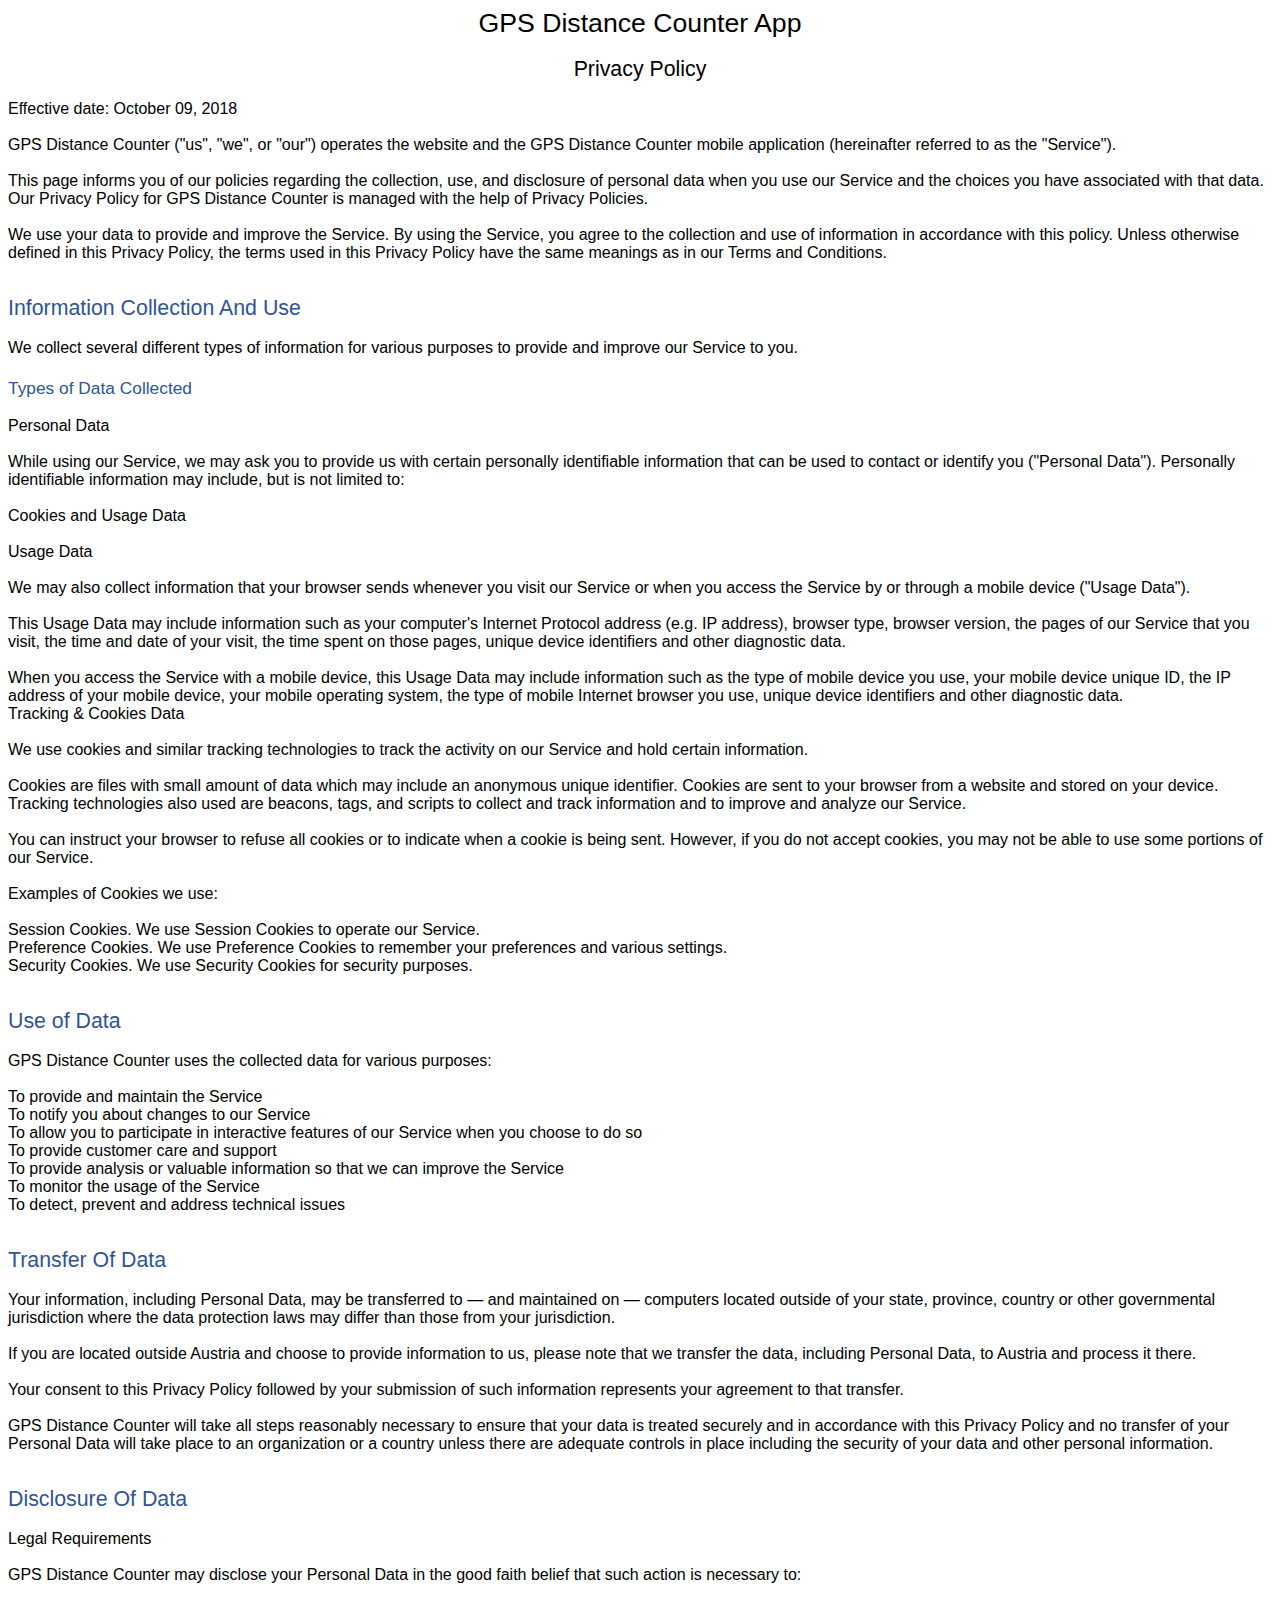
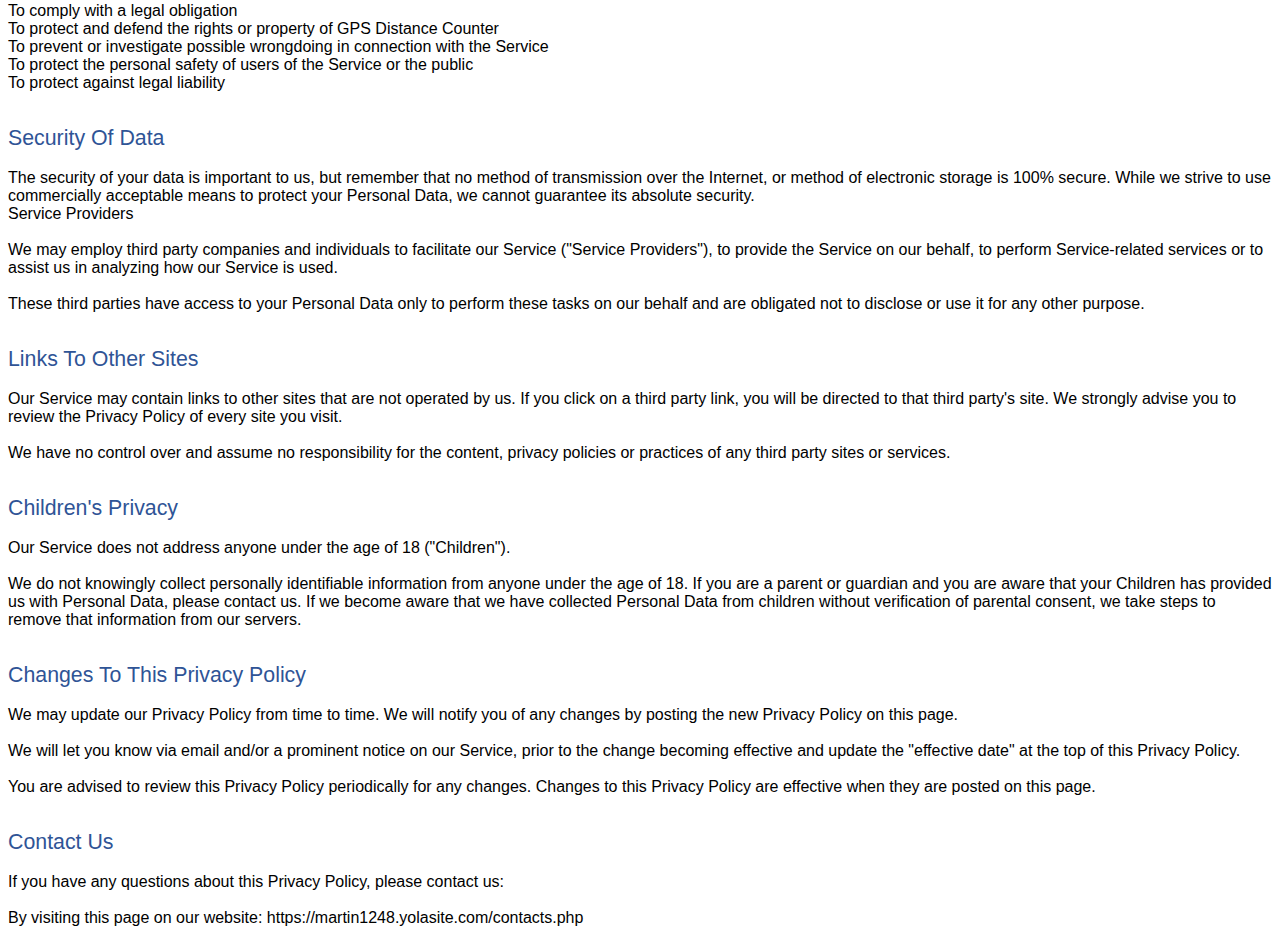
<file: PrivacyPolicies/GPSDistanceCounter.html>
<html xmlns:o="urn:schemas-microsoft-com:office:office"
xmlns:w="urn:schemas-microsoft-com:office:word"
xmlns:m="http://schemas.microsoft.com/office/2004/12/omml"
xmlns="http://www.w3.org/TR/REC-html40">

<head>
<meta http-equiv=Content-Type content="text/html; charset=utf-8">
<meta name=ProgId content=Word.Document>
<meta name=Generator content="Microsoft Word 15">
<meta name=Originator content="Microsoft Word 15">
<link rel=File-List href="GPSDistanceCounter.fld/filelist.xml">
<!--[if gte mso 9]><xml>
 <o:DocumentProperties>
  <o:Author>_</o:Author>
  <o:LastAuthor>_</o:LastAuthor>
  <o:Revision>1</o:Revision>
  <o:TotalTime>2</o:TotalTime>
  <o:Created>2019-01-17T15:19:00Z</o:Created>
  <o:LastSaved>2019-01-17T15:21:00Z</o:LastSaved>
  <o:Pages>1</o:Pages>
  <o:Words>1051</o:Words>
  <o:Characters>5994</o:Characters>
  <o:Lines>49</o:Lines>
  <o:Paragraphs>14</o:Paragraphs>
  <o:CharactersWithSpaces>7031</o:CharactersWithSpaces>
  <o:Version>16.00</o:Version>
 </o:DocumentProperties>
 <o:OfficeDocumentSettings>
  <o:AllowPNG/>
 </o:OfficeDocumentSettings>
</xml><![endif]-->
<link rel=themeData href="GPSDistanceCounter.fld/themedata.thmx">
<link rel=colorSchemeMapping
href="GPSDistanceCounter.fld/colorschememapping.xml">
<!--[if gte mso 9]><xml>
 <w:WordDocument>
  <w:SpellingState>Clean</w:SpellingState>
  <w:GrammarState>Clean</w:GrammarState>
  <w:TrackMoves>false</w:TrackMoves>
  <w:TrackFormatting/>
  <w:PunctuationKerning/>
  <w:ValidateAgainstSchemas/>
  <w:SaveIfXMLInvalid>false</w:SaveIfXMLInvalid>
  <w:IgnoreMixedContent>false</w:IgnoreMixedContent>
  <w:AlwaysShowPlaceholderText>false</w:AlwaysShowPlaceholderText>
  <w:DoNotPromoteQF/>
  <w:LidThemeOther>EN-GB</w:LidThemeOther>
  <w:LidThemeAsian>X-NONE</w:LidThemeAsian>
  <w:LidThemeComplexScript>X-NONE</w:LidThemeComplexScript>
  <w:Compatibility>
   <w:BreakWrappedTables/>
   <w:SnapToGridInCell/>
   <w:WrapTextWithPunct/>
   <w:UseAsianBreakRules/>
   <w:DontGrowAutofit/>
   <w:SplitPgBreakAndParaMark/>
   <w:EnableOpenTypeKerning/>
   <w:DontFlipMirrorIndents/>
   <w:OverrideTableStyleHps/>
  </w:Compatibility>
  <m:mathPr>
   <m:mathFont m:val="Cambria Math"/>
   <m:brkBin m:val="before"/>
   <m:brkBinSub m:val="&#45;-"/>
   <m:smallFrac m:val="off"/>
   <m:dispDef/>
   <m:lMargin m:val="0"/>
   <m:rMargin m:val="0"/>
   <m:defJc m:val="centerGroup"/>
   <m:wrapIndent m:val="1440"/>
   <m:intLim m:val="subSup"/>
   <m:naryLim m:val="undOvr"/>
  </m:mathPr></w:WordDocument>
</xml><![endif]--><!--[if gte mso 9]><xml>
 <w:LatentStyles DefLockedState="false" DefUnhideWhenUsed="false"
  DefSemiHidden="false" DefQFormat="false" DefPriority="99"
  LatentStyleCount="375">
  <w:LsdException Locked="false" Priority="0" QFormat="true" Name="Normal"/>
  <w:LsdException Locked="false" Priority="9" QFormat="true" Name="heading 1"/>
  <w:LsdException Locked="false" Priority="9" SemiHidden="true"
   UnhideWhenUsed="true" QFormat="true" Name="heading 2"/>
  <w:LsdException Locked="false" Priority="9" SemiHidden="true"
   UnhideWhenUsed="true" QFormat="true" Name="heading 3"/>
  <w:LsdException Locked="false" Priority="9" SemiHidden="true"
   UnhideWhenUsed="true" QFormat="true" Name="heading 4"/>
  <w:LsdException Locked="false" Priority="9" SemiHidden="true"
   UnhideWhenUsed="true" QFormat="true" Name="heading 5"/>
  <w:LsdException Locked="false" Priority="9" SemiHidden="true"
   UnhideWhenUsed="true" QFormat="true" Name="heading 6"/>
  <w:LsdException Locked="false" Priority="9" SemiHidden="true"
   UnhideWhenUsed="true" QFormat="true" Name="heading 7"/>
  <w:LsdException Locked="false" Priority="9" SemiHidden="true"
   UnhideWhenUsed="true" QFormat="true" Name="heading 8"/>
  <w:LsdException Locked="false" Priority="9" SemiHidden="true"
   UnhideWhenUsed="true" QFormat="true" Name="heading 9"/>
  <w:LsdException Locked="false" SemiHidden="true" UnhideWhenUsed="true"
   Name="index 1"/>
  <w:LsdException Locked="false" SemiHidden="true" UnhideWhenUsed="true"
   Name="index 2"/>
  <w:LsdException Locked="false" SemiHidden="true" UnhideWhenUsed="true"
   Name="index 3"/>
  <w:LsdException Locked="false" SemiHidden="true" UnhideWhenUsed="true"
   Name="index 4"/>
  <w:LsdException Locked="false" SemiHidden="true" UnhideWhenUsed="true"
   Name="index 5"/>
  <w:LsdException Locked="false" SemiHidden="true" UnhideWhenUsed="true"
   Name="index 6"/>
  <w:LsdException Locked="false" SemiHidden="true" UnhideWhenUsed="true"
   Name="index 7"/>
  <w:LsdException Locked="false" SemiHidden="true" UnhideWhenUsed="true"
   Name="index 8"/>
  <w:LsdException Locked="false" SemiHidden="true" UnhideWhenUsed="true"
   Name="index 9"/>
  <w:LsdException Locked="false" Priority="39" SemiHidden="true"
   UnhideWhenUsed="true" Name="toc 1"/>
  <w:LsdException Locked="false" Priority="39" SemiHidden="true"
   UnhideWhenUsed="true" Name="toc 2"/>
  <w:LsdException Locked="false" Priority="39" SemiHidden="true"
   UnhideWhenUsed="true" Name="toc 3"/>
  <w:LsdException Locked="false" Priority="39" SemiHidden="true"
   UnhideWhenUsed="true" Name="toc 4"/>
  <w:LsdException Locked="false" Priority="39" SemiHidden="true"
   UnhideWhenUsed="true" Name="toc 5"/>
  <w:LsdException Locked="false" Priority="39" SemiHidden="true"
   UnhideWhenUsed="true" Name="toc 6"/>
  <w:LsdException Locked="false" Priority="39" SemiHidden="true"
   UnhideWhenUsed="true" Name="toc 7"/>
  <w:LsdException Locked="false" Priority="39" SemiHidden="true"
   UnhideWhenUsed="true" Name="toc 8"/>
  <w:LsdException Locked="false" Priority="39" SemiHidden="true"
   UnhideWhenUsed="true" Name="toc 9"/>
  <w:LsdException Locked="false" SemiHidden="true" UnhideWhenUsed="true"
   Name="Normal Indent"/>
  <w:LsdException Locked="false" SemiHidden="true" UnhideWhenUsed="true"
   Name="footnote text"/>
  <w:LsdException Locked="false" SemiHidden="true" UnhideWhenUsed="true"
   Name="annotation text"/>
  <w:LsdException Locked="false" SemiHidden="true" UnhideWhenUsed="true"
   Name="header"/>
  <w:LsdException Locked="false" SemiHidden="true" UnhideWhenUsed="true"
   Name="footer"/>
  <w:LsdException Locked="false" SemiHidden="true" UnhideWhenUsed="true"
   Name="index heading"/>
  <w:LsdException Locked="false" Priority="35" SemiHidden="true"
   UnhideWhenUsed="true" QFormat="true" Name="caption"/>
  <w:LsdException Locked="false" SemiHidden="true" UnhideWhenUsed="true"
   Name="table of figures"/>
  <w:LsdException Locked="false" SemiHidden="true" UnhideWhenUsed="true"
   Name="envelope address"/>
  <w:LsdException Locked="false" SemiHidden="true" UnhideWhenUsed="true"
   Name="envelope return"/>
  <w:LsdException Locked="false" SemiHidden="true" UnhideWhenUsed="true"
   Name="footnote reference"/>
  <w:LsdException Locked="false" SemiHidden="true" UnhideWhenUsed="true"
   Name="annotation reference"/>
  <w:LsdException Locked="false" SemiHidden="true" UnhideWhenUsed="true"
   Name="line number"/>
  <w:LsdException Locked="false" SemiHidden="true" UnhideWhenUsed="true"
   Name="page number"/>
  <w:LsdException Locked="false" SemiHidden="true" UnhideWhenUsed="true"
   Name="endnote reference"/>
  <w:LsdException Locked="false" SemiHidden="true" UnhideWhenUsed="true"
   Name="endnote text"/>
  <w:LsdException Locked="false" SemiHidden="true" UnhideWhenUsed="true"
   Name="table of authorities"/>
  <w:LsdException Locked="false" SemiHidden="true" UnhideWhenUsed="true"
   Name="macro"/>
  <w:LsdException Locked="false" SemiHidden="true" UnhideWhenUsed="true"
   Name="toa heading"/>
  <w:LsdException Locked="false" SemiHidden="true" UnhideWhenUsed="true"
   Name="List"/>
  <w:LsdException Locked="false" SemiHidden="true" UnhideWhenUsed="true"
   Name="List Bullet"/>
  <w:LsdException Locked="false" SemiHidden="true" UnhideWhenUsed="true"
   Name="List Number"/>
  <w:LsdException Locked="false" SemiHidden="true" UnhideWhenUsed="true"
   Name="List 2"/>
  <w:LsdException Locked="false" SemiHidden="true" UnhideWhenUsed="true"
   Name="List 3"/>
  <w:LsdException Locked="false" SemiHidden="true" UnhideWhenUsed="true"
   Name="List 4"/>
  <w:LsdException Locked="false" SemiHidden="true" UnhideWhenUsed="true"
   Name="List 5"/>
  <w:LsdException Locked="false" SemiHidden="true" UnhideWhenUsed="true"
   Name="List Bullet 2"/>
  <w:LsdException Locked="false" SemiHidden="true" UnhideWhenUsed="true"
   Name="List Bullet 3"/>
  <w:LsdException Locked="false" SemiHidden="true" UnhideWhenUsed="true"
   Name="List Bullet 4"/>
  <w:LsdException Locked="false" SemiHidden="true" UnhideWhenUsed="true"
   Name="List Bullet 5"/>
  <w:LsdException Locked="false" SemiHidden="true" UnhideWhenUsed="true"
   Name="List Number 2"/>
  <w:LsdException Locked="false" SemiHidden="true" UnhideWhenUsed="true"
   Name="List Number 3"/>
  <w:LsdException Locked="false" SemiHidden="true" UnhideWhenUsed="true"
   Name="List Number 4"/>
  <w:LsdException Locked="false" SemiHidden="true" UnhideWhenUsed="true"
   Name="List Number 5"/>
  <w:LsdException Locked="false" Priority="10" QFormat="true" Name="Title"/>
  <w:LsdException Locked="false" SemiHidden="true" UnhideWhenUsed="true"
   Name="Closing"/>
  <w:LsdException Locked="false" SemiHidden="true" UnhideWhenUsed="true"
   Name="Signature"/>
  <w:LsdException Locked="false" Priority="1" SemiHidden="true"
   UnhideWhenUsed="true" Name="Default Paragraph Font"/>
  <w:LsdException Locked="false" SemiHidden="true" UnhideWhenUsed="true"
   Name="Body Text"/>
  <w:LsdException Locked="false" SemiHidden="true" UnhideWhenUsed="true"
   Name="Body Text Indent"/>
  <w:LsdException Locked="false" SemiHidden="true" UnhideWhenUsed="true"
   Name="List Continue"/>
  <w:LsdException Locked="false" SemiHidden="true" UnhideWhenUsed="true"
   Name="List Continue 2"/>
  <w:LsdException Locked="false" SemiHidden="true" UnhideWhenUsed="true"
   Name="List Continue 3"/>
  <w:LsdException Locked="false" SemiHidden="true" UnhideWhenUsed="true"
   Name="List Continue 4"/>
  <w:LsdException Locked="false" SemiHidden="true" UnhideWhenUsed="true"
   Name="List Continue 5"/>
  <w:LsdException Locked="false" SemiHidden="true" UnhideWhenUsed="true"
   Name="Message Header"/>
  <w:LsdException Locked="false" Priority="11" QFormat="true" Name="Subtitle"/>
  <w:LsdException Locked="false" SemiHidden="true" UnhideWhenUsed="true"
   Name="Salutation"/>
  <w:LsdException Locked="false" SemiHidden="true" UnhideWhenUsed="true"
   Name="Date"/>
  <w:LsdException Locked="false" SemiHidden="true" UnhideWhenUsed="true"
   Name="Body Text First Indent"/>
  <w:LsdException Locked="false" SemiHidden="true" UnhideWhenUsed="true"
   Name="Body Text First Indent 2"/>
  <w:LsdException Locked="false" SemiHidden="true" UnhideWhenUsed="true"
   Name="Note Heading"/>
  <w:LsdException Locked="false" SemiHidden="true" UnhideWhenUsed="true"
   Name="Body Text 2"/>
  <w:LsdException Locked="false" SemiHidden="true" UnhideWhenUsed="true"
   Name="Body Text 3"/>
  <w:LsdException Locked="false" SemiHidden="true" UnhideWhenUsed="true"
   Name="Body Text Indent 2"/>
  <w:LsdException Locked="false" SemiHidden="true" UnhideWhenUsed="true"
   Name="Body Text Indent 3"/>
  <w:LsdException Locked="false" SemiHidden="true" UnhideWhenUsed="true"
   Name="Block Text"/>
  <w:LsdException Locked="false" SemiHidden="true" UnhideWhenUsed="true"
   Name="Hyperlink"/>
  <w:LsdException Locked="false" SemiHidden="true" UnhideWhenUsed="true"
   Name="FollowedHyperlink"/>
  <w:LsdException Locked="false" Priority="22" QFormat="true" Name="Strong"/>
  <w:LsdException Locked="false" Priority="20" QFormat="true" Name="Emphasis"/>
  <w:LsdException Locked="false" SemiHidden="true" UnhideWhenUsed="true"
   Name="Document Map"/>
  <w:LsdException Locked="false" SemiHidden="true" UnhideWhenUsed="true"
   Name="Plain Text"/>
  <w:LsdException Locked="false" SemiHidden="true" UnhideWhenUsed="true"
   Name="E-mail Signature"/>
  <w:LsdException Locked="false" SemiHidden="true" UnhideWhenUsed="true"
   Name="HTML Top of Form"/>
  <w:LsdException Locked="false" SemiHidden="true" UnhideWhenUsed="true"
   Name="HTML Bottom of Form"/>
  <w:LsdException Locked="false" SemiHidden="true" UnhideWhenUsed="true"
   Name="Normal (Web)"/>
  <w:LsdException Locked="false" SemiHidden="true" UnhideWhenUsed="true"
   Name="HTML Acronym"/>
  <w:LsdException Locked="false" SemiHidden="true" UnhideWhenUsed="true"
   Name="HTML Address"/>
  <w:LsdException Locked="false" SemiHidden="true" UnhideWhenUsed="true"
   Name="HTML Cite"/>
  <w:LsdException Locked="false" SemiHidden="true" UnhideWhenUsed="true"
   Name="HTML Code"/>
  <w:LsdException Locked="false" SemiHidden="true" UnhideWhenUsed="true"
   Name="HTML Definition"/>
  <w:LsdException Locked="false" SemiHidden="true" UnhideWhenUsed="true"
   Name="HTML Keyboard"/>
  <w:LsdException Locked="false" SemiHidden="true" UnhideWhenUsed="true"
   Name="HTML Preformatted"/>
  <w:LsdException Locked="false" SemiHidden="true" UnhideWhenUsed="true"
   Name="HTML Sample"/>
  <w:LsdException Locked="false" SemiHidden="true" UnhideWhenUsed="true"
   Name="HTML Typewriter"/>
  <w:LsdException Locked="false" SemiHidden="true" UnhideWhenUsed="true"
   Name="HTML Variable"/>
  <w:LsdException Locked="false" SemiHidden="true" UnhideWhenUsed="true"
   Name="Normal Table"/>
  <w:LsdException Locked="false" SemiHidden="true" UnhideWhenUsed="true"
   Name="annotation subject"/>
  <w:LsdException Locked="false" SemiHidden="true" UnhideWhenUsed="true"
   Name="No List"/>
  <w:LsdException Locked="false" SemiHidden="true" UnhideWhenUsed="true"
   Name="Outline List 1"/>
  <w:LsdException Locked="false" SemiHidden="true" UnhideWhenUsed="true"
   Name="Outline List 2"/>
  <w:LsdException Locked="false" SemiHidden="true" UnhideWhenUsed="true"
   Name="Outline List 3"/>
  <w:LsdException Locked="false" SemiHidden="true" UnhideWhenUsed="true"
   Name="Table Simple 1"/>
  <w:LsdException Locked="false" SemiHidden="true" UnhideWhenUsed="true"
   Name="Table Simple 2"/>
  <w:LsdException Locked="false" SemiHidden="true" UnhideWhenUsed="true"
   Name="Table Simple 3"/>
  <w:LsdException Locked="false" SemiHidden="true" UnhideWhenUsed="true"
   Name="Table Classic 1"/>
  <w:LsdException Locked="false" SemiHidden="true" UnhideWhenUsed="true"
   Name="Table Classic 2"/>
  <w:LsdException Locked="false" SemiHidden="true" UnhideWhenUsed="true"
   Name="Table Classic 3"/>
  <w:LsdException Locked="false" SemiHidden="true" UnhideWhenUsed="true"
   Name="Table Classic 4"/>
  <w:LsdException Locked="false" SemiHidden="true" UnhideWhenUsed="true"
   Name="Table Colorful 1"/>
  <w:LsdException Locked="false" SemiHidden="true" UnhideWhenUsed="true"
   Name="Table Colorful 2"/>
  <w:LsdException Locked="false" SemiHidden="true" UnhideWhenUsed="true"
   Name="Table Colorful 3"/>
  <w:LsdException Locked="false" SemiHidden="true" UnhideWhenUsed="true"
   Name="Table Columns 1"/>
  <w:LsdException Locked="false" SemiHidden="true" UnhideWhenUsed="true"
   Name="Table Columns 2"/>
  <w:LsdException Locked="false" SemiHidden="true" UnhideWhenUsed="true"
   Name="Table Columns 3"/>
  <w:LsdException Locked="false" SemiHidden="true" UnhideWhenUsed="true"
   Name="Table Columns 4"/>
  <w:LsdException Locked="false" SemiHidden="true" UnhideWhenUsed="true"
   Name="Table Columns 5"/>
  <w:LsdException Locked="false" SemiHidden="true" UnhideWhenUsed="true"
   Name="Table Grid 1"/>
  <w:LsdException Locked="false" SemiHidden="true" UnhideWhenUsed="true"
   Name="Table Grid 2"/>
  <w:LsdException Locked="false" SemiHidden="true" UnhideWhenUsed="true"
   Name="Table Grid 3"/>
  <w:LsdException Locked="false" SemiHidden="true" UnhideWhenUsed="true"
   Name="Table Grid 4"/>
  <w:LsdException Locked="false" SemiHidden="true" UnhideWhenUsed="true"
   Name="Table Grid 5"/>
  <w:LsdException Locked="false" SemiHidden="true" UnhideWhenUsed="true"
   Name="Table Grid 6"/>
  <w:LsdException Locked="false" SemiHidden="true" UnhideWhenUsed="true"
   Name="Table Grid 7"/>
  <w:LsdException Locked="false" SemiHidden="true" UnhideWhenUsed="true"
   Name="Table Grid 8"/>
  <w:LsdException Locked="false" SemiHidden="true" UnhideWhenUsed="true"
   Name="Table List 1"/>
  <w:LsdException Locked="false" SemiHidden="true" UnhideWhenUsed="true"
   Name="Table List 2"/>
  <w:LsdException Locked="false" SemiHidden="true" UnhideWhenUsed="true"
   Name="Table List 3"/>
  <w:LsdException Locked="false" SemiHidden="true" UnhideWhenUsed="true"
   Name="Table List 4"/>
  <w:LsdException Locked="false" SemiHidden="true" UnhideWhenUsed="true"
   Name="Table List 5"/>
  <w:LsdException Locked="false" SemiHidden="true" UnhideWhenUsed="true"
   Name="Table List 6"/>
  <w:LsdException Locked="false" SemiHidden="true" UnhideWhenUsed="true"
   Name="Table List 7"/>
  <w:LsdException Locked="false" SemiHidden="true" UnhideWhenUsed="true"
   Name="Table List 8"/>
  <w:LsdException Locked="false" SemiHidden="true" UnhideWhenUsed="true"
   Name="Table 3D effects 1"/>
  <w:LsdException Locked="false" SemiHidden="true" UnhideWhenUsed="true"
   Name="Table 3D effects 2"/>
  <w:LsdException Locked="false" SemiHidden="true" UnhideWhenUsed="true"
   Name="Table 3D effects 3"/>
  <w:LsdException Locked="false" SemiHidden="true" UnhideWhenUsed="true"
   Name="Table Contemporary"/>
  <w:LsdException Locked="false" SemiHidden="true" UnhideWhenUsed="true"
   Name="Table Elegant"/>
  <w:LsdException Locked="false" SemiHidden="true" UnhideWhenUsed="true"
   Name="Table Professional"/>
  <w:LsdException Locked="false" SemiHidden="true" UnhideWhenUsed="true"
   Name="Table Subtle 1"/>
  <w:LsdException Locked="false" SemiHidden="true" UnhideWhenUsed="true"
   Name="Table Subtle 2"/>
  <w:LsdException Locked="false" SemiHidden="true" UnhideWhenUsed="true"
   Name="Table Web 1"/>
  <w:LsdException Locked="false" SemiHidden="true" UnhideWhenUsed="true"
   Name="Table Web 2"/>
  <w:LsdException Locked="false" SemiHidden="true" UnhideWhenUsed="true"
   Name="Table Web 3"/>
  <w:LsdException Locked="false" SemiHidden="true" UnhideWhenUsed="true"
   Name="Balloon Text"/>
  <w:LsdException Locked="false" Priority="39" Name="Table Grid"/>
  <w:LsdException Locked="false" SemiHidden="true" UnhideWhenUsed="true"
   Name="Table Theme"/>
  <w:LsdException Locked="false" SemiHidden="true" Name="Placeholder Text"/>
  <w:LsdException Locked="false" Priority="1" QFormat="true" Name="No Spacing"/>
  <w:LsdException Locked="false" Priority="60" Name="Light Shading"/>
  <w:LsdException Locked="false" Priority="61" Name="Light List"/>
  <w:LsdException Locked="false" Priority="62" Name="Light Grid"/>
  <w:LsdException Locked="false" Priority="63" Name="Medium Shading 1"/>
  <w:LsdException Locked="false" Priority="64" Name="Medium Shading 2"/>
  <w:LsdException Locked="false" Priority="65" Name="Medium List 1"/>
  <w:LsdException Locked="false" Priority="66" Name="Medium List 2"/>
  <w:LsdException Locked="false" Priority="67" Name="Medium Grid 1"/>
  <w:LsdException Locked="false" Priority="68" Name="Medium Grid 2"/>
  <w:LsdException Locked="false" Priority="69" Name="Medium Grid 3"/>
  <w:LsdException Locked="false" Priority="70" Name="Dark List"/>
  <w:LsdException Locked="false" Priority="71" Name="Colorful Shading"/>
  <w:LsdException Locked="false" Priority="72" Name="Colorful List"/>
  <w:LsdException Locked="false" Priority="73" Name="Colorful Grid"/>
  <w:LsdException Locked="false" Priority="60" Name="Light Shading Accent 1"/>
  <w:LsdException Locked="false" Priority="61" Name="Light List Accent 1"/>
  <w:LsdException Locked="false" Priority="62" Name="Light Grid Accent 1"/>
  <w:LsdException Locked="false" Priority="63" Name="Medium Shading 1 Accent 1"/>
  <w:LsdException Locked="false" Priority="64" Name="Medium Shading 2 Accent 1"/>
  <w:LsdException Locked="false" Priority="65" Name="Medium List 1 Accent 1"/>
  <w:LsdException Locked="false" SemiHidden="true" Name="Revision"/>
  <w:LsdException Locked="false" Priority="34" QFormat="true"
   Name="List Paragraph"/>
  <w:LsdException Locked="false" Priority="29" QFormat="true" Name="Quote"/>
  <w:LsdException Locked="false" Priority="30" QFormat="true"
   Name="Intense Quote"/>
  <w:LsdException Locked="false" Priority="66" Name="Medium List 2 Accent 1"/>
  <w:LsdException Locked="false" Priority="67" Name="Medium Grid 1 Accent 1"/>
  <w:LsdException Locked="false" Priority="68" Name="Medium Grid 2 Accent 1"/>
  <w:LsdException Locked="false" Priority="69" Name="Medium Grid 3 Accent 1"/>
  <w:LsdException Locked="false" Priority="70" Name="Dark List Accent 1"/>
  <w:LsdException Locked="false" Priority="71" Name="Colorful Shading Accent 1"/>
  <w:LsdException Locked="false" Priority="72" Name="Colorful List Accent 1"/>
  <w:LsdException Locked="false" Priority="73" Name="Colorful Grid Accent 1"/>
  <w:LsdException Locked="false" Priority="60" Name="Light Shading Accent 2"/>
  <w:LsdException Locked="false" Priority="61" Name="Light List Accent 2"/>
  <w:LsdException Locked="false" Priority="62" Name="Light Grid Accent 2"/>
  <w:LsdException Locked="false" Priority="63" Name="Medium Shading 1 Accent 2"/>
  <w:LsdException Locked="false" Priority="64" Name="Medium Shading 2 Accent 2"/>
  <w:LsdException Locked="false" Priority="65" Name="Medium List 1 Accent 2"/>
  <w:LsdException Locked="false" Priority="66" Name="Medium List 2 Accent 2"/>
  <w:LsdException Locked="false" Priority="67" Name="Medium Grid 1 Accent 2"/>
  <w:LsdException Locked="false" Priority="68" Name="Medium Grid 2 Accent 2"/>
  <w:LsdException Locked="false" Priority="69" Name="Medium Grid 3 Accent 2"/>
  <w:LsdException Locked="false" Priority="70" Name="Dark List Accent 2"/>
  <w:LsdException Locked="false" Priority="71" Name="Colorful Shading Accent 2"/>
  <w:LsdException Locked="false" Priority="72" Name="Colorful List Accent 2"/>
  <w:LsdException Locked="false" Priority="73" Name="Colorful Grid Accent 2"/>
  <w:LsdException Locked="false" Priority="60" Name="Light Shading Accent 3"/>
  <w:LsdException Locked="false" Priority="61" Name="Light List Accent 3"/>
  <w:LsdException Locked="false" Priority="62" Name="Light Grid Accent 3"/>
  <w:LsdException Locked="false" Priority="63" Name="Medium Shading 1 Accent 3"/>
  <w:LsdException Locked="false" Priority="64" Name="Medium Shading 2 Accent 3"/>
  <w:LsdException Locked="false" Priority="65" Name="Medium List 1 Accent 3"/>
  <w:LsdException Locked="false" Priority="66" Name="Medium List 2 Accent 3"/>
  <w:LsdException Locked="false" Priority="67" Name="Medium Grid 1 Accent 3"/>
  <w:LsdException Locked="false" Priority="68" Name="Medium Grid 2 Accent 3"/>
  <w:LsdException Locked="false" Priority="69" Name="Medium Grid 3 Accent 3"/>
  <w:LsdException Locked="false" Priority="70" Name="Dark List Accent 3"/>
  <w:LsdException Locked="false" Priority="71" Name="Colorful Shading Accent 3"/>
  <w:LsdException Locked="false" Priority="72" Name="Colorful List Accent 3"/>
  <w:LsdException Locked="false" Priority="73" Name="Colorful Grid Accent 3"/>
  <w:LsdException Locked="false" Priority="60" Name="Light Shading Accent 4"/>
  <w:LsdException Locked="false" Priority="61" Name="Light List Accent 4"/>
  <w:LsdException Locked="false" Priority="62" Name="Light Grid Accent 4"/>
  <w:LsdException Locked="false" Priority="63" Name="Medium Shading 1 Accent 4"/>
  <w:LsdException Locked="false" Priority="64" Name="Medium Shading 2 Accent 4"/>
  <w:LsdException Locked="false" Priority="65" Name="Medium List 1 Accent 4"/>
  <w:LsdException Locked="false" Priority="66" Name="Medium List 2 Accent 4"/>
  <w:LsdException Locked="false" Priority="67" Name="Medium Grid 1 Accent 4"/>
  <w:LsdException Locked="false" Priority="68" Name="Medium Grid 2 Accent 4"/>
  <w:LsdException Locked="false" Priority="69" Name="Medium Grid 3 Accent 4"/>
  <w:LsdException Locked="false" Priority="70" Name="Dark List Accent 4"/>
  <w:LsdException Locked="false" Priority="71" Name="Colorful Shading Accent 4"/>
  <w:LsdException Locked="false" Priority="72" Name="Colorful List Accent 4"/>
  <w:LsdException Locked="false" Priority="73" Name="Colorful Grid Accent 4"/>
  <w:LsdException Locked="false" Priority="60" Name="Light Shading Accent 5"/>
  <w:LsdException Locked="false" Priority="61" Name="Light List Accent 5"/>
  <w:LsdException Locked="false" Priority="62" Name="Light Grid Accent 5"/>
  <w:LsdException Locked="false" Priority="63" Name="Medium Shading 1 Accent 5"/>
  <w:LsdException Locked="false" Priority="64" Name="Medium Shading 2 Accent 5"/>
  <w:LsdException Locked="false" Priority="65" Name="Medium List 1 Accent 5"/>
  <w:LsdException Locked="false" Priority="66" Name="Medium List 2 Accent 5"/>
  <w:LsdException Locked="false" Priority="67" Name="Medium Grid 1 Accent 5"/>
  <w:LsdException Locked="false" Priority="68" Name="Medium Grid 2 Accent 5"/>
  <w:LsdException Locked="false" Priority="69" Name="Medium Grid 3 Accent 5"/>
  <w:LsdException Locked="false" Priority="70" Name="Dark List Accent 5"/>
  <w:LsdException Locked="false" Priority="71" Name="Colorful Shading Accent 5"/>
  <w:LsdException Locked="false" Priority="72" Name="Colorful List Accent 5"/>
  <w:LsdException Locked="false" Priority="73" Name="Colorful Grid Accent 5"/>
  <w:LsdException Locked="false" Priority="60" Name="Light Shading Accent 6"/>
  <w:LsdException Locked="false" Priority="61" Name="Light List Accent 6"/>
  <w:LsdException Locked="false" Priority="62" Name="Light Grid Accent 6"/>
  <w:LsdException Locked="false" Priority="63" Name="Medium Shading 1 Accent 6"/>
  <w:LsdException Locked="false" Priority="64" Name="Medium Shading 2 Accent 6"/>
  <w:LsdException Locked="false" Priority="65" Name="Medium List 1 Accent 6"/>
  <w:LsdException Locked="false" Priority="66" Name="Medium List 2 Accent 6"/>
  <w:LsdException Locked="false" Priority="67" Name="Medium Grid 1 Accent 6"/>
  <w:LsdException Locked="false" Priority="68" Name="Medium Grid 2 Accent 6"/>
  <w:LsdException Locked="false" Priority="69" Name="Medium Grid 3 Accent 6"/>
  <w:LsdException Locked="false" Priority="70" Name="Dark List Accent 6"/>
  <w:LsdException Locked="false" Priority="71" Name="Colorful Shading Accent 6"/>
  <w:LsdException Locked="false" Priority="72" Name="Colorful List Accent 6"/>
  <w:LsdException Locked="false" Priority="73" Name="Colorful Grid Accent 6"/>
  <w:LsdException Locked="false" Priority="19" QFormat="true"
   Name="Subtle Emphasis"/>
  <w:LsdException Locked="false" Priority="21" QFormat="true"
   Name="Intense Emphasis"/>
  <w:LsdException Locked="false" Priority="31" QFormat="true"
   Name="Subtle Reference"/>
  <w:LsdException Locked="false" Priority="32" QFormat="true"
   Name="Intense Reference"/>
  <w:LsdException Locked="false" Priority="33" QFormat="true" Name="Book Title"/>
  <w:LsdException Locked="false" Priority="37" SemiHidden="true"
   UnhideWhenUsed="true" Name="Bibliography"/>
  <w:LsdException Locked="false" Priority="39" SemiHidden="true"
   UnhideWhenUsed="true" QFormat="true" Name="TOC Heading"/>
  <w:LsdException Locked="false" Priority="41" Name="Plain Table 1"/>
  <w:LsdException Locked="false" Priority="42" Name="Plain Table 2"/>
  <w:LsdException Locked="false" Priority="43" Name="Plain Table 3"/>
  <w:LsdException Locked="false" Priority="44" Name="Plain Table 4"/>
  <w:LsdException Locked="false" Priority="45" Name="Plain Table 5"/>
  <w:LsdException Locked="false" Priority="40" Name="Grid Table Light"/>
  <w:LsdException Locked="false" Priority="46" Name="Grid Table 1 Light"/>
  <w:LsdException Locked="false" Priority="47" Name="Grid Table 2"/>
  <w:LsdException Locked="false" Priority="48" Name="Grid Table 3"/>
  <w:LsdException Locked="false" Priority="49" Name="Grid Table 4"/>
  <w:LsdException Locked="false" Priority="50" Name="Grid Table 5 Dark"/>
  <w:LsdException Locked="false" Priority="51" Name="Grid Table 6 Colorful"/>
  <w:LsdException Locked="false" Priority="52" Name="Grid Table 7 Colorful"/>
  <w:LsdException Locked="false" Priority="46"
   Name="Grid Table 1 Light Accent 1"/>
  <w:LsdException Locked="false" Priority="47" Name="Grid Table 2 Accent 1"/>
  <w:LsdException Locked="false" Priority="48" Name="Grid Table 3 Accent 1"/>
  <w:LsdException Locked="false" Priority="49" Name="Grid Table 4 Accent 1"/>
  <w:LsdException Locked="false" Priority="50" Name="Grid Table 5 Dark Accent 1"/>
  <w:LsdException Locked="false" Priority="51"
   Name="Grid Table 6 Colorful Accent 1"/>
  <w:LsdException Locked="false" Priority="52"
   Name="Grid Table 7 Colorful Accent 1"/>
  <w:LsdException Locked="false" Priority="46"
   Name="Grid Table 1 Light Accent 2"/>
  <w:LsdException Locked="false" Priority="47" Name="Grid Table 2 Accent 2"/>
  <w:LsdException Locked="false" Priority="48" Name="Grid Table 3 Accent 2"/>
  <w:LsdException Locked="false" Priority="49" Name="Grid Table 4 Accent 2"/>
  <w:LsdException Locked="false" Priority="50" Name="Grid Table 5 Dark Accent 2"/>
  <w:LsdException Locked="false" Priority="51"
   Name="Grid Table 6 Colorful Accent 2"/>
  <w:LsdException Locked="false" Priority="52"
   Name="Grid Table 7 Colorful Accent 2"/>
  <w:LsdException Locked="false" Priority="46"
   Name="Grid Table 1 Light Accent 3"/>
  <w:LsdException Locked="false" Priority="47" Name="Grid Table 2 Accent 3"/>
  <w:LsdException Locked="false" Priority="48" Name="Grid Table 3 Accent 3"/>
  <w:LsdException Locked="false" Priority="49" Name="Grid Table 4 Accent 3"/>
  <w:LsdException Locked="false" Priority="50" Name="Grid Table 5 Dark Accent 3"/>
  <w:LsdException Locked="false" Priority="51"
   Name="Grid Table 6 Colorful Accent 3"/>
  <w:LsdException Locked="false" Priority="52"
   Name="Grid Table 7 Colorful Accent 3"/>
  <w:LsdException Locked="false" Priority="46"
   Name="Grid Table 1 Light Accent 4"/>
  <w:LsdException Locked="false" Priority="47" Name="Grid Table 2 Accent 4"/>
  <w:LsdException Locked="false" Priority="48" Name="Grid Table 3 Accent 4"/>
  <w:LsdException Locked="false" Priority="49" Name="Grid Table 4 Accent 4"/>
  <w:LsdException Locked="false" Priority="50" Name="Grid Table 5 Dark Accent 4"/>
  <w:LsdException Locked="false" Priority="51"
   Name="Grid Table 6 Colorful Accent 4"/>
  <w:LsdException Locked="false" Priority="52"
   Name="Grid Table 7 Colorful Accent 4"/>
  <w:LsdException Locked="false" Priority="46"
   Name="Grid Table 1 Light Accent 5"/>
  <w:LsdException Locked="false" Priority="47" Name="Grid Table 2 Accent 5"/>
  <w:LsdException Locked="false" Priority="48" Name="Grid Table 3 Accent 5"/>
  <w:LsdException Locked="false" Priority="49" Name="Grid Table 4 Accent 5"/>
  <w:LsdException Locked="false" Priority="50" Name="Grid Table 5 Dark Accent 5"/>
  <w:LsdException Locked="false" Priority="51"
   Name="Grid Table 6 Colorful Accent 5"/>
  <w:LsdException Locked="false" Priority="52"
   Name="Grid Table 7 Colorful Accent 5"/>
  <w:LsdException Locked="false" Priority="46"
   Name="Grid Table 1 Light Accent 6"/>
  <w:LsdException Locked="false" Priority="47" Name="Grid Table 2 Accent 6"/>
  <w:LsdException Locked="false" Priority="48" Name="Grid Table 3 Accent 6"/>
  <w:LsdException Locked="false" Priority="49" Name="Grid Table 4 Accent 6"/>
  <w:LsdException Locked="false" Priority="50" Name="Grid Table 5 Dark Accent 6"/>
  <w:LsdException Locked="false" Priority="51"
   Name="Grid Table 6 Colorful Accent 6"/>
  <w:LsdException Locked="false" Priority="52"
   Name="Grid Table 7 Colorful Accent 6"/>
  <w:LsdException Locked="false" Priority="46" Name="List Table 1 Light"/>
  <w:LsdException Locked="false" Priority="47" Name="List Table 2"/>
  <w:LsdException Locked="false" Priority="48" Name="List Table 3"/>
  <w:LsdException Locked="false" Priority="49" Name="List Table 4"/>
  <w:LsdException Locked="false" Priority="50" Name="List Table 5 Dark"/>
  <w:LsdException Locked="false" Priority="51" Name="List Table 6 Colorful"/>
  <w:LsdException Locked="false" Priority="52" Name="List Table 7 Colorful"/>
  <w:LsdException Locked="false" Priority="46"
   Name="List Table 1 Light Accent 1"/>
  <w:LsdException Locked="false" Priority="47" Name="List Table 2 Accent 1"/>
  <w:LsdException Locked="false" Priority="48" Name="List Table 3 Accent 1"/>
  <w:LsdException Locked="false" Priority="49" Name="List Table 4 Accent 1"/>
  <w:LsdException Locked="false" Priority="50" Name="List Table 5 Dark Accent 1"/>
  <w:LsdException Locked="false" Priority="51"
   Name="List Table 6 Colorful Accent 1"/>
  <w:LsdException Locked="false" Priority="52"
   Name="List Table 7 Colorful Accent 1"/>
  <w:LsdException Locked="false" Priority="46"
   Name="List Table 1 Light Accent 2"/>
  <w:LsdException Locked="false" Priority="47" Name="List Table 2 Accent 2"/>
  <w:LsdException Locked="false" Priority="48" Name="List Table 3 Accent 2"/>
  <w:LsdException Locked="false" Priority="49" Name="List Table 4 Accent 2"/>
  <w:LsdException Locked="false" Priority="50" Name="List Table 5 Dark Accent 2"/>
  <w:LsdException Locked="false" Priority="51"
   Name="List Table 6 Colorful Accent 2"/>
  <w:LsdException Locked="false" Priority="52"
   Name="List Table 7 Colorful Accent 2"/>
  <w:LsdException Locked="false" Priority="46"
   Name="List Table 1 Light Accent 3"/>
  <w:LsdException Locked="false" Priority="47" Name="List Table 2 Accent 3"/>
  <w:LsdException Locked="false" Priority="48" Name="List Table 3 Accent 3"/>
  <w:LsdException Locked="false" Priority="49" Name="List Table 4 Accent 3"/>
  <w:LsdException Locked="false" Priority="50" Name="List Table 5 Dark Accent 3"/>
  <w:LsdException Locked="false" Priority="51"
   Name="List Table 6 Colorful Accent 3"/>
  <w:LsdException Locked="false" Priority="52"
   Name="List Table 7 Colorful Accent 3"/>
  <w:LsdException Locked="false" Priority="46"
   Name="List Table 1 Light Accent 4"/>
  <w:LsdException Locked="false" Priority="47" Name="List Table 2 Accent 4"/>
  <w:LsdException Locked="false" Priority="48" Name="List Table 3 Accent 4"/>
  <w:LsdException Locked="false" Priority="49" Name="List Table 4 Accent 4"/>
  <w:LsdException Locked="false" Priority="50" Name="List Table 5 Dark Accent 4"/>
  <w:LsdException Locked="false" Priority="51"
   Name="List Table 6 Colorful Accent 4"/>
  <w:LsdException Locked="false" Priority="52"
   Name="List Table 7 Colorful Accent 4"/>
  <w:LsdException Locked="false" Priority="46"
   Name="List Table 1 Light Accent 5"/>
  <w:LsdException Locked="false" Priority="47" Name="List Table 2 Accent 5"/>
  <w:LsdException Locked="false" Priority="48" Name="List Table 3 Accent 5"/>
  <w:LsdException Locked="false" Priority="49" Name="List Table 4 Accent 5"/>
  <w:LsdException Locked="false" Priority="50" Name="List Table 5 Dark Accent 5"/>
  <w:LsdException Locked="false" Priority="51"
   Name="List Table 6 Colorful Accent 5"/>
  <w:LsdException Locked="false" Priority="52"
   Name="List Table 7 Colorful Accent 5"/>
  <w:LsdException Locked="false" Priority="46"
   Name="List Table 1 Light Accent 6"/>
  <w:LsdException Locked="false" Priority="47" Name="List Table 2 Accent 6"/>
  <w:LsdException Locked="false" Priority="48" Name="List Table 3 Accent 6"/>
  <w:LsdException Locked="false" Priority="49" Name="List Table 4 Accent 6"/>
  <w:LsdException Locked="false" Priority="50" Name="List Table 5 Dark Accent 6"/>
  <w:LsdException Locked="false" Priority="51"
   Name="List Table 6 Colorful Accent 6"/>
  <w:LsdException Locked="false" Priority="52"
   Name="List Table 7 Colorful Accent 6"/>
  <w:LsdException Locked="false" SemiHidden="true" UnhideWhenUsed="true"
   Name="Mention"/>
  <w:LsdException Locked="false" SemiHidden="true" UnhideWhenUsed="true"
   Name="Smart Hyperlink"/>
 </w:LatentStyles>
</xml><![endif]-->
<style>
<!--
 /* Font Definitions */
 @font-face
	{font-family:"Cambria Math";
	panose-1:2 4 5 3 5 4 6 3 2 4;
	mso-font-charset:0;
	mso-generic-font-family:roman;
	mso-font-pitch:variable;
	mso-font-signature:3 0 0 0 1 0;}
@font-face
	{font-family:Calibri;
	panose-1:2 15 5 2 2 2 4 3 2 4;
	mso-font-charset:0;
	mso-generic-font-family:swiss;
	mso-font-pitch:variable;
	mso-font-signature:-536859905 -1073697537 9 0 511 0;}
@font-face
	{font-family:"Calibri Light";
	panose-1:2 15 3 2 2 2 4 3 2 4;
	mso-font-charset:0;
	mso-generic-font-family:swiss;
	mso-font-pitch:variable;
	mso-font-signature:-536859905 -1073732485 9 0 511 0;}
 /* Style Definitions */
 p.MsoNormal, li.MsoNormal, div.MsoNormal
	{mso-style-unhide:no;
	mso-style-qformat:yes;
	mso-style-parent:"";
	margin:0cm;
	margin-bottom:.0001pt;
	mso-pagination:widow-orphan;
	font-size:12.0pt;
	font-family:"Calibri",sans-serif;
	mso-ascii-font-family:Calibri;
	mso-ascii-theme-font:minor-latin;
	mso-fareast-font-family:Calibri;
	mso-fareast-theme-font:minor-latin;
	mso-hansi-font-family:Calibri;
	mso-hansi-theme-font:minor-latin;
	mso-bidi-font-family:"Times New Roman";
	mso-bidi-theme-font:minor-bidi;
	mso-ansi-language:EN-GB;}
h1
	{mso-style-priority:9;
	mso-style-unhide:no;
	mso-style-qformat:yes;
	mso-style-link:"Heading 1 Char";
	mso-style-next:Normal;
	margin-top:12.0pt;
	margin-right:0cm;
	margin-bottom:0cm;
	margin-left:0cm;
	margin-bottom:.0001pt;
	mso-pagination:widow-orphan lines-together;
	page-break-after:avoid;
	mso-outline-level:1;
	font-size:16.0pt;
	font-family:"Calibri Light",sans-serif;
	mso-ascii-font-family:"Calibri Light";
	mso-ascii-theme-font:major-latin;
	mso-fareast-font-family:"Times New Roman";
	mso-fareast-theme-font:major-fareast;
	mso-hansi-font-family:"Calibri Light";
	mso-hansi-theme-font:major-latin;
	mso-bidi-font-family:"Times New Roman";
	mso-bidi-theme-font:major-bidi;
	color:#2F5496;
	mso-themecolor:accent1;
	mso-themeshade:191;
	mso-font-kerning:0pt;
	mso-ansi-language:EN-GB;
	font-weight:normal;}
h2
	{mso-style-priority:9;
	mso-style-qformat:yes;
	mso-style-link:"Heading 2 Char";
	mso-style-next:Normal;
	margin-top:2.0pt;
	margin-right:0cm;
	margin-bottom:0cm;
	margin-left:0cm;
	margin-bottom:.0001pt;
	mso-pagination:widow-orphan lines-together;
	page-break-after:avoid;
	mso-outline-level:2;
	font-size:13.0pt;
	font-family:"Calibri Light",sans-serif;
	mso-ascii-font-family:"Calibri Light";
	mso-ascii-theme-font:major-latin;
	mso-fareast-font-family:"Times New Roman";
	mso-fareast-theme-font:major-fareast;
	mso-hansi-font-family:"Calibri Light";
	mso-hansi-theme-font:major-latin;
	mso-bidi-font-family:"Times New Roman";
	mso-bidi-theme-font:major-bidi;
	color:#2F5496;
	mso-themecolor:accent1;
	mso-themeshade:191;
	mso-ansi-language:EN-GB;
	font-weight:normal;}
span.Heading1Char
	{mso-style-name:"Heading 1 Char";
	mso-style-priority:9;
	mso-style-unhide:no;
	mso-style-locked:yes;
	mso-style-link:"Heading 1";
	mso-ansi-font-size:16.0pt;
	mso-bidi-font-size:16.0pt;
	font-family:"Calibri Light",sans-serif;
	mso-ascii-font-family:"Calibri Light";
	mso-ascii-theme-font:major-latin;
	mso-fareast-font-family:"Times New Roman";
	mso-fareast-theme-font:major-fareast;
	mso-hansi-font-family:"Calibri Light";
	mso-hansi-theme-font:major-latin;
	mso-bidi-font-family:"Times New Roman";
	mso-bidi-theme-font:major-bidi;
	color:#2F5496;
	mso-themecolor:accent1;
	mso-themeshade:191;}
span.Heading2Char
	{mso-style-name:"Heading 2 Char";
	mso-style-priority:9;
	mso-style-unhide:no;
	mso-style-locked:yes;
	mso-style-link:"Heading 2";
	mso-ansi-font-size:13.0pt;
	mso-bidi-font-size:13.0pt;
	font-family:"Calibri Light",sans-serif;
	mso-ascii-font-family:"Calibri Light";
	mso-ascii-theme-font:major-latin;
	mso-fareast-font-family:"Times New Roman";
	mso-fareast-theme-font:major-fareast;
	mso-hansi-font-family:"Calibri Light";
	mso-hansi-theme-font:major-latin;
	mso-bidi-font-family:"Times New Roman";
	mso-bidi-theme-font:major-bidi;
	color:#2F5496;
	mso-themecolor:accent1;
	mso-themeshade:191;}
span.SpellE
	{mso-style-name:"";
	mso-spl-e:yes;}
span.GramE
	{mso-style-name:"";
	mso-gram-e:yes;}
.MsoChpDefault
	{mso-style-type:export-only;
	mso-default-props:yes;
	mso-ascii-font-family:Calibri;
	mso-ascii-theme-font:minor-latin;
	mso-fareast-font-family:Calibri;
	mso-fareast-theme-font:minor-latin;
	mso-hansi-font-family:Calibri;
	mso-hansi-theme-font:minor-latin;
	mso-bidi-font-family:"Times New Roman";
	mso-bidi-theme-font:minor-bidi;
	mso-ansi-language:EN-GB;}
@page WordSection1
	{size:595.0pt 842.0pt;
	margin:72.0pt 72.0pt 72.0pt 72.0pt;
	mso-header-margin:35.4pt;
	mso-footer-margin:35.4pt;
	mso-paper-source:0;}
div.WordSection1
	{page:WordSection1;}
-->
</style>
<!--[if gte mso 10]>
<style>
 /* Style Definitions */
 table.MsoNormalTable
	{mso-style-name:"Table Normal";
	mso-tstyle-rowband-size:0;
	mso-tstyle-colband-size:0;
	mso-style-noshow:yes;
	mso-style-priority:99;
	mso-style-parent:"";
	mso-padding-alt:0cm 5.4pt 0cm 5.4pt;
	mso-para-margin:0cm;
	mso-para-margin-bottom:.0001pt;
	mso-pagination:widow-orphan;
	font-size:12.0pt;
	font-family:"Calibri",sans-serif;
	mso-ascii-font-family:Calibri;
	mso-ascii-theme-font:minor-latin;
	mso-hansi-font-family:Calibri;
	mso-hansi-theme-font:minor-latin;
	mso-bidi-font-family:"Times New Roman";
	mso-bidi-theme-font:minor-bidi;
	mso-ansi-language:EN-GB;}
</style>
<![endif]-->
</head>

<body lang=EN-US style='tab-interval:36.0pt'>

<div class=WordSection1>

<p class=MsoNormal align=center style='text-align:center'><span lang=EN-GB
style='font-size:20.0pt'>GPS Distance Counter App<o:p></o:p></span></p>

<p class=MsoNormal align=center style='text-align:center'><span lang=EN-GB><o:p>&nbsp;</o:p></span></p>

<p class=MsoNormal align=center style='text-align:center'><span lang=EN-GB
style='font-size:16.0pt'>Privacy Policy<o:p></o:p></span></p>

<p class=MsoNormal><span lang=EN-GB><o:p>&nbsp;</o:p></span></p>

<p class=MsoNormal><span lang=EN-GB>Effective date: October 09, 2018<o:p></o:p></span></p>

<p class=MsoNormal><span lang=EN-GB><o:p>&nbsp;</o:p></span></p>

<p class=MsoNormal><span lang=EN-GB>GPS Distance Counter (&quot;us&quot;,
&quot;we&quot;, or &quot;our&quot;) operates the website and the GPS Distance
Counter mobile application (hereinafter referred to as the
&quot;Service&quot;).<o:p></o:p></span></p>

<p class=MsoNormal><span lang=EN-GB><o:p>&nbsp;</o:p></span></p>

<p class=MsoNormal><span lang=EN-GB>This page informs you of our policies
regarding the collection, use, and disclosure of personal data when you use our
Service and the choices you have associated with that data. Our Privacy Policy
for GPS Distance Counter is managed with the help of Privacy Policies.<o:p></o:p></span></p>

<p class=MsoNormal><span lang=EN-GB><o:p>&nbsp;</o:p></span></p>

<p class=MsoNormal><span lang=EN-GB>We use your data to provide and improve the
Service. By using the Service, you agree to the collection and use of
information in accordance with this policy. Unless otherwise defined in this
Privacy Policy, the terms used in this Privacy Policy have the same meanings as
in our Terms and Conditions.<o:p></o:p></span></p>

<p class=MsoNormal><span lang=EN-GB><o:p>&nbsp;</o:p></span></p>

<h1><span lang=EN-GB>Information Collection <span class=GramE>And</span> Use<o:p></o:p></span></h1>

<p class=MsoNormal><span lang=EN-GB><o:p>&nbsp;</o:p></span></p>

<p class=MsoNormal><span lang=EN-GB>We collect several different types of
information for various purposes to provide and improve our Service to you.<o:p></o:p></span></p>

<p class=MsoNormal><span lang=EN-GB><o:p>&nbsp;</o:p></span></p>

<h2><span lang=EN-GB>Types of Data Collected<o:p></o:p></span></h2>

<p class=MsoNormal><span lang=EN-GB><o:p>&nbsp;</o:p></span></p>

<p class=MsoNormal><span lang=EN-GB>Personal Data<o:p></o:p></span></p>

<p class=MsoNormal><span lang=EN-GB><o:p>&nbsp;</o:p></span></p>

<p class=MsoNormal><span lang=EN-GB>While using our Service, we may ask you to
provide us with certain personally identifiable information that can be used to
contact or identify you (&quot;Personal Data&quot;). <span class=GramE>Personally</span>
identifiable information may include, but is not limited to:<o:p></o:p></span></p>

<p class=MsoNormal><span lang=EN-GB><o:p>&nbsp;</o:p></span></p>

<p class=MsoNormal><span lang=EN-GB>Cookies and Usage Data<o:p></o:p></span></p>

<p class=MsoNormal><span lang=EN-GB><o:p>&nbsp;</o:p></span></p>

<p class=MsoNormal><span lang=EN-GB>Usage Data<o:p></o:p></span></p>

<p class=MsoNormal><span lang=EN-GB><o:p>&nbsp;</o:p></span></p>

<p class=MsoNormal><span lang=EN-GB>We may also collect information that your
browser sends whenever you visit our Service or when you access the Service by
or through a mobile device (&quot;Usage Data&quot;).<o:p></o:p></span></p>

<p class=MsoNormal><span lang=EN-GB><o:p>&nbsp;</o:p></span></p>

<p class=MsoNormal><span lang=EN-GB>This Usage Data may include information
such as your computer's Internet Protocol address (e.g. IP address), browser
type, browser version, the pages of our Service that you visit, the time and
date of your visit, the time spent on those pages, unique device identifiers
and other diagnostic data.<o:p></o:p></span></p>

<p class=MsoNormal><span lang=EN-GB><o:p>&nbsp;</o:p></span></p>

<p class=MsoNormal><span lang=EN-GB>When you access the Service with a mobile
device, this Usage Data may include information such as the type of mobile
device you use, your mobile device unique ID, the IP address of your mobile
device, your mobile operating system, the type of mobile Internet browser you
use, unique device identifiers and other diagnostic data.<o:p></o:p></span></p>

<p class=MsoNormal><span lang=EN-GB>Tracking &amp; Cookies Data<o:p></o:p></span></p>

<p class=MsoNormal><span lang=EN-GB><o:p>&nbsp;</o:p></span></p>

<p class=MsoNormal><span lang=EN-GB>We use cookies and similar tracking
technologies to track the activity on our Service and hold certain information.<o:p></o:p></span></p>

<p class=MsoNormal><span lang=EN-GB><o:p>&nbsp;</o:p></span></p>

<p class=MsoNormal><span lang=EN-GB>Cookies are files with small amount of data
which may include an anonymous unique identifier. Cookies are sent to your
browser from a website and stored on your device. Tracking technologies also
used are beacons, tags, and scripts to collect and track information and to
improve and <span class=SpellE>analyze</span> our Service.<o:p></o:p></span></p>

<p class=MsoNormal><span lang=EN-GB><o:p>&nbsp;</o:p></span></p>

<p class=MsoNormal><span lang=EN-GB>You can instruct your browser to refuse all
cookies or to indicate when a cookie is being sent. However, if you do not
accept cookies, you may not be able to use some portions of our Service.<o:p></o:p></span></p>

<p class=MsoNormal><span lang=EN-GB><o:p>&nbsp;</o:p></span></p>

<p class=MsoNormal><span lang=EN-GB>Examples of Cookies we use:<o:p></o:p></span></p>

<p class=MsoNormal><span lang=EN-GB><o:p>&nbsp;</o:p></span></p>

<p class=MsoNormal><span lang=EN-GB>Session Cookies. We use Session Cookies to
operate our Service.<o:p></o:p></span></p>

<p class=MsoNormal><span lang=EN-GB>Preference Cookies. We use Preference
Cookies to remember your preferences and various settings.<o:p></o:p></span></p>

<p class=MsoNormal><span lang=EN-GB>Security Cookies. We use Security Cookies
for security purposes.</span></p>

<p class=MsoNormal><span lang=EN-GB><o:p>&nbsp;</o:p></span></p>

<h1><span lang=EN-GB>Use of Data<o:p></o:p></span></h1>

<p class=MsoNormal><span lang=EN-GB><o:p>&nbsp;</o:p></span></p>

<p class=MsoNormal><span lang=EN-GB>GPS Distance Counter uses the collected
data for various purposes:<o:p></o:p></span></p>

<p class=MsoNormal><span lang=EN-GB><o:p>&nbsp;</o:p></span></p>

<p class=MsoNormal><span lang=EN-GB>To provide and maintain the Service<o:p></o:p></span></p>

<p class=MsoNormal><span lang=EN-GB>To notify you about changes to our Service<o:p></o:p></span></p>

<p class=MsoNormal><span lang=EN-GB>To allow you to participate in interactive
features of our Service when you choose to do so<o:p></o:p></span></p>

<p class=MsoNormal><span lang=EN-GB>To provide customer care and support<o:p></o:p></span></p>

<p class=MsoNormal><span lang=EN-GB>To provide analysis or valuable information
so that we can improve the Service<o:p></o:p></span></p>

<p class=MsoNormal><span lang=EN-GB>To monitor the usage of the Service<o:p></o:p></span></p>

<p class=MsoNormal><span lang=EN-GB>To detect, prevent and address technical
issues</span></p>

<p class=MsoNormal><span lang=EN-GB><o:p>&nbsp;</o:p></span></p>

<h1><span lang=EN-GB>Transfer <span class=GramE>Of</span> Data<o:p></o:p></span></h1>

<p class=MsoNormal><span lang=EN-GB><o:p>&nbsp;</o:p></span></p>

<p class=MsoNormal><span lang=EN-GB>Your information, including Personal Data,
may be transferred to — and maintained on — computers located outside of your
state, province, country or other governmental jurisdiction where the data
protection laws may differ than those from your jurisdiction.<o:p></o:p></span></p>

<p class=MsoNormal><span lang=EN-GB><o:p>&nbsp;</o:p></span></p>

<p class=MsoNormal><span lang=EN-GB>If you are located outside Austria and
choose to provide information to us, please note that we transfer the data,
including Personal Data, to Austria and process it there.<o:p></o:p></span></p>

<p class=MsoNormal><span lang=EN-GB><o:p>&nbsp;</o:p></span></p>

<p class=MsoNormal><span lang=EN-GB>Your consent to this Privacy Policy
followed by your submission of such information represents your agreement to
that transfer.<o:p></o:p></span></p>

<p class=MsoNormal><span lang=EN-GB><o:p>&nbsp;</o:p></span></p>

<p class=MsoNormal><span lang=EN-GB>GPS Distance Counter will take all steps
reasonably necessary to ensure that your data is treated securely and in
accordance with this Privacy Policy and no transfer of your Personal Data will
take place to an organization or a country unless there are adequate controls
in place including the security of your data and other personal information.<o:p></o:p></span></p>

<p class=MsoNormal><span lang=EN-GB><o:p>&nbsp;</o:p></span></p>

<h1><span lang=EN-GB>Disclosure <span class=GramE>Of</span> Data<o:p></o:p></span></h1>

<p class=MsoNormal><span lang=EN-GB><o:p>&nbsp;</o:p></span></p>

<p class=MsoNormal><span lang=EN-GB>Legal Requirements<o:p></o:p></span></p>

<p class=MsoNormal><span lang=EN-GB><o:p>&nbsp;</o:p></span></p>

<p class=MsoNormal><span lang=EN-GB>GPS Distance Counter may disclose your
Personal Data in the good faith belief that such action is necessary to:<o:p></o:p></span></p>

<p class=MsoNormal><span lang=EN-GB><o:p>&nbsp;</o:p></span></p>

<p class=MsoNormal><span lang=EN-GB>To comply with a legal obligation<o:p></o:p></span></p>

<p class=MsoNormal><span lang=EN-GB>To protect and defend the rights or
property of GPS Distance Counter<o:p></o:p></span></p>

<p class=MsoNormal><span lang=EN-GB>To prevent or investigate possible wrongdoing
in connection with the Service<o:p></o:p></span></p>

<p class=MsoNormal><span lang=EN-GB>To protect the personal safety of users of
the Service or the public<o:p></o:p></span></p>

<p class=MsoNormal><span lang=EN-GB>To protect against legal liability</span></p>

<p class=MsoNormal><span lang=EN-GB><o:p>&nbsp;</o:p></span></p>

<h1><span lang=EN-GB>Security <span class=GramE>Of</span> Data<o:p></o:p></span></h1>

<p class=MsoNormal><span lang=EN-GB><o:p>&nbsp;</o:p></span></p>

<p class=MsoNormal><span lang=EN-GB>The security of your data is important to <span
class=GramE>us, but</span> remember that no method of transmission over the
Internet, or method of electronic storage is 100% secure. While we strive to
use commercially acceptable means to protect your Personal Data, we cannot
guarantee its absolute security.<o:p></o:p></span></p>

<p class=MsoNormal><span lang=EN-GB>Service Providers<o:p></o:p></span></p>

<p class=MsoNormal><span lang=EN-GB><o:p>&nbsp;</o:p></span></p>

<p class=MsoNormal><span lang=EN-GB>We may employ third party companies and
individuals to facilitate our Service (&quot;Service Providers&quot;), to
provide the Service on our behalf, to perform Service-related services or to
assist us in <span class=SpellE>analyzing</span> how our Service is used.<o:p></o:p></span></p>

<p class=MsoNormal><span lang=EN-GB><o:p>&nbsp;</o:p></span></p>

<p class=MsoNormal><span lang=EN-GB>These third parties have access to your
Personal Data only to perform these tasks on our behalf and are obligated not
to disclose or use it for any other purpose.</span></p>

<p class=MsoNormal><span lang=EN-GB><o:p>&nbsp;</o:p></span></p>

<h1><span lang=EN-GB>Links <span class=GramE>To</span> Other Sites<o:p></o:p></span></h1>

<p class=MsoNormal><span lang=EN-GB><o:p>&nbsp;</o:p></span></p>

<p class=MsoNormal><span lang=EN-GB>Our Service may contain links to other
sites that are not operated by us. If you click on a <span class=GramE>third
party</span> link, you will be directed to that third party's site. We strongly
advise you to review the Privacy Policy of every site you visit.<o:p></o:p></span></p>

<p class=MsoNormal><span lang=EN-GB><o:p>&nbsp;</o:p></span></p>

<p class=MsoNormal><span lang=EN-GB>We have no control over and assume no
responsibility for the content, privacy policies or practices of any <span
class=GramE>third party</span> sites or services.<o:p></o:p></span></p>

<p class=MsoNormal><span lang=EN-GB><o:p>&nbsp;</o:p></span></p>

<h1><span lang=EN-GB>Children's Privacy<o:p></o:p></span></h1>

<p class=MsoNormal><span lang=EN-GB><o:p>&nbsp;</o:p></span></p>

<p class=MsoNormal><span lang=EN-GB>Our Service does not address anyone under
the age of 18 (&quot;Children&quot;).<o:p></o:p></span></p>

<p class=MsoNormal><span lang=EN-GB><o:p>&nbsp;</o:p></span></p>

<p class=MsoNormal><span lang=EN-GB>We do not knowingly collect personally
identifiable information from anyone under the age of 18. If you are a parent
or guardian and you are aware that your Children has provided us with Personal
Data, please contact us. If we become aware that we have collected Personal
Data from children without verification of parental consent, we take steps to
remove that information from our servers.</span></p>

<p class=MsoNormal><span lang=EN-GB><o:p>&nbsp;</o:p></span></p>

<h1><span lang=EN-GB>Changes <span class=GramE>To</span> This Privacy Policy<o:p></o:p></span></h1>

<p class=MsoNormal><span lang=EN-GB><o:p>&nbsp;</o:p></span></p>

<p class=MsoNormal><span lang=EN-GB>We may update our Privacy Policy from time
to time. We will notify you of any changes by posting the new Privacy Policy on
this page.<o:p></o:p></span></p>

<p class=MsoNormal><span lang=EN-GB><o:p>&nbsp;</o:p></span></p>

<p class=MsoNormal><span lang=EN-GB>We will let you know via email and/or a
prominent notice on our Service, prior to the change becoming effective and
update the &quot;effective date&quot; at the top of this Privacy Policy.<o:p></o:p></span></p>

<p class=MsoNormal><span lang=EN-GB><o:p>&nbsp;</o:p></span></p>

<p class=MsoNormal><span lang=EN-GB>You are advised to review this Privacy
Policy periodically for any changes. Changes to this Privacy Policy are
effective when they are posted on this page.<o:p></o:p></span></p>

<p class=MsoNormal><span lang=EN-GB><o:p>&nbsp;</o:p></span></p>

<h1><span lang=EN-GB>Contact Us<o:p></o:p></span></h1>

<p class=MsoNormal><span lang=EN-GB><o:p>&nbsp;</o:p></span></p>

<p class=MsoNormal><span lang=EN-GB>If you have any questions about this
Privacy Policy, please contact us:<o:p></o:p></span></p>

<p class=MsoNormal><span lang=EN-GB><o:p>&nbsp;</o:p></span></p>

<p class=MsoNormal><span lang=EN-GB>By visiting this page on our website:
https://martin1248.yolasite.com/contacts.php</span></p>

</div>

</body>

</html>
</file>
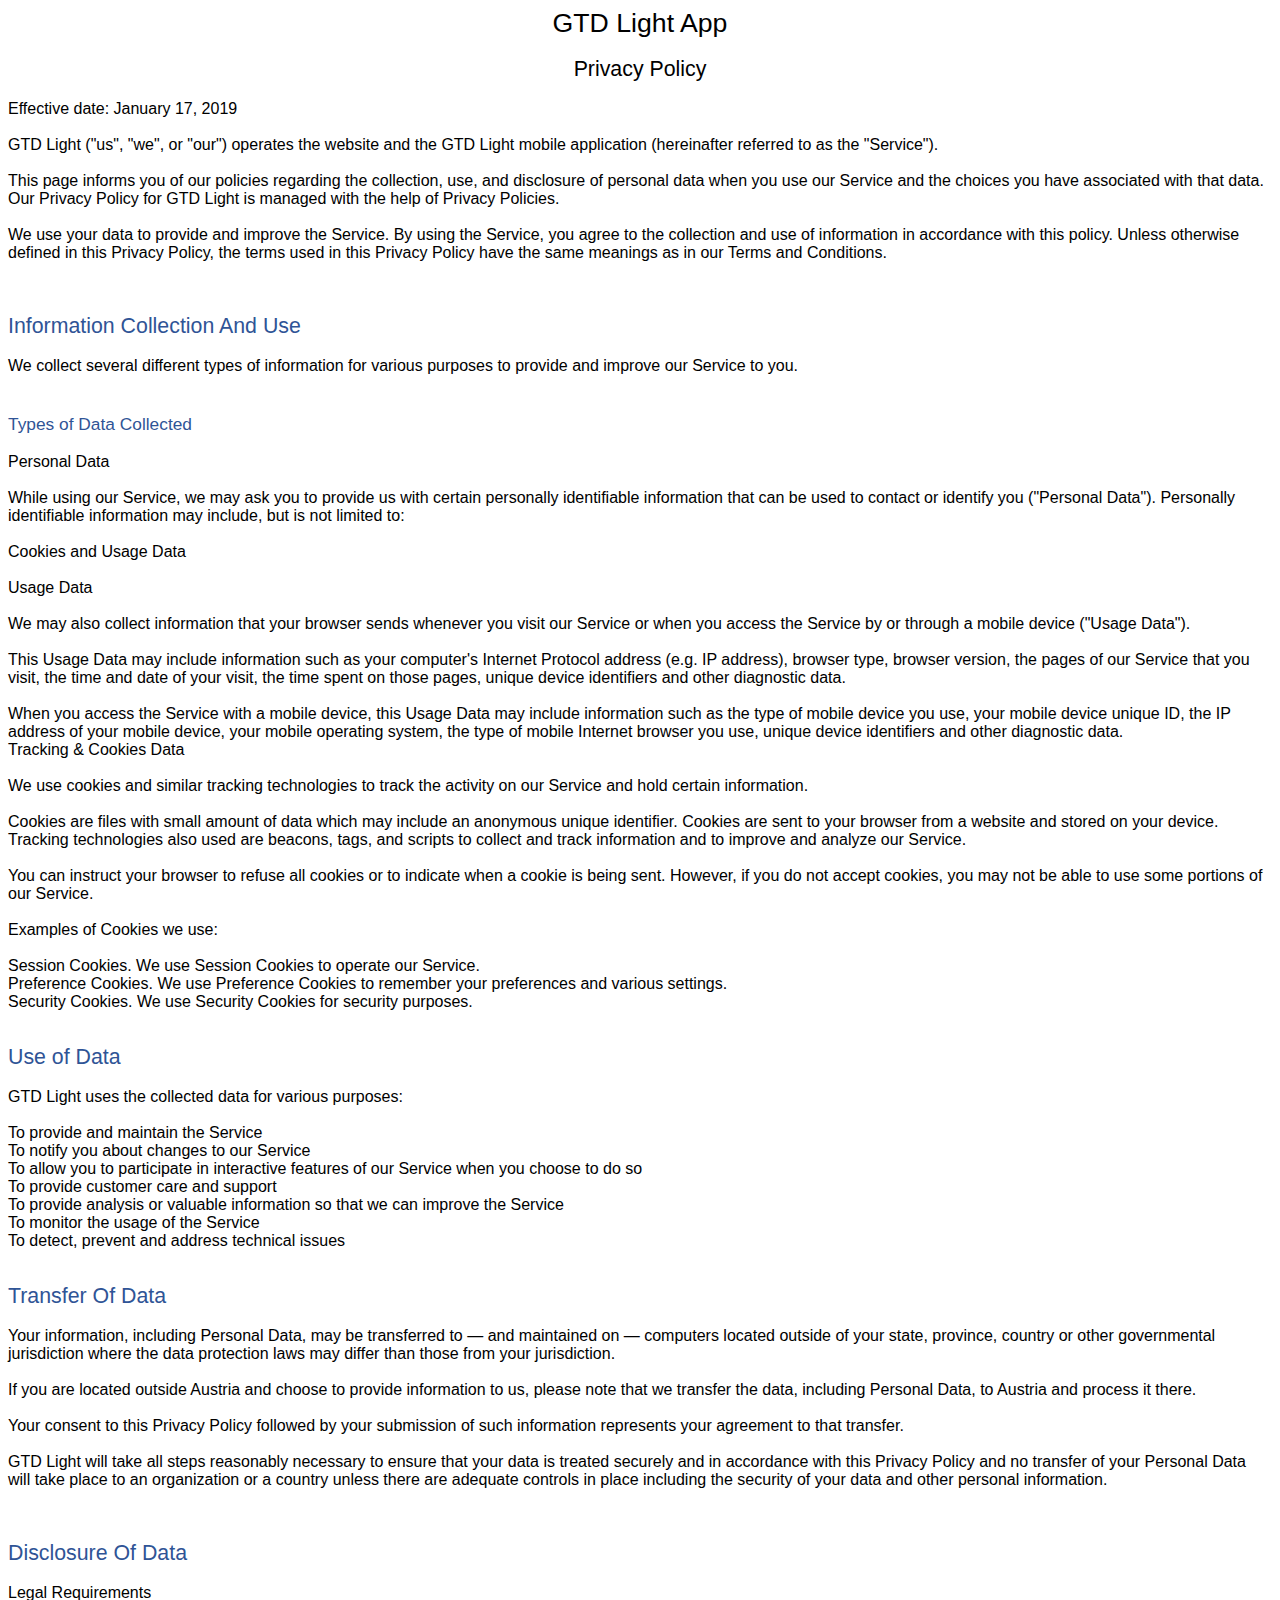
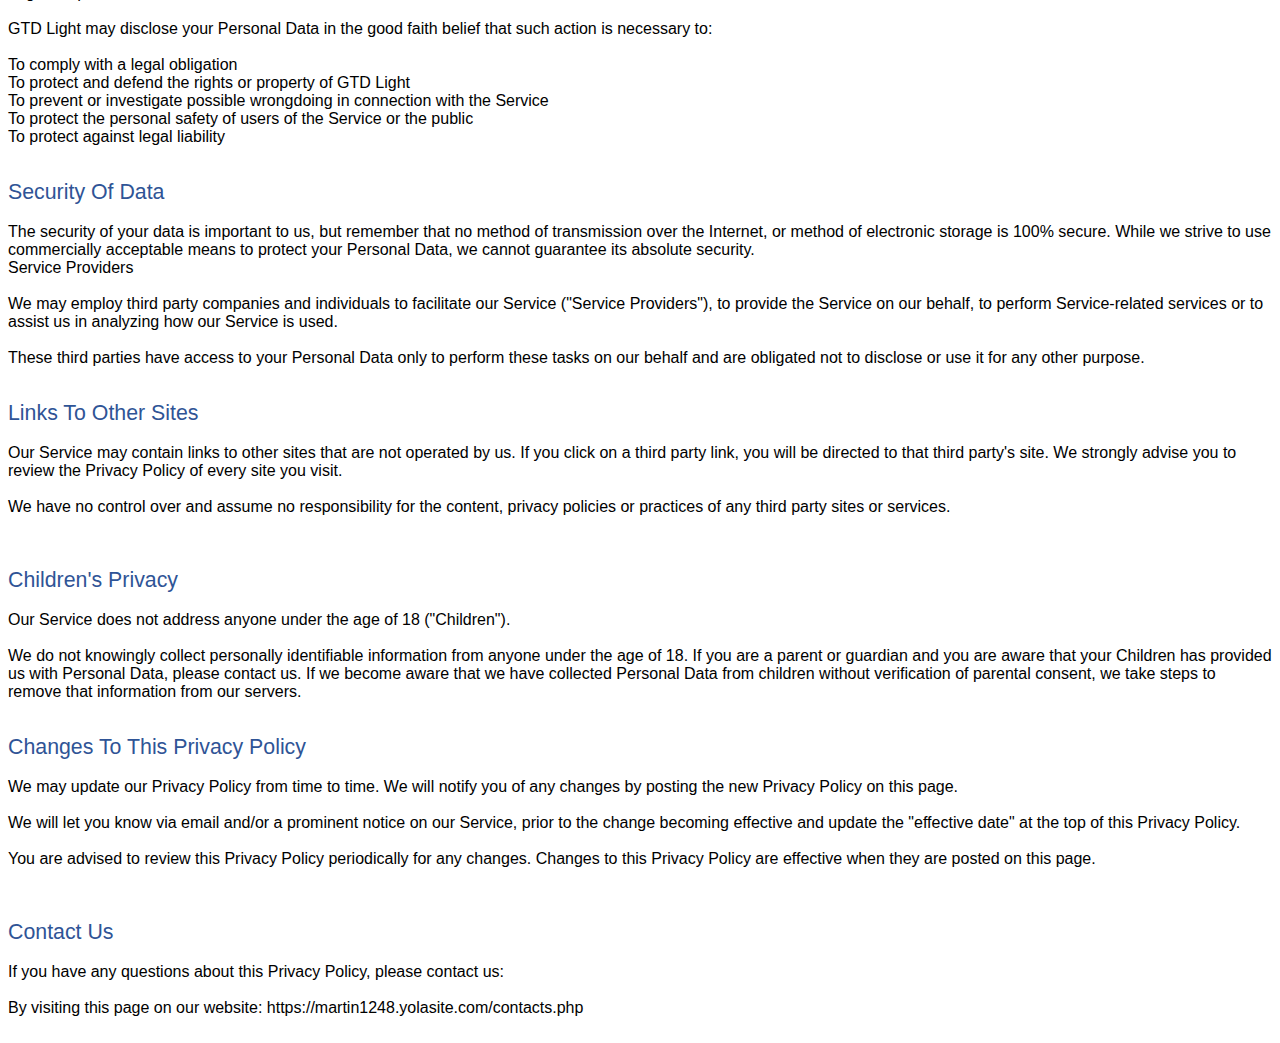
<file: PrivacyPolicies/GtdLight.html>
<html xmlns:o="urn:schemas-microsoft-com:office:office"
xmlns:w="urn:schemas-microsoft-com:office:word"
xmlns:m="http://schemas.microsoft.com/office/2004/12/omml"
xmlns="http://www.w3.org/TR/REC-html40">

<head>
<meta http-equiv=Content-Type content="text/html; charset=utf-8">
<meta name=ProgId content=Word.Document>
<meta name=Generator content="Microsoft Word 15">
<meta name=Originator content="Microsoft Word 15">
<link rel=File-List href="GTD%20Light%20App.fld/filelist.xml">
<!--[if gte mso 9]><xml>
 <o:DocumentProperties>
  <o:Author>_</o:Author>
  <o:LastAuthor>_</o:LastAuthor>
  <o:Revision>4</o:Revision>
  <o:TotalTime>4</o:TotalTime>
  <o:Created>2019-01-17T15:08:00Z</o:Created>
  <o:LastSaved>2019-01-17T15:12:00Z</o:LastSaved>
  <o:Pages>1</o:Pages>
  <o:Words>1047</o:Words>
  <o:Characters>5972</o:Characters>
  <o:Lines>49</o:Lines>
  <o:Paragraphs>14</o:Paragraphs>
  <o:CharactersWithSpaces>7005</o:CharactersWithSpaces>
  <o:Version>16.00</o:Version>
 </o:DocumentProperties>
 <o:OfficeDocumentSettings>
  <o:AllowPNG/>
 </o:OfficeDocumentSettings>
</xml><![endif]-->
<link rel=themeData href="GTD%20Light%20App.fld/themedata.thmx">
<link rel=colorSchemeMapping
href="GTD%20Light%20App.fld/colorschememapping.xml">
<!--[if gte mso 9]><xml>
 <w:WordDocument>
  <w:Zoom>160</w:Zoom>
  <w:SpellingState>Clean</w:SpellingState>
  <w:GrammarState>Clean</w:GrammarState>
  <w:TrackMoves>false</w:TrackMoves>
  <w:TrackFormatting/>
  <w:PunctuationKerning/>
  <w:ValidateAgainstSchemas/>
  <w:SaveIfXMLInvalid>false</w:SaveIfXMLInvalid>
  <w:IgnoreMixedContent>false</w:IgnoreMixedContent>
  <w:AlwaysShowPlaceholderText>false</w:AlwaysShowPlaceholderText>
  <w:DoNotPromoteQF/>
  <w:LidThemeOther>EN-GB</w:LidThemeOther>
  <w:LidThemeAsian>X-NONE</w:LidThemeAsian>
  <w:LidThemeComplexScript>X-NONE</w:LidThemeComplexScript>
  <w:Compatibility>
   <w:BreakWrappedTables/>
   <w:SnapToGridInCell/>
   <w:WrapTextWithPunct/>
   <w:UseAsianBreakRules/>
   <w:DontGrowAutofit/>
   <w:SplitPgBreakAndParaMark/>
   <w:EnableOpenTypeKerning/>
   <w:DontFlipMirrorIndents/>
   <w:OverrideTableStyleHps/>
  </w:Compatibility>
  <m:mathPr>
   <m:mathFont m:val="Cambria Math"/>
   <m:brkBin m:val="before"/>
   <m:brkBinSub m:val="&#45;-"/>
   <m:smallFrac m:val="off"/>
   <m:dispDef/>
   <m:lMargin m:val="0"/>
   <m:rMargin m:val="0"/>
   <m:defJc m:val="centerGroup"/>
   <m:wrapIndent m:val="1440"/>
   <m:intLim m:val="subSup"/>
   <m:naryLim m:val="undOvr"/>
  </m:mathPr></w:WordDocument>
</xml><![endif]--><!--[if gte mso 9]><xml>
 <w:LatentStyles DefLockedState="false" DefUnhideWhenUsed="false"
  DefSemiHidden="false" DefQFormat="false" DefPriority="99"
  LatentStyleCount="375">
  <w:LsdException Locked="false" Priority="0" QFormat="true" Name="Normal"/>
  <w:LsdException Locked="false" Priority="9" QFormat="true" Name="heading 1"/>
  <w:LsdException Locked="false" Priority="9" SemiHidden="true"
   UnhideWhenUsed="true" QFormat="true" Name="heading 2"/>
  <w:LsdException Locked="false" Priority="9" SemiHidden="true"
   UnhideWhenUsed="true" QFormat="true" Name="heading 3"/>
  <w:LsdException Locked="false" Priority="9" SemiHidden="true"
   UnhideWhenUsed="true" QFormat="true" Name="heading 4"/>
  <w:LsdException Locked="false" Priority="9" SemiHidden="true"
   UnhideWhenUsed="true" QFormat="true" Name="heading 5"/>
  <w:LsdException Locked="false" Priority="9" SemiHidden="true"
   UnhideWhenUsed="true" QFormat="true" Name="heading 6"/>
  <w:LsdException Locked="false" Priority="9" SemiHidden="true"
   UnhideWhenUsed="true" QFormat="true" Name="heading 7"/>
  <w:LsdException Locked="false" Priority="9" SemiHidden="true"
   UnhideWhenUsed="true" QFormat="true" Name="heading 8"/>
  <w:LsdException Locked="false" Priority="9" SemiHidden="true"
   UnhideWhenUsed="true" QFormat="true" Name="heading 9"/>
  <w:LsdException Locked="false" SemiHidden="true" UnhideWhenUsed="true"
   Name="index 1"/>
  <w:LsdException Locked="false" SemiHidden="true" UnhideWhenUsed="true"
   Name="index 2"/>
  <w:LsdException Locked="false" SemiHidden="true" UnhideWhenUsed="true"
   Name="index 3"/>
  <w:LsdException Locked="false" SemiHidden="true" UnhideWhenUsed="true"
   Name="index 4"/>
  <w:LsdException Locked="false" SemiHidden="true" UnhideWhenUsed="true"
   Name="index 5"/>
  <w:LsdException Locked="false" SemiHidden="true" UnhideWhenUsed="true"
   Name="index 6"/>
  <w:LsdException Locked="false" SemiHidden="true" UnhideWhenUsed="true"
   Name="index 7"/>
  <w:LsdException Locked="false" SemiHidden="true" UnhideWhenUsed="true"
   Name="index 8"/>
  <w:LsdException Locked="false" SemiHidden="true" UnhideWhenUsed="true"
   Name="index 9"/>
  <w:LsdException Locked="false" Priority="39" SemiHidden="true"
   UnhideWhenUsed="true" Name="toc 1"/>
  <w:LsdException Locked="false" Priority="39" SemiHidden="true"
   UnhideWhenUsed="true" Name="toc 2"/>
  <w:LsdException Locked="false" Priority="39" SemiHidden="true"
   UnhideWhenUsed="true" Name="toc 3"/>
  <w:LsdException Locked="false" Priority="39" SemiHidden="true"
   UnhideWhenUsed="true" Name="toc 4"/>
  <w:LsdException Locked="false" Priority="39" SemiHidden="true"
   UnhideWhenUsed="true" Name="toc 5"/>
  <w:LsdException Locked="false" Priority="39" SemiHidden="true"
   UnhideWhenUsed="true" Name="toc 6"/>
  <w:LsdException Locked="false" Priority="39" SemiHidden="true"
   UnhideWhenUsed="true" Name="toc 7"/>
  <w:LsdException Locked="false" Priority="39" SemiHidden="true"
   UnhideWhenUsed="true" Name="toc 8"/>
  <w:LsdException Locked="false" Priority="39" SemiHidden="true"
   UnhideWhenUsed="true" Name="toc 9"/>
  <w:LsdException Locked="false" SemiHidden="true" UnhideWhenUsed="true"
   Name="Normal Indent"/>
  <w:LsdException Locked="false" SemiHidden="true" UnhideWhenUsed="true"
   Name="footnote text"/>
  <w:LsdException Locked="false" SemiHidden="true" UnhideWhenUsed="true"
   Name="annotation text"/>
  <w:LsdException Locked="false" SemiHidden="true" UnhideWhenUsed="true"
   Name="header"/>
  <w:LsdException Locked="false" SemiHidden="true" UnhideWhenUsed="true"
   Name="footer"/>
  <w:LsdException Locked="false" SemiHidden="true" UnhideWhenUsed="true"
   Name="index heading"/>
  <w:LsdException Locked="false" Priority="35" SemiHidden="true"
   UnhideWhenUsed="true" QFormat="true" Name="caption"/>
  <w:LsdException Locked="false" SemiHidden="true" UnhideWhenUsed="true"
   Name="table of figures"/>
  <w:LsdException Locked="false" SemiHidden="true" UnhideWhenUsed="true"
   Name="envelope address"/>
  <w:LsdException Locked="false" SemiHidden="true" UnhideWhenUsed="true"
   Name="envelope return"/>
  <w:LsdException Locked="false" SemiHidden="true" UnhideWhenUsed="true"
   Name="footnote reference"/>
  <w:LsdException Locked="false" SemiHidden="true" UnhideWhenUsed="true"
   Name="annotation reference"/>
  <w:LsdException Locked="false" SemiHidden="true" UnhideWhenUsed="true"
   Name="line number"/>
  <w:LsdException Locked="false" SemiHidden="true" UnhideWhenUsed="true"
   Name="page number"/>
  <w:LsdException Locked="false" SemiHidden="true" UnhideWhenUsed="true"
   Name="endnote reference"/>
  <w:LsdException Locked="false" SemiHidden="true" UnhideWhenUsed="true"
   Name="endnote text"/>
  <w:LsdException Locked="false" SemiHidden="true" UnhideWhenUsed="true"
   Name="table of authorities"/>
  <w:LsdException Locked="false" SemiHidden="true" UnhideWhenUsed="true"
   Name="macro"/>
  <w:LsdException Locked="false" SemiHidden="true" UnhideWhenUsed="true"
   Name="toa heading"/>
  <w:LsdException Locked="false" SemiHidden="true" UnhideWhenUsed="true"
   Name="List"/>
  <w:LsdException Locked="false" SemiHidden="true" UnhideWhenUsed="true"
   Name="List Bullet"/>
  <w:LsdException Locked="false" SemiHidden="true" UnhideWhenUsed="true"
   Name="List Number"/>
  <w:LsdException Locked="false" SemiHidden="true" UnhideWhenUsed="true"
   Name="List 2"/>
  <w:LsdException Locked="false" SemiHidden="true" UnhideWhenUsed="true"
   Name="List 3"/>
  <w:LsdException Locked="false" SemiHidden="true" UnhideWhenUsed="true"
   Name="List 4"/>
  <w:LsdException Locked="false" SemiHidden="true" UnhideWhenUsed="true"
   Name="List 5"/>
  <w:LsdException Locked="false" SemiHidden="true" UnhideWhenUsed="true"
   Name="List Bullet 2"/>
  <w:LsdException Locked="false" SemiHidden="true" UnhideWhenUsed="true"
   Name="List Bullet 3"/>
  <w:LsdException Locked="false" SemiHidden="true" UnhideWhenUsed="true"
   Name="List Bullet 4"/>
  <w:LsdException Locked="false" SemiHidden="true" UnhideWhenUsed="true"
   Name="List Bullet 5"/>
  <w:LsdException Locked="false" SemiHidden="true" UnhideWhenUsed="true"
   Name="List Number 2"/>
  <w:LsdException Locked="false" SemiHidden="true" UnhideWhenUsed="true"
   Name="List Number 3"/>
  <w:LsdException Locked="false" SemiHidden="true" UnhideWhenUsed="true"
   Name="List Number 4"/>
  <w:LsdException Locked="false" SemiHidden="true" UnhideWhenUsed="true"
   Name="List Number 5"/>
  <w:LsdException Locked="false" Priority="10" QFormat="true" Name="Title"/>
  <w:LsdException Locked="false" SemiHidden="true" UnhideWhenUsed="true"
   Name="Closing"/>
  <w:LsdException Locked="false" SemiHidden="true" UnhideWhenUsed="true"
   Name="Signature"/>
  <w:LsdException Locked="false" Priority="1" SemiHidden="true"
   UnhideWhenUsed="true" Name="Default Paragraph Font"/>
  <w:LsdException Locked="false" SemiHidden="true" UnhideWhenUsed="true"
   Name="Body Text"/>
  <w:LsdException Locked="false" SemiHidden="true" UnhideWhenUsed="true"
   Name="Body Text Indent"/>
  <w:LsdException Locked="false" SemiHidden="true" UnhideWhenUsed="true"
   Name="List Continue"/>
  <w:LsdException Locked="false" SemiHidden="true" UnhideWhenUsed="true"
   Name="List Continue 2"/>
  <w:LsdException Locked="false" SemiHidden="true" UnhideWhenUsed="true"
   Name="List Continue 3"/>
  <w:LsdException Locked="false" SemiHidden="true" UnhideWhenUsed="true"
   Name="List Continue 4"/>
  <w:LsdException Locked="false" SemiHidden="true" UnhideWhenUsed="true"
   Name="List Continue 5"/>
  <w:LsdException Locked="false" SemiHidden="true" UnhideWhenUsed="true"
   Name="Message Header"/>
  <w:LsdException Locked="false" Priority="11" QFormat="true" Name="Subtitle"/>
  <w:LsdException Locked="false" SemiHidden="true" UnhideWhenUsed="true"
   Name="Salutation"/>
  <w:LsdException Locked="false" SemiHidden="true" UnhideWhenUsed="true"
   Name="Date"/>
  <w:LsdException Locked="false" SemiHidden="true" UnhideWhenUsed="true"
   Name="Body Text First Indent"/>
  <w:LsdException Locked="false" SemiHidden="true" UnhideWhenUsed="true"
   Name="Body Text First Indent 2"/>
  <w:LsdException Locked="false" SemiHidden="true" UnhideWhenUsed="true"
   Name="Note Heading"/>
  <w:LsdException Locked="false" SemiHidden="true" UnhideWhenUsed="true"
   Name="Body Text 2"/>
  <w:LsdException Locked="false" SemiHidden="true" UnhideWhenUsed="true"
   Name="Body Text 3"/>
  <w:LsdException Locked="false" SemiHidden="true" UnhideWhenUsed="true"
   Name="Body Text Indent 2"/>
  <w:LsdException Locked="false" SemiHidden="true" UnhideWhenUsed="true"
   Name="Body Text Indent 3"/>
  <w:LsdException Locked="false" SemiHidden="true" UnhideWhenUsed="true"
   Name="Block Text"/>
  <w:LsdException Locked="false" SemiHidden="true" UnhideWhenUsed="true"
   Name="Hyperlink"/>
  <w:LsdException Locked="false" SemiHidden="true" UnhideWhenUsed="true"
   Name="FollowedHyperlink"/>
  <w:LsdException Locked="false" Priority="22" QFormat="true" Name="Strong"/>
  <w:LsdException Locked="false" Priority="20" QFormat="true" Name="Emphasis"/>
  <w:LsdException Locked="false" SemiHidden="true" UnhideWhenUsed="true"
   Name="Document Map"/>
  <w:LsdException Locked="false" SemiHidden="true" UnhideWhenUsed="true"
   Name="Plain Text"/>
  <w:LsdException Locked="false" SemiHidden="true" UnhideWhenUsed="true"
   Name="E-mail Signature"/>
  <w:LsdException Locked="false" SemiHidden="true" UnhideWhenUsed="true"
   Name="HTML Top of Form"/>
  <w:LsdException Locked="false" SemiHidden="true" UnhideWhenUsed="true"
   Name="HTML Bottom of Form"/>
  <w:LsdException Locked="false" SemiHidden="true" UnhideWhenUsed="true"
   Name="Normal (Web)"/>
  <w:LsdException Locked="false" SemiHidden="true" UnhideWhenUsed="true"
   Name="HTML Acronym"/>
  <w:LsdException Locked="false" SemiHidden="true" UnhideWhenUsed="true"
   Name="HTML Address"/>
  <w:LsdException Locked="false" SemiHidden="true" UnhideWhenUsed="true"
   Name="HTML Cite"/>
  <w:LsdException Locked="false" SemiHidden="true" UnhideWhenUsed="true"
   Name="HTML Code"/>
  <w:LsdException Locked="false" SemiHidden="true" UnhideWhenUsed="true"
   Name="HTML Definition"/>
  <w:LsdException Locked="false" SemiHidden="true" UnhideWhenUsed="true"
   Name="HTML Keyboard"/>
  <w:LsdException Locked="false" SemiHidden="true" UnhideWhenUsed="true"
   Name="HTML Preformatted"/>
  <w:LsdException Locked="false" SemiHidden="true" UnhideWhenUsed="true"
   Name="HTML Sample"/>
  <w:LsdException Locked="false" SemiHidden="true" UnhideWhenUsed="true"
   Name="HTML Typewriter"/>
  <w:LsdException Locked="false" SemiHidden="true" UnhideWhenUsed="true"
   Name="HTML Variable"/>
  <w:LsdException Locked="false" SemiHidden="true" UnhideWhenUsed="true"
   Name="Normal Table"/>
  <w:LsdException Locked="false" SemiHidden="true" UnhideWhenUsed="true"
   Name="annotation subject"/>
  <w:LsdException Locked="false" SemiHidden="true" UnhideWhenUsed="true"
   Name="No List"/>
  <w:LsdException Locked="false" SemiHidden="true" UnhideWhenUsed="true"
   Name="Outline List 1"/>
  <w:LsdException Locked="false" SemiHidden="true" UnhideWhenUsed="true"
   Name="Outline List 2"/>
  <w:LsdException Locked="false" SemiHidden="true" UnhideWhenUsed="true"
   Name="Outline List 3"/>
  <w:LsdException Locked="false" SemiHidden="true" UnhideWhenUsed="true"
   Name="Table Simple 1"/>
  <w:LsdException Locked="false" SemiHidden="true" UnhideWhenUsed="true"
   Name="Table Simple 2"/>
  <w:LsdException Locked="false" SemiHidden="true" UnhideWhenUsed="true"
   Name="Table Simple 3"/>
  <w:LsdException Locked="false" SemiHidden="true" UnhideWhenUsed="true"
   Name="Table Classic 1"/>
  <w:LsdException Locked="false" SemiHidden="true" UnhideWhenUsed="true"
   Name="Table Classic 2"/>
  <w:LsdException Locked="false" SemiHidden="true" UnhideWhenUsed="true"
   Name="Table Classic 3"/>
  <w:LsdException Locked="false" SemiHidden="true" UnhideWhenUsed="true"
   Name="Table Classic 4"/>
  <w:LsdException Locked="false" SemiHidden="true" UnhideWhenUsed="true"
   Name="Table Colorful 1"/>
  <w:LsdException Locked="false" SemiHidden="true" UnhideWhenUsed="true"
   Name="Table Colorful 2"/>
  <w:LsdException Locked="false" SemiHidden="true" UnhideWhenUsed="true"
   Name="Table Colorful 3"/>
  <w:LsdException Locked="false" SemiHidden="true" UnhideWhenUsed="true"
   Name="Table Columns 1"/>
  <w:LsdException Locked="false" SemiHidden="true" UnhideWhenUsed="true"
   Name="Table Columns 2"/>
  <w:LsdException Locked="false" SemiHidden="true" UnhideWhenUsed="true"
   Name="Table Columns 3"/>
  <w:LsdException Locked="false" SemiHidden="true" UnhideWhenUsed="true"
   Name="Table Columns 4"/>
  <w:LsdException Locked="false" SemiHidden="true" UnhideWhenUsed="true"
   Name="Table Columns 5"/>
  <w:LsdException Locked="false" SemiHidden="true" UnhideWhenUsed="true"
   Name="Table Grid 1"/>
  <w:LsdException Locked="false" SemiHidden="true" UnhideWhenUsed="true"
   Name="Table Grid 2"/>
  <w:LsdException Locked="false" SemiHidden="true" UnhideWhenUsed="true"
   Name="Table Grid 3"/>
  <w:LsdException Locked="false" SemiHidden="true" UnhideWhenUsed="true"
   Name="Table Grid 4"/>
  <w:LsdException Locked="false" SemiHidden="true" UnhideWhenUsed="true"
   Name="Table Grid 5"/>
  <w:LsdException Locked="false" SemiHidden="true" UnhideWhenUsed="true"
   Name="Table Grid 6"/>
  <w:LsdException Locked="false" SemiHidden="true" UnhideWhenUsed="true"
   Name="Table Grid 7"/>
  <w:LsdException Locked="false" SemiHidden="true" UnhideWhenUsed="true"
   Name="Table Grid 8"/>
  <w:LsdException Locked="false" SemiHidden="true" UnhideWhenUsed="true"
   Name="Table List 1"/>
  <w:LsdException Locked="false" SemiHidden="true" UnhideWhenUsed="true"
   Name="Table List 2"/>
  <w:LsdException Locked="false" SemiHidden="true" UnhideWhenUsed="true"
   Name="Table List 3"/>
  <w:LsdException Locked="false" SemiHidden="true" UnhideWhenUsed="true"
   Name="Table List 4"/>
  <w:LsdException Locked="false" SemiHidden="true" UnhideWhenUsed="true"
   Name="Table List 5"/>
  <w:LsdException Locked="false" SemiHidden="true" UnhideWhenUsed="true"
   Name="Table List 6"/>
  <w:LsdException Locked="false" SemiHidden="true" UnhideWhenUsed="true"
   Name="Table List 7"/>
  <w:LsdException Locked="false" SemiHidden="true" UnhideWhenUsed="true"
   Name="Table List 8"/>
  <w:LsdException Locked="false" SemiHidden="true" UnhideWhenUsed="true"
   Name="Table 3D effects 1"/>
  <w:LsdException Locked="false" SemiHidden="true" UnhideWhenUsed="true"
   Name="Table 3D effects 2"/>
  <w:LsdException Locked="false" SemiHidden="true" UnhideWhenUsed="true"
   Name="Table 3D effects 3"/>
  <w:LsdException Locked="false" SemiHidden="true" UnhideWhenUsed="true"
   Name="Table Contemporary"/>
  <w:LsdException Locked="false" SemiHidden="true" UnhideWhenUsed="true"
   Name="Table Elegant"/>
  <w:LsdException Locked="false" SemiHidden="true" UnhideWhenUsed="true"
   Name="Table Professional"/>
  <w:LsdException Locked="false" SemiHidden="true" UnhideWhenUsed="true"
   Name="Table Subtle 1"/>
  <w:LsdException Locked="false" SemiHidden="true" UnhideWhenUsed="true"
   Name="Table Subtle 2"/>
  <w:LsdException Locked="false" SemiHidden="true" UnhideWhenUsed="true"
   Name="Table Web 1"/>
  <w:LsdException Locked="false" SemiHidden="true" UnhideWhenUsed="true"
   Name="Table Web 2"/>
  <w:LsdException Locked="false" SemiHidden="true" UnhideWhenUsed="true"
   Name="Table Web 3"/>
  <w:LsdException Locked="false" SemiHidden="true" UnhideWhenUsed="true"
   Name="Balloon Text"/>
  <w:LsdException Locked="false" Priority="39" Name="Table Grid"/>
  <w:LsdException Locked="false" SemiHidden="true" UnhideWhenUsed="true"
   Name="Table Theme"/>
  <w:LsdException Locked="false" SemiHidden="true" Name="Placeholder Text"/>
  <w:LsdException Locked="false" Priority="1" QFormat="true" Name="No Spacing"/>
  <w:LsdException Locked="false" Priority="60" Name="Light Shading"/>
  <w:LsdException Locked="false" Priority="61" Name="Light List"/>
  <w:LsdException Locked="false" Priority="62" Name="Light Grid"/>
  <w:LsdException Locked="false" Priority="63" Name="Medium Shading 1"/>
  <w:LsdException Locked="false" Priority="64" Name="Medium Shading 2"/>
  <w:LsdException Locked="false" Priority="65" Name="Medium List 1"/>
  <w:LsdException Locked="false" Priority="66" Name="Medium List 2"/>
  <w:LsdException Locked="false" Priority="67" Name="Medium Grid 1"/>
  <w:LsdException Locked="false" Priority="68" Name="Medium Grid 2"/>
  <w:LsdException Locked="false" Priority="69" Name="Medium Grid 3"/>
  <w:LsdException Locked="false" Priority="70" Name="Dark List"/>
  <w:LsdException Locked="false" Priority="71" Name="Colorful Shading"/>
  <w:LsdException Locked="false" Priority="72" Name="Colorful List"/>
  <w:LsdException Locked="false" Priority="73" Name="Colorful Grid"/>
  <w:LsdException Locked="false" Priority="60" Name="Light Shading Accent 1"/>
  <w:LsdException Locked="false" Priority="61" Name="Light List Accent 1"/>
  <w:LsdException Locked="false" Priority="62" Name="Light Grid Accent 1"/>
  <w:LsdException Locked="false" Priority="63" Name="Medium Shading 1 Accent 1"/>
  <w:LsdException Locked="false" Priority="64" Name="Medium Shading 2 Accent 1"/>
  <w:LsdException Locked="false" Priority="65" Name="Medium List 1 Accent 1"/>
  <w:LsdException Locked="false" SemiHidden="true" Name="Revision"/>
  <w:LsdException Locked="false" Priority="34" QFormat="true"
   Name="List Paragraph"/>
  <w:LsdException Locked="false" Priority="29" QFormat="true" Name="Quote"/>
  <w:LsdException Locked="false" Priority="30" QFormat="true"
   Name="Intense Quote"/>
  <w:LsdException Locked="false" Priority="66" Name="Medium List 2 Accent 1"/>
  <w:LsdException Locked="false" Priority="67" Name="Medium Grid 1 Accent 1"/>
  <w:LsdException Locked="false" Priority="68" Name="Medium Grid 2 Accent 1"/>
  <w:LsdException Locked="false" Priority="69" Name="Medium Grid 3 Accent 1"/>
  <w:LsdException Locked="false" Priority="70" Name="Dark List Accent 1"/>
  <w:LsdException Locked="false" Priority="71" Name="Colorful Shading Accent 1"/>
  <w:LsdException Locked="false" Priority="72" Name="Colorful List Accent 1"/>
  <w:LsdException Locked="false" Priority="73" Name="Colorful Grid Accent 1"/>
  <w:LsdException Locked="false" Priority="60" Name="Light Shading Accent 2"/>
  <w:LsdException Locked="false" Priority="61" Name="Light List Accent 2"/>
  <w:LsdException Locked="false" Priority="62" Name="Light Grid Accent 2"/>
  <w:LsdException Locked="false" Priority="63" Name="Medium Shading 1 Accent 2"/>
  <w:LsdException Locked="false" Priority="64" Name="Medium Shading 2 Accent 2"/>
  <w:LsdException Locked="false" Priority="65" Name="Medium List 1 Accent 2"/>
  <w:LsdException Locked="false" Priority="66" Name="Medium List 2 Accent 2"/>
  <w:LsdException Locked="false" Priority="67" Name="Medium Grid 1 Accent 2"/>
  <w:LsdException Locked="false" Priority="68" Name="Medium Grid 2 Accent 2"/>
  <w:LsdException Locked="false" Priority="69" Name="Medium Grid 3 Accent 2"/>
  <w:LsdException Locked="false" Priority="70" Name="Dark List Accent 2"/>
  <w:LsdException Locked="false" Priority="71" Name="Colorful Shading Accent 2"/>
  <w:LsdException Locked="false" Priority="72" Name="Colorful List Accent 2"/>
  <w:LsdException Locked="false" Priority="73" Name="Colorful Grid Accent 2"/>
  <w:LsdException Locked="false" Priority="60" Name="Light Shading Accent 3"/>
  <w:LsdException Locked="false" Priority="61" Name="Light List Accent 3"/>
  <w:LsdException Locked="false" Priority="62" Name="Light Grid Accent 3"/>
  <w:LsdException Locked="false" Priority="63" Name="Medium Shading 1 Accent 3"/>
  <w:LsdException Locked="false" Priority="64" Name="Medium Shading 2 Accent 3"/>
  <w:LsdException Locked="false" Priority="65" Name="Medium List 1 Accent 3"/>
  <w:LsdException Locked="false" Priority="66" Name="Medium List 2 Accent 3"/>
  <w:LsdException Locked="false" Priority="67" Name="Medium Grid 1 Accent 3"/>
  <w:LsdException Locked="false" Priority="68" Name="Medium Grid 2 Accent 3"/>
  <w:LsdException Locked="false" Priority="69" Name="Medium Grid 3 Accent 3"/>
  <w:LsdException Locked="false" Priority="70" Name="Dark List Accent 3"/>
  <w:LsdException Locked="false" Priority="71" Name="Colorful Shading Accent 3"/>
  <w:LsdException Locked="false" Priority="72" Name="Colorful List Accent 3"/>
  <w:LsdException Locked="false" Priority="73" Name="Colorful Grid Accent 3"/>
  <w:LsdException Locked="false" Priority="60" Name="Light Shading Accent 4"/>
  <w:LsdException Locked="false" Priority="61" Name="Light List Accent 4"/>
  <w:LsdException Locked="false" Priority="62" Name="Light Grid Accent 4"/>
  <w:LsdException Locked="false" Priority="63" Name="Medium Shading 1 Accent 4"/>
  <w:LsdException Locked="false" Priority="64" Name="Medium Shading 2 Accent 4"/>
  <w:LsdException Locked="false" Priority="65" Name="Medium List 1 Accent 4"/>
  <w:LsdException Locked="false" Priority="66" Name="Medium List 2 Accent 4"/>
  <w:LsdException Locked="false" Priority="67" Name="Medium Grid 1 Accent 4"/>
  <w:LsdException Locked="false" Priority="68" Name="Medium Grid 2 Accent 4"/>
  <w:LsdException Locked="false" Priority="69" Name="Medium Grid 3 Accent 4"/>
  <w:LsdException Locked="false" Priority="70" Name="Dark List Accent 4"/>
  <w:LsdException Locked="false" Priority="71" Name="Colorful Shading Accent 4"/>
  <w:LsdException Locked="false" Priority="72" Name="Colorful List Accent 4"/>
  <w:LsdException Locked="false" Priority="73" Name="Colorful Grid Accent 4"/>
  <w:LsdException Locked="false" Priority="60" Name="Light Shading Accent 5"/>
  <w:LsdException Locked="false" Priority="61" Name="Light List Accent 5"/>
  <w:LsdException Locked="false" Priority="62" Name="Light Grid Accent 5"/>
  <w:LsdException Locked="false" Priority="63" Name="Medium Shading 1 Accent 5"/>
  <w:LsdException Locked="false" Priority="64" Name="Medium Shading 2 Accent 5"/>
  <w:LsdException Locked="false" Priority="65" Name="Medium List 1 Accent 5"/>
  <w:LsdException Locked="false" Priority="66" Name="Medium List 2 Accent 5"/>
  <w:LsdException Locked="false" Priority="67" Name="Medium Grid 1 Accent 5"/>
  <w:LsdException Locked="false" Priority="68" Name="Medium Grid 2 Accent 5"/>
  <w:LsdException Locked="false" Priority="69" Name="Medium Grid 3 Accent 5"/>
  <w:LsdException Locked="false" Priority="70" Name="Dark List Accent 5"/>
  <w:LsdException Locked="false" Priority="71" Name="Colorful Shading Accent 5"/>
  <w:LsdException Locked="false" Priority="72" Name="Colorful List Accent 5"/>
  <w:LsdException Locked="false" Priority="73" Name="Colorful Grid Accent 5"/>
  <w:LsdException Locked="false" Priority="60" Name="Light Shading Accent 6"/>
  <w:LsdException Locked="false" Priority="61" Name="Light List Accent 6"/>
  <w:LsdException Locked="false" Priority="62" Name="Light Grid Accent 6"/>
  <w:LsdException Locked="false" Priority="63" Name="Medium Shading 1 Accent 6"/>
  <w:LsdException Locked="false" Priority="64" Name="Medium Shading 2 Accent 6"/>
  <w:LsdException Locked="false" Priority="65" Name="Medium List 1 Accent 6"/>
  <w:LsdException Locked="false" Priority="66" Name="Medium List 2 Accent 6"/>
  <w:LsdException Locked="false" Priority="67" Name="Medium Grid 1 Accent 6"/>
  <w:LsdException Locked="false" Priority="68" Name="Medium Grid 2 Accent 6"/>
  <w:LsdException Locked="false" Priority="69" Name="Medium Grid 3 Accent 6"/>
  <w:LsdException Locked="false" Priority="70" Name="Dark List Accent 6"/>
  <w:LsdException Locked="false" Priority="71" Name="Colorful Shading Accent 6"/>
  <w:LsdException Locked="false" Priority="72" Name="Colorful List Accent 6"/>
  <w:LsdException Locked="false" Priority="73" Name="Colorful Grid Accent 6"/>
  <w:LsdException Locked="false" Priority="19" QFormat="true"
   Name="Subtle Emphasis"/>
  <w:LsdException Locked="false" Priority="21" QFormat="true"
   Name="Intense Emphasis"/>
  <w:LsdException Locked="false" Priority="31" QFormat="true"
   Name="Subtle Reference"/>
  <w:LsdException Locked="false" Priority="32" QFormat="true"
   Name="Intense Reference"/>
  <w:LsdException Locked="false" Priority="33" QFormat="true" Name="Book Title"/>
  <w:LsdException Locked="false" Priority="37" SemiHidden="true"
   UnhideWhenUsed="true" Name="Bibliography"/>
  <w:LsdException Locked="false" Priority="39" SemiHidden="true"
   UnhideWhenUsed="true" QFormat="true" Name="TOC Heading"/>
  <w:LsdException Locked="false" Priority="41" Name="Plain Table 1"/>
  <w:LsdException Locked="false" Priority="42" Name="Plain Table 2"/>
  <w:LsdException Locked="false" Priority="43" Name="Plain Table 3"/>
  <w:LsdException Locked="false" Priority="44" Name="Plain Table 4"/>
  <w:LsdException Locked="false" Priority="45" Name="Plain Table 5"/>
  <w:LsdException Locked="false" Priority="40" Name="Grid Table Light"/>
  <w:LsdException Locked="false" Priority="46" Name="Grid Table 1 Light"/>
  <w:LsdException Locked="false" Priority="47" Name="Grid Table 2"/>
  <w:LsdException Locked="false" Priority="48" Name="Grid Table 3"/>
  <w:LsdException Locked="false" Priority="49" Name="Grid Table 4"/>
  <w:LsdException Locked="false" Priority="50" Name="Grid Table 5 Dark"/>
  <w:LsdException Locked="false" Priority="51" Name="Grid Table 6 Colorful"/>
  <w:LsdException Locked="false" Priority="52" Name="Grid Table 7 Colorful"/>
  <w:LsdException Locked="false" Priority="46"
   Name="Grid Table 1 Light Accent 1"/>
  <w:LsdException Locked="false" Priority="47" Name="Grid Table 2 Accent 1"/>
  <w:LsdException Locked="false" Priority="48" Name="Grid Table 3 Accent 1"/>
  <w:LsdException Locked="false" Priority="49" Name="Grid Table 4 Accent 1"/>
  <w:LsdException Locked="false" Priority="50" Name="Grid Table 5 Dark Accent 1"/>
  <w:LsdException Locked="false" Priority="51"
   Name="Grid Table 6 Colorful Accent 1"/>
  <w:LsdException Locked="false" Priority="52"
   Name="Grid Table 7 Colorful Accent 1"/>
  <w:LsdException Locked="false" Priority="46"
   Name="Grid Table 1 Light Accent 2"/>
  <w:LsdException Locked="false" Priority="47" Name="Grid Table 2 Accent 2"/>
  <w:LsdException Locked="false" Priority="48" Name="Grid Table 3 Accent 2"/>
  <w:LsdException Locked="false" Priority="49" Name="Grid Table 4 Accent 2"/>
  <w:LsdException Locked="false" Priority="50" Name="Grid Table 5 Dark Accent 2"/>
  <w:LsdException Locked="false" Priority="51"
   Name="Grid Table 6 Colorful Accent 2"/>
  <w:LsdException Locked="false" Priority="52"
   Name="Grid Table 7 Colorful Accent 2"/>
  <w:LsdException Locked="false" Priority="46"
   Name="Grid Table 1 Light Accent 3"/>
  <w:LsdException Locked="false" Priority="47" Name="Grid Table 2 Accent 3"/>
  <w:LsdException Locked="false" Priority="48" Name="Grid Table 3 Accent 3"/>
  <w:LsdException Locked="false" Priority="49" Name="Grid Table 4 Accent 3"/>
  <w:LsdException Locked="false" Priority="50" Name="Grid Table 5 Dark Accent 3"/>
  <w:LsdException Locked="false" Priority="51"
   Name="Grid Table 6 Colorful Accent 3"/>
  <w:LsdException Locked="false" Priority="52"
   Name="Grid Table 7 Colorful Accent 3"/>
  <w:LsdException Locked="false" Priority="46"
   Name="Grid Table 1 Light Accent 4"/>
  <w:LsdException Locked="false" Priority="47" Name="Grid Table 2 Accent 4"/>
  <w:LsdException Locked="false" Priority="48" Name="Grid Table 3 Accent 4"/>
  <w:LsdException Locked="false" Priority="49" Name="Grid Table 4 Accent 4"/>
  <w:LsdException Locked="false" Priority="50" Name="Grid Table 5 Dark Accent 4"/>
  <w:LsdException Locked="false" Priority="51"
   Name="Grid Table 6 Colorful Accent 4"/>
  <w:LsdException Locked="false" Priority="52"
   Name="Grid Table 7 Colorful Accent 4"/>
  <w:LsdException Locked="false" Priority="46"
   Name="Grid Table 1 Light Accent 5"/>
  <w:LsdException Locked="false" Priority="47" Name="Grid Table 2 Accent 5"/>
  <w:LsdException Locked="false" Priority="48" Name="Grid Table 3 Accent 5"/>
  <w:LsdException Locked="false" Priority="49" Name="Grid Table 4 Accent 5"/>
  <w:LsdException Locked="false" Priority="50" Name="Grid Table 5 Dark Accent 5"/>
  <w:LsdException Locked="false" Priority="51"
   Name="Grid Table 6 Colorful Accent 5"/>
  <w:LsdException Locked="false" Priority="52"
   Name="Grid Table 7 Colorful Accent 5"/>
  <w:LsdException Locked="false" Priority="46"
   Name="Grid Table 1 Light Accent 6"/>
  <w:LsdException Locked="false" Priority="47" Name="Grid Table 2 Accent 6"/>
  <w:LsdException Locked="false" Priority="48" Name="Grid Table 3 Accent 6"/>
  <w:LsdException Locked="false" Priority="49" Name="Grid Table 4 Accent 6"/>
  <w:LsdException Locked="false" Priority="50" Name="Grid Table 5 Dark Accent 6"/>
  <w:LsdException Locked="false" Priority="51"
   Name="Grid Table 6 Colorful Accent 6"/>
  <w:LsdException Locked="false" Priority="52"
   Name="Grid Table 7 Colorful Accent 6"/>
  <w:LsdException Locked="false" Priority="46" Name="List Table 1 Light"/>
  <w:LsdException Locked="false" Priority="47" Name="List Table 2"/>
  <w:LsdException Locked="false" Priority="48" Name="List Table 3"/>
  <w:LsdException Locked="false" Priority="49" Name="List Table 4"/>
  <w:LsdException Locked="false" Priority="50" Name="List Table 5 Dark"/>
  <w:LsdException Locked="false" Priority="51" Name="List Table 6 Colorful"/>
  <w:LsdException Locked="false" Priority="52" Name="List Table 7 Colorful"/>
  <w:LsdException Locked="false" Priority="46"
   Name="List Table 1 Light Accent 1"/>
  <w:LsdException Locked="false" Priority="47" Name="List Table 2 Accent 1"/>
  <w:LsdException Locked="false" Priority="48" Name="List Table 3 Accent 1"/>
  <w:LsdException Locked="false" Priority="49" Name="List Table 4 Accent 1"/>
  <w:LsdException Locked="false" Priority="50" Name="List Table 5 Dark Accent 1"/>
  <w:LsdException Locked="false" Priority="51"
   Name="List Table 6 Colorful Accent 1"/>
  <w:LsdException Locked="false" Priority="52"
   Name="List Table 7 Colorful Accent 1"/>
  <w:LsdException Locked="false" Priority="46"
   Name="List Table 1 Light Accent 2"/>
  <w:LsdException Locked="false" Priority="47" Name="List Table 2 Accent 2"/>
  <w:LsdException Locked="false" Priority="48" Name="List Table 3 Accent 2"/>
  <w:LsdException Locked="false" Priority="49" Name="List Table 4 Accent 2"/>
  <w:LsdException Locked="false" Priority="50" Name="List Table 5 Dark Accent 2"/>
  <w:LsdException Locked="false" Priority="51"
   Name="List Table 6 Colorful Accent 2"/>
  <w:LsdException Locked="false" Priority="52"
   Name="List Table 7 Colorful Accent 2"/>
  <w:LsdException Locked="false" Priority="46"
   Name="List Table 1 Light Accent 3"/>
  <w:LsdException Locked="false" Priority="47" Name="List Table 2 Accent 3"/>
  <w:LsdException Locked="false" Priority="48" Name="List Table 3 Accent 3"/>
  <w:LsdException Locked="false" Priority="49" Name="List Table 4 Accent 3"/>
  <w:LsdException Locked="false" Priority="50" Name="List Table 5 Dark Accent 3"/>
  <w:LsdException Locked="false" Priority="51"
   Name="List Table 6 Colorful Accent 3"/>
  <w:LsdException Locked="false" Priority="52"
   Name="List Table 7 Colorful Accent 3"/>
  <w:LsdException Locked="false" Priority="46"
   Name="List Table 1 Light Accent 4"/>
  <w:LsdException Locked="false" Priority="47" Name="List Table 2 Accent 4"/>
  <w:LsdException Locked="false" Priority="48" Name="List Table 3 Accent 4"/>
  <w:LsdException Locked="false" Priority="49" Name="List Table 4 Accent 4"/>
  <w:LsdException Locked="false" Priority="50" Name="List Table 5 Dark Accent 4"/>
  <w:LsdException Locked="false" Priority="51"
   Name="List Table 6 Colorful Accent 4"/>
  <w:LsdException Locked="false" Priority="52"
   Name="List Table 7 Colorful Accent 4"/>
  <w:LsdException Locked="false" Priority="46"
   Name="List Table 1 Light Accent 5"/>
  <w:LsdException Locked="false" Priority="47" Name="List Table 2 Accent 5"/>
  <w:LsdException Locked="false" Priority="48" Name="List Table 3 Accent 5"/>
  <w:LsdException Locked="false" Priority="49" Name="List Table 4 Accent 5"/>
  <w:LsdException Locked="false" Priority="50" Name="List Table 5 Dark Accent 5"/>
  <w:LsdException Locked="false" Priority="51"
   Name="List Table 6 Colorful Accent 5"/>
  <w:LsdException Locked="false" Priority="52"
   Name="List Table 7 Colorful Accent 5"/>
  <w:LsdException Locked="false" Priority="46"
   Name="List Table 1 Light Accent 6"/>
  <w:LsdException Locked="false" Priority="47" Name="List Table 2 Accent 6"/>
  <w:LsdException Locked="false" Priority="48" Name="List Table 3 Accent 6"/>
  <w:LsdException Locked="false" Priority="49" Name="List Table 4 Accent 6"/>
  <w:LsdException Locked="false" Priority="50" Name="List Table 5 Dark Accent 6"/>
  <w:LsdException Locked="false" Priority="51"
   Name="List Table 6 Colorful Accent 6"/>
  <w:LsdException Locked="false" Priority="52"
   Name="List Table 7 Colorful Accent 6"/>
  <w:LsdException Locked="false" SemiHidden="true" UnhideWhenUsed="true"
   Name="Mention"/>
  <w:LsdException Locked="false" SemiHidden="true" UnhideWhenUsed="true"
   Name="Smart Hyperlink"/>
 </w:LatentStyles>
</xml><![endif]-->
<style>
<!--
 /* Font Definitions */
 @font-face
	{font-family:"Cambria Math";
	panose-1:2 4 5 3 5 4 6 3 2 4;
	mso-font-charset:0;
	mso-generic-font-family:roman;
	mso-font-pitch:variable;
	mso-font-signature:-536870145 1107305727 0 0 415 0;}
@font-face
	{font-family:Calibri;
	panose-1:2 15 5 2 2 2 4 3 2 4;
	mso-font-charset:0;
	mso-generic-font-family:swiss;
	mso-font-pitch:variable;
	mso-font-signature:-536859905 -1073697537 9 0 511 0;}
@font-face
	{font-family:"Calibri Light";
	panose-1:2 15 3 2 2 2 4 3 2 4;
	mso-font-charset:0;
	mso-generic-font-family:swiss;
	mso-font-pitch:variable;
	mso-font-signature:-536859905 -1073732485 9 0 511 0;}
 /* Style Definitions */
 p.MsoNormal, li.MsoNormal, div.MsoNormal
	{mso-style-unhide:no;
	mso-style-qformat:yes;
	mso-style-parent:"";
	margin:0cm;
	margin-bottom:.0001pt;
	mso-pagination:widow-orphan;
	font-size:12.0pt;
	font-family:"Calibri",sans-serif;
	mso-ascii-font-family:Calibri;
	mso-ascii-theme-font:minor-latin;
	mso-fareast-font-family:Calibri;
	mso-fareast-theme-font:minor-latin;
	mso-hansi-font-family:Calibri;
	mso-hansi-theme-font:minor-latin;
	mso-bidi-font-family:"Times New Roman";
	mso-bidi-theme-font:minor-bidi;
	mso-ansi-language:EN-GB;}
h1
	{mso-style-priority:9;
	mso-style-unhide:no;
	mso-style-qformat:yes;
	mso-style-link:"Heading 1 Char";
	mso-style-next:Normal;
	margin-top:12.0pt;
	margin-right:0cm;
	margin-bottom:0cm;
	margin-left:0cm;
	margin-bottom:.0001pt;
	mso-pagination:widow-orphan lines-together;
	page-break-after:avoid;
	mso-outline-level:1;
	font-size:16.0pt;
	font-family:"Calibri Light",sans-serif;
	mso-ascii-font-family:"Calibri Light";
	mso-ascii-theme-font:major-latin;
	mso-fareast-font-family:"Times New Roman";
	mso-fareast-theme-font:major-fareast;
	mso-hansi-font-family:"Calibri Light";
	mso-hansi-theme-font:major-latin;
	mso-bidi-font-family:"Times New Roman";
	mso-bidi-theme-font:major-bidi;
	color:#2F5496;
	mso-themecolor:accent1;
	mso-themeshade:191;
	mso-font-kerning:0pt;
	mso-ansi-language:EN-GB;
	font-weight:normal;}
h2
	{mso-style-priority:9;
	mso-style-qformat:yes;
	mso-style-link:"Heading 2 Char";
	mso-style-next:Normal;
	margin-top:2.0pt;
	margin-right:0cm;
	margin-bottom:0cm;
	margin-left:0cm;
	margin-bottom:.0001pt;
	mso-pagination:widow-orphan lines-together;
	page-break-after:avoid;
	mso-outline-level:2;
	font-size:13.0pt;
	font-family:"Calibri Light",sans-serif;
	mso-ascii-font-family:"Calibri Light";
	mso-ascii-theme-font:major-latin;
	mso-fareast-font-family:"Times New Roman";
	mso-fareast-theme-font:major-fareast;
	mso-hansi-font-family:"Calibri Light";
	mso-hansi-theme-font:major-latin;
	mso-bidi-font-family:"Times New Roman";
	mso-bidi-theme-font:major-bidi;
	color:#2F5496;
	mso-themecolor:accent1;
	mso-themeshade:191;
	mso-ansi-language:EN-GB;
	font-weight:normal;}
span.Heading1Char
	{mso-style-name:"Heading 1 Char";
	mso-style-priority:9;
	mso-style-unhide:no;
	mso-style-locked:yes;
	mso-style-link:"Heading 1";
	mso-ansi-font-size:16.0pt;
	mso-bidi-font-size:16.0pt;
	font-family:"Calibri Light",sans-serif;
	mso-ascii-font-family:"Calibri Light";
	mso-ascii-theme-font:major-latin;
	mso-fareast-font-family:"Times New Roman";
	mso-fareast-theme-font:major-fareast;
	mso-hansi-font-family:"Calibri Light";
	mso-hansi-theme-font:major-latin;
	mso-bidi-font-family:"Times New Roman";
	mso-bidi-theme-font:major-bidi;
	color:#2F5496;
	mso-themecolor:accent1;
	mso-themeshade:191;}
span.Heading2Char
	{mso-style-name:"Heading 2 Char";
	mso-style-priority:9;
	mso-style-unhide:no;
	mso-style-locked:yes;
	mso-style-link:"Heading 2";
	mso-ansi-font-size:13.0pt;
	mso-bidi-font-size:13.0pt;
	font-family:"Calibri Light",sans-serif;
	mso-ascii-font-family:"Calibri Light";
	mso-ascii-theme-font:major-latin;
	mso-fareast-font-family:"Times New Roman";
	mso-fareast-theme-font:major-fareast;
	mso-hansi-font-family:"Calibri Light";
	mso-hansi-theme-font:major-latin;
	mso-bidi-font-family:"Times New Roman";
	mso-bidi-theme-font:major-bidi;
	color:#2F5496;
	mso-themecolor:accent1;
	mso-themeshade:191;}
span.SpellE
	{mso-style-name:"";
	mso-spl-e:yes;}
span.GramE
	{mso-style-name:"";
	mso-gram-e:yes;}
.MsoChpDefault
	{mso-style-type:export-only;
	mso-default-props:yes;
	font-family:"Calibri",sans-serif;
	mso-ascii-font-family:Calibri;
	mso-ascii-theme-font:minor-latin;
	mso-fareast-font-family:Calibri;
	mso-fareast-theme-font:minor-latin;
	mso-hansi-font-family:Calibri;
	mso-hansi-theme-font:minor-latin;
	mso-bidi-font-family:"Times New Roman";
	mso-bidi-theme-font:minor-bidi;
	mso-ansi-language:EN-GB;}
@page WordSection1
	{size:595.0pt 842.0pt;
	margin:72.0pt 72.0pt 72.0pt 72.0pt;
	mso-header-margin:35.4pt;
	mso-footer-margin:35.4pt;
	mso-paper-source:0;}
div.WordSection1
	{page:WordSection1;}
-->
</style>
<!--[if gte mso 10]>
<style>
 /* Style Definitions */
 table.MsoNormalTable
	{mso-style-name:"Table Normal";
	mso-tstyle-rowband-size:0;
	mso-tstyle-colband-size:0;
	mso-style-noshow:yes;
	mso-style-priority:99;
	mso-style-parent:"";
	mso-padding-alt:0cm 5.4pt 0cm 5.4pt;
	mso-para-margin:0cm;
	mso-para-margin-bottom:.0001pt;
	mso-pagination:widow-orphan;
	font-size:12.0pt;
	font-family:"Calibri",sans-serif;
	mso-ascii-font-family:Calibri;
	mso-ascii-theme-font:minor-latin;
	mso-hansi-font-family:Calibri;
	mso-hansi-theme-font:minor-latin;
	mso-bidi-font-family:"Times New Roman";
	mso-bidi-theme-font:minor-bidi;
	mso-ansi-language:EN-GB;}
</style>
<![endif]-->
</head>

<body lang=EN-US style='tab-interval:36.0pt'>

<div class=WordSection1>

<p class=MsoNormal align=center style='text-align:center'><span lang=EN-GB
style='font-size:20.0pt;mso-bidi-font-family:Calibri;mso-bidi-theme-font:minor-latin'>GTD Light App<o:p></o:p></span></p>

<p class=MsoNormal><span lang=EN-GB style='mso-bidi-font-family:Calibri;
mso-bidi-theme-font:minor-latin'><o:p>&nbsp;</o:p></span></p>

<p class=MsoNormal align=center style='text-align:center'><span lang=EN-GB
style='font-size:16.0pt;mso-bidi-font-family:Calibri;mso-bidi-theme-font:minor-latin'>Privacy
Policy<o:p></o:p></span></p>

<p class=MsoNormal><span lang=EN-GB style='mso-bidi-font-family:Calibri;
mso-bidi-theme-font:minor-latin'><o:p>&nbsp;</o:p></span></p>

<p class=MsoNormal><span lang=EN-GB style='mso-bidi-font-family:Calibri;
mso-bidi-theme-font:minor-latin'>Effective date: January 17, 2019<o:p></o:p></span></p>

<p class=MsoNormal><span lang=EN-GB style='mso-bidi-font-family:Calibri;
mso-bidi-theme-font:minor-latin'><o:p>&nbsp;</o:p></span></p>

<p class=MsoNormal><span lang=EN-GB style='mso-bidi-font-family:Calibri;
mso-bidi-theme-font:minor-latin'>GTD Light (&quot;us&quot;,
&quot;we&quot;, or &quot;our&quot;) operates the website and the GTD Light mobile application (hereinafter referred to as the &quot;Service&quot;).<o:p></o:p></span></p>

<p class=MsoNormal><span lang=EN-GB style='mso-bidi-font-family:Calibri;
mso-bidi-theme-font:minor-latin'><o:p>&nbsp;</o:p></span></p>

<p class=MsoNormal><span lang=EN-GB style='mso-bidi-font-family:Calibri;
mso-bidi-theme-font:minor-latin'>This page informs you of our policies
regarding the collection, use, and disclosure of personal data when you use our
Service and the choices you have associated with that data. Our Privacy Policy
for GTD Light is managed with the help of Privacy Policies.<o:p></o:p></span></p>

<p class=MsoNormal><span lang=EN-GB style='mso-bidi-font-family:Calibri;
mso-bidi-theme-font:minor-latin'><o:p>&nbsp;</o:p></span></p>

<p class=MsoNormal><span lang=EN-GB style='mso-bidi-font-family:Calibri;
mso-bidi-theme-font:minor-latin'>We use your data to provide and improve the
Service. By using the Service, you agree to the collection and use of
information in accordance with this policy. Unless otherwise defined in this
Privacy Policy, the terms used in this Privacy Policy have the same meanings as
in our Terms and Conditions.<o:p></o:p></span></p>

<p class=MsoNormal><span lang=EN-GB style='mso-bidi-font-family:Calibri;
mso-bidi-theme-font:minor-latin'><o:p>&nbsp;</o:p></span></p>

<p class=MsoNormal><span lang=EN-GB style='mso-bidi-font-family:Calibri;
mso-bidi-theme-font:minor-latin'><o:p>&nbsp;</o:p></span></p>

<h1><span lang=EN-GB>Information Collection <span class=GramE>And</span> Use<o:p></o:p></span></h1>

<p class=MsoNormal><span lang=EN-GB style='mso-bidi-font-family:Calibri;
mso-bidi-theme-font:minor-latin'><o:p>&nbsp;</o:p></span></p>

<p class=MsoNormal><span lang=EN-GB style='mso-bidi-font-family:Calibri;
mso-bidi-theme-font:minor-latin'>We collect several different types of
information for various purposes to provide and improve our Service to you.<o:p></o:p></span></p>

<p class=MsoNormal><span lang=EN-GB style='mso-bidi-font-family:Calibri;
mso-bidi-theme-font:minor-latin'><o:p>&nbsp;</o:p></span></p>

<p class=MsoNormal><span lang=EN-GB style='mso-bidi-font-family:Calibri;
mso-bidi-theme-font:minor-latin'><o:p>&nbsp;</o:p></span></p>

<h2><span lang=EN-GB>Types of Data Collected<o:p></o:p></span></h2>

<p class=MsoNormal><span lang=EN-GB style='mso-bidi-font-family:Calibri;
mso-bidi-theme-font:minor-latin'><o:p>&nbsp;</o:p></span></p>

<p class=MsoNormal><span lang=EN-GB style='mso-bidi-font-family:Calibri;
mso-bidi-theme-font:minor-latin'>Personal Data<o:p></o:p></span></p>

<p class=MsoNormal><span lang=EN-GB style='mso-bidi-font-family:Calibri;
mso-bidi-theme-font:minor-latin'><o:p>&nbsp;</o:p></span></p>

<p class=MsoNormal><span lang=EN-GB style='mso-bidi-font-family:Calibri;
mso-bidi-theme-font:minor-latin'>While using our Service, we may ask you to
provide us with certain personally identifiable information that can be used to
contact or identify you (&quot;Personal Data&quot;). <span class=GramE>Personally</span>
identifiable information may include, but is not limited to:<o:p></o:p></span></p>

<p class=MsoNormal><span lang=EN-GB style='mso-bidi-font-family:Calibri;
mso-bidi-theme-font:minor-latin'><o:p>&nbsp;</o:p></span></p>

<p class=MsoNormal><span lang=EN-GB style='mso-bidi-font-family:Calibri;
mso-bidi-theme-font:minor-latin'>Cookies and Usage Data<o:p></o:p></span></p>

<p class=MsoNormal><span lang=EN-GB style='mso-bidi-font-family:Calibri;
mso-bidi-theme-font:minor-latin'><o:p>&nbsp;</o:p></span></p>

<p class=MsoNormal><span lang=EN-GB style='mso-bidi-font-family:Calibri;
mso-bidi-theme-font:minor-latin'>Usage Data<o:p></o:p></span></p>

<p class=MsoNormal><span lang=EN-GB style='mso-bidi-font-family:Calibri;
mso-bidi-theme-font:minor-latin'><o:p>&nbsp;</o:p></span></p>

<p class=MsoNormal><span lang=EN-GB style='mso-bidi-font-family:Calibri;
mso-bidi-theme-font:minor-latin'>We may also collect information that your
browser sends whenever you visit our Service or when you access the Service by
or through a mobile device (&quot;Usage Data&quot;).<o:p></o:p></span></p>

<p class=MsoNormal><span lang=EN-GB style='mso-bidi-font-family:Calibri;
mso-bidi-theme-font:minor-latin'><o:p>&nbsp;</o:p></span></p>

<p class=MsoNormal><span lang=EN-GB style='mso-bidi-font-family:Calibri;
mso-bidi-theme-font:minor-latin'>This Usage Data may include information such
as your computer's Internet Protocol address (e.g. IP address), browser type,
browser version, the pages of our Service that you visit, the time and date of
your visit, the time spent on those pages, unique device identifiers and other
diagnostic data.<o:p></o:p></span></p>

<p class=MsoNormal><span lang=EN-GB style='mso-bidi-font-family:Calibri;
mso-bidi-theme-font:minor-latin'><o:p>&nbsp;</o:p></span></p>

<p class=MsoNormal><span lang=EN-GB style='mso-bidi-font-family:Calibri;
mso-bidi-theme-font:minor-latin'>When you access the Service with a mobile
device, this Usage Data may include information such as the type of mobile
device you use, your mobile device unique ID, the IP address of your mobile
device, your mobile operating system, the type of mobile Internet browser you
use, unique device identifiers and other diagnostic data.<o:p></o:p></span></p>

<p class=MsoNormal><span lang=EN-GB style='mso-bidi-font-family:Calibri;
mso-bidi-theme-font:minor-latin'>Tracking &amp; Cookies Data<o:p></o:p></span></p>

<p class=MsoNormal><span lang=EN-GB style='mso-bidi-font-family:Calibri;
mso-bidi-theme-font:minor-latin'><o:p>&nbsp;</o:p></span></p>

<p class=MsoNormal><span lang=EN-GB style='mso-bidi-font-family:Calibri;
mso-bidi-theme-font:minor-latin'>We use cookies and similar tracking
technologies to track the activity on our Service and hold certain information.<o:p></o:p></span></p>

<p class=MsoNormal><span lang=EN-GB style='mso-bidi-font-family:Calibri;
mso-bidi-theme-font:minor-latin'><o:p>&nbsp;</o:p></span></p>

<p class=MsoNormal><span lang=EN-GB style='mso-bidi-font-family:Calibri;
mso-bidi-theme-font:minor-latin'>Cookies are files with small amount of data
which may include an anonymous unique identifier. Cookies are sent to your
browser from a website and stored on your device. Tracking technologies also
used are beacons, tags, and scripts to collect and track information and to
improve and <span class=SpellE>analyze</span> our Service.<o:p></o:p></span></p>

<p class=MsoNormal><span lang=EN-GB style='mso-bidi-font-family:Calibri;
mso-bidi-theme-font:minor-latin'><o:p>&nbsp;</o:p></span></p>

<p class=MsoNormal><span lang=EN-GB style='mso-bidi-font-family:Calibri;
mso-bidi-theme-font:minor-latin'>You can instruct your browser to refuse all
cookies or to indicate when a cookie is being sent. However, if you do not
accept cookies, you may not be able to use some portions of our Service.<o:p></o:p></span></p>

<p class=MsoNormal><span lang=EN-GB style='mso-bidi-font-family:Calibri;
mso-bidi-theme-font:minor-latin'><o:p>&nbsp;</o:p></span></p>

<p class=MsoNormal><span lang=EN-GB style='mso-bidi-font-family:Calibri;
mso-bidi-theme-font:minor-latin'>Examples of Cookies we use:<o:p></o:p></span></p>

<p class=MsoNormal><span lang=EN-GB style='mso-bidi-font-family:Calibri;
mso-bidi-theme-font:minor-latin'><o:p>&nbsp;</o:p></span></p>

<p class=MsoNormal><span lang=EN-GB style='mso-bidi-font-family:Calibri;
mso-bidi-theme-font:minor-latin'>Session Cookies. We use Session Cookies to
operate our Service.<o:p></o:p></span></p>

<p class=MsoNormal><span lang=EN-GB style='mso-bidi-font-family:Calibri;
mso-bidi-theme-font:minor-latin'>Preference Cookies. We use Preference Cookies
to remember your preferences and various settings.<o:p></o:p></span></p>

<p class=MsoNormal><span lang=EN-GB style='mso-bidi-font-family:Calibri;
mso-bidi-theme-font:minor-latin'>Security Cookies. We use Security Cookies for
security purposes.<o:p></o:p></span></p>

<p class=MsoNormal><span lang=EN-GB style='mso-bidi-font-family:Calibri;
mso-bidi-theme-font:minor-latin'><o:p>&nbsp;</o:p></span></p>

<h1><span lang=EN-GB>Use of Data<o:p></o:p></span></h1>

<p class=MsoNormal><span lang=EN-GB style='mso-bidi-font-family:Calibri;
mso-bidi-theme-font:minor-latin'><o:p>&nbsp;</o:p></span></p>

<p class=MsoNormal><span lang=EN-GB style='mso-bidi-font-family:Calibri;
mso-bidi-theme-font:minor-latin'>GTD Light uses the collected data for
various purposes:<o:p></o:p></span></p>

<p class=MsoNormal><span lang=EN-GB style='mso-bidi-font-family:Calibri;
mso-bidi-theme-font:minor-latin'><o:p>&nbsp;</o:p></span></p>

<p class=MsoNormal><span lang=EN-GB style='mso-bidi-font-family:Calibri;
mso-bidi-theme-font:minor-latin'>To provide and maintain the Service<o:p></o:p></span></p>

<p class=MsoNormal><span lang=EN-GB style='mso-bidi-font-family:Calibri;
mso-bidi-theme-font:minor-latin'>To notify you about changes to our Service<o:p></o:p></span></p>

<p class=MsoNormal><span lang=EN-GB style='mso-bidi-font-family:Calibri;
mso-bidi-theme-font:minor-latin'>To allow you to participate in interactive
features of our Service when you choose to do so<o:p></o:p></span></p>

<p class=MsoNormal><span lang=EN-GB style='mso-bidi-font-family:Calibri;
mso-bidi-theme-font:minor-latin'>To provide customer care and support<o:p></o:p></span></p>

<p class=MsoNormal><span lang=EN-GB style='mso-bidi-font-family:Calibri;
mso-bidi-theme-font:minor-latin'>To provide analysis or valuable information so
that we can improve the Service<o:p></o:p></span></p>

<p class=MsoNormal><span lang=EN-GB style='mso-bidi-font-family:Calibri;
mso-bidi-theme-font:minor-latin'>To monitor the usage of the Service<o:p></o:p></span></p>

<p class=MsoNormal><span lang=EN-GB style='mso-bidi-font-family:Calibri;
mso-bidi-theme-font:minor-latin'>To detect, prevent and address technical
issues<o:p></o:p></span></p>

<p class=MsoNormal><span lang=EN-GB style='mso-bidi-font-family:Calibri;
mso-bidi-theme-font:minor-latin'><o:p>&nbsp;</o:p></span></p>

<h1><span lang=EN-GB>Transfer <span class=GramE>Of</span> Data<o:p></o:p></span></h1>

<p class=MsoNormal><span lang=EN-GB style='mso-bidi-font-family:Calibri;
mso-bidi-theme-font:minor-latin'><o:p>&nbsp;</o:p></span></p>

<p class=MsoNormal><span lang=EN-GB style='mso-bidi-font-family:Calibri;
mso-bidi-theme-font:minor-latin'>Your information, including Personal Data, may
be transferred to — and maintained on — computers located outside of your
state, province, country or other governmental jurisdiction where the data
protection laws may differ than those from your jurisdiction.<o:p></o:p></span></p>

<p class=MsoNormal><span lang=EN-GB style='mso-bidi-font-family:Calibri;
mso-bidi-theme-font:minor-latin'><o:p>&nbsp;</o:p></span></p>

<p class=MsoNormal><span lang=EN-GB style='mso-bidi-font-family:Calibri;
mso-bidi-theme-font:minor-latin'>If you are located outside Austria and choose
to provide information to us, please note that we transfer the data, including
Personal Data, to Austria and process it there.<o:p></o:p></span></p>

<p class=MsoNormal><span lang=EN-GB style='mso-bidi-font-family:Calibri;
mso-bidi-theme-font:minor-latin'><o:p>&nbsp;</o:p></span></p>

<p class=MsoNormal><span lang=EN-GB style='mso-bidi-font-family:Calibri;
mso-bidi-theme-font:minor-latin'>Your consent to this Privacy Policy followed
by your submission of such information represents your agreement to that
transfer.<o:p></o:p></span></p>

<p class=MsoNormal><span lang=EN-GB style='mso-bidi-font-family:Calibri;
mso-bidi-theme-font:minor-latin'><o:p>&nbsp;</o:p></span></p>

<p class=MsoNormal><span lang=EN-GB style='mso-bidi-font-family:Calibri;
mso-bidi-theme-font:minor-latin'>GTD Light will take all steps
reasonably necessary to ensure that your data is treated securely and in
accordance with this Privacy Policy and no transfer of your Personal Data will
take place to an organization or a country unless there are adequate controls
in place including the security of your data and other personal information.<o:p></o:p></span></p>

<p class=MsoNormal><span lang=EN-GB style='mso-bidi-font-family:Calibri;
mso-bidi-theme-font:minor-latin'><o:p>&nbsp;</o:p></span></p>

<p class=MsoNormal><span lang=EN-GB style='mso-bidi-font-family:Calibri;
mso-bidi-theme-font:minor-latin'><o:p>&nbsp;</o:p></span></p>

<h1><span lang=EN-GB>Disclosure <span class=GramE>Of</span> Data<o:p></o:p></span></h1>

<p class=MsoNormal><span lang=EN-GB style='mso-bidi-font-family:Calibri;
mso-bidi-theme-font:minor-latin'><o:p>&nbsp;</o:p></span></p>

<p class=MsoNormal><span lang=EN-GB style='mso-bidi-font-family:Calibri;
mso-bidi-theme-font:minor-latin'>Legal Requirements<o:p></o:p></span></p>

<p class=MsoNormal><span lang=EN-GB style='mso-bidi-font-family:Calibri;
mso-bidi-theme-font:minor-latin'><o:p>&nbsp;</o:p></span></p>

<p class=MsoNormal><span lang=EN-GB style='mso-bidi-font-family:Calibri;
mso-bidi-theme-font:minor-latin'>GTD Light may disclose your Personal
Data in the good faith belief that such action is necessary to:<o:p></o:p></span></p>

<p class=MsoNormal><span lang=EN-GB style='mso-bidi-font-family:Calibri;
mso-bidi-theme-font:minor-latin'><o:p>&nbsp;</o:p></span></p>

<p class=MsoNormal><span lang=EN-GB style='mso-bidi-font-family:Calibri;
mso-bidi-theme-font:minor-latin'>To comply with a legal obligation<o:p></o:p></span></p>

<p class=MsoNormal><span lang=EN-GB style='mso-bidi-font-family:Calibri;
mso-bidi-theme-font:minor-latin'>To protect and defend the rights or property
of GTD Light<o:p></o:p></span></p>

<p class=MsoNormal><span lang=EN-GB style='mso-bidi-font-family:Calibri;
mso-bidi-theme-font:minor-latin'>To prevent or investigate possible wrongdoing
in connection with the Service<o:p></o:p></span></p>

<p class=MsoNormal><span lang=EN-GB style='mso-bidi-font-family:Calibri;
mso-bidi-theme-font:minor-latin'>To protect the personal safety of users of the
Service or the public<o:p></o:p></span></p>

<p class=MsoNormal><span lang=EN-GB style='mso-bidi-font-family:Calibri;
mso-bidi-theme-font:minor-latin'>To protect against legal liability<o:p></o:p></span></p>

<p class=MsoNormal><span lang=EN-GB style='mso-bidi-font-family:Calibri;
mso-bidi-theme-font:minor-latin'><o:p>&nbsp;</o:p></span></p>

<h1><span lang=EN-GB>Security <span class=GramE>Of</span> Data<o:p></o:p></span></h1>

<p class=MsoNormal><span lang=EN-GB style='mso-bidi-font-family:Calibri;
mso-bidi-theme-font:minor-latin'><o:p>&nbsp;</o:p></span></p>

<p class=MsoNormal><span lang=EN-GB style='mso-bidi-font-family:Calibri;
mso-bidi-theme-font:minor-latin'>The security of your data is important to <span
class=GramE>us, but</span> remember that no method of transmission over the
Internet, or method of electronic storage is 100% secure. While we strive to
use commercially acceptable means to protect your Personal Data, we cannot
guarantee its absolute security.<o:p></o:p></span></p>

<p class=MsoNormal><span lang=EN-GB style='mso-bidi-font-family:Calibri;
mso-bidi-theme-font:minor-latin'>Service Providers<o:p></o:p></span></p>

<p class=MsoNormal><span lang=EN-GB style='mso-bidi-font-family:Calibri;
mso-bidi-theme-font:minor-latin'><o:p>&nbsp;</o:p></span></p>

<p class=MsoNormal><span lang=EN-GB style='mso-bidi-font-family:Calibri;
mso-bidi-theme-font:minor-latin'>We may employ third party companies and
individuals to facilitate our Service (&quot;Service Providers&quot;), to
provide the Service on our behalf, to perform Service-related services or to
assist us in <span class=SpellE>analyzing</span> how our Service is used.<o:p></o:p></span></p>

<p class=MsoNormal><span lang=EN-GB style='mso-bidi-font-family:Calibri;
mso-bidi-theme-font:minor-latin'><o:p>&nbsp;</o:p></span></p>

<p class=MsoNormal><span lang=EN-GB style='mso-bidi-font-family:Calibri;
mso-bidi-theme-font:minor-latin'>These third parties have access to your
Personal Data only to perform these tasks on our behalf and are obligated not
to disclose or use it for any other purpose.<o:p></o:p></span></p>

<p class=MsoNormal><span lang=EN-GB style='mso-bidi-font-family:Calibri;
mso-bidi-theme-font:minor-latin'><o:p>&nbsp;</o:p></span></p>

<h1><span lang=EN-GB>Links <span class=GramE>To</span> Other Sites<o:p></o:p></span></h1>

<p class=MsoNormal><span lang=EN-GB style='mso-bidi-font-family:Calibri;
mso-bidi-theme-font:minor-latin'><o:p>&nbsp;</o:p></span></p>

<p class=MsoNormal><span lang=EN-GB style='mso-bidi-font-family:Calibri;
mso-bidi-theme-font:minor-latin'>Our Service may contain links to other sites
that are not operated by us. If you click on a <span class=GramE>third party</span>
link, you will be directed to that third party's site. We strongly advise you
to review the Privacy Policy of every site you visit.<o:p></o:p></span></p>

<p class=MsoNormal><span lang=EN-GB style='mso-bidi-font-family:Calibri;
mso-bidi-theme-font:minor-latin'><o:p>&nbsp;</o:p></span></p>

<p class=MsoNormal><span lang=EN-GB style='mso-bidi-font-family:Calibri;
mso-bidi-theme-font:minor-latin'>We have no control over and assume no
responsibility for the content, privacy policies or practices of any <span
class=GramE>third party</span> sites or services.<o:p></o:p></span></p>

<p class=MsoNormal><span lang=EN-GB style='mso-bidi-font-family:Calibri;
mso-bidi-theme-font:minor-latin'><o:p>&nbsp;</o:p></span></p>

<p class=MsoNormal><span lang=EN-GB style='mso-bidi-font-family:Calibri;
mso-bidi-theme-font:minor-latin'><o:p>&nbsp;</o:p></span></p>

<h1><span lang=EN-GB>Children's Privacy<o:p></o:p></span></h1>

<p class=MsoNormal><span lang=EN-GB style='mso-bidi-font-family:Calibri;
mso-bidi-theme-font:minor-latin'><o:p>&nbsp;</o:p></span></p>

<p class=MsoNormal><span lang=EN-GB style='mso-bidi-font-family:Calibri;
mso-bidi-theme-font:minor-latin'>Our Service does not address anyone under the
age of 18 (&quot;Children&quot;).<o:p></o:p></span></p>

<p class=MsoNormal><span lang=EN-GB style='mso-bidi-font-family:Calibri;
mso-bidi-theme-font:minor-latin'><o:p>&nbsp;</o:p></span></p>

<p class=MsoNormal><span lang=EN-GB style='mso-bidi-font-family:Calibri;
mso-bidi-theme-font:minor-latin'>We do not knowingly collect personally
identifiable information from anyone under the age of 18. If you are a parent
or guardian and you are aware that your Children has provided us with Personal
Data, please contact us. If we become aware that we have collected Personal
Data from children without verification of parental consent, we take steps to
remove that information from our servers.<o:p></o:p></span></p>

<p class=MsoNormal><span lang=EN-GB style='mso-bidi-font-family:Calibri;
mso-bidi-theme-font:minor-latin'><o:p>&nbsp;</o:p></span></p>

<h1><span lang=EN-GB>Changes <span class=GramE>To</span> This Privacy Policy<o:p></o:p></span></h1>

<p class=MsoNormal><span lang=EN-GB style='mso-bidi-font-family:Calibri;
mso-bidi-theme-font:minor-latin'><o:p>&nbsp;</o:p></span></p>

<p class=MsoNormal><span lang=EN-GB style='mso-bidi-font-family:Calibri;
mso-bidi-theme-font:minor-latin'>We may update our Privacy Policy from time to
time. We will notify you of any changes by posting the new Privacy Policy on
this page.<o:p></o:p></span></p>

<p class=MsoNormal><span lang=EN-GB style='mso-bidi-font-family:Calibri;
mso-bidi-theme-font:minor-latin'><o:p>&nbsp;</o:p></span></p>

<p class=MsoNormal><span lang=EN-GB style='mso-bidi-font-family:Calibri;
mso-bidi-theme-font:minor-latin'>We will let you know via email and/or a
prominent notice on our Service, prior to the change becoming effective and
update the &quot;effective date&quot; at the top of this Privacy Policy.<o:p></o:p></span></p>

<p class=MsoNormal><span lang=EN-GB style='mso-bidi-font-family:Calibri;
mso-bidi-theme-font:minor-latin'><o:p>&nbsp;</o:p></span></p>

<p class=MsoNormal><span lang=EN-GB style='mso-bidi-font-family:Calibri;
mso-bidi-theme-font:minor-latin'>You are advised to review this Privacy Policy
periodically for any changes. Changes to this Privacy Policy are effective when
they are posted on this page.<o:p></o:p></span></p>

<p class=MsoNormal><span lang=EN-GB style='mso-bidi-font-family:Calibri;
mso-bidi-theme-font:minor-latin'><o:p>&nbsp;</o:p></span></p>

<p class=MsoNormal><span lang=EN-GB style='mso-bidi-font-family:Calibri;
mso-bidi-theme-font:minor-latin'><o:p>&nbsp;</o:p></span></p>

<h1><span lang=EN-GB>Contact Us<o:p></o:p></span></h1>

<p class=MsoNormal><span lang=EN-GB style='mso-bidi-font-family:Calibri;
mso-bidi-theme-font:minor-latin'><o:p>&nbsp;</o:p></span></p>

<p class=MsoNormal><span lang=EN-GB style='mso-bidi-font-family:Calibri;
mso-bidi-theme-font:minor-latin'>If you have any questions about this Privacy
Policy, please contact us:<o:p></o:p></span></p>

<p class=MsoNormal><span lang=EN-GB style='mso-bidi-font-family:Calibri;
mso-bidi-theme-font:minor-latin'><o:p>&nbsp;</o:p></span></p>

<p class=MsoNormal><span lang=EN-GB style='mso-bidi-font-family:Calibri;
mso-bidi-theme-font:minor-latin'>By visiting this page on our website:
https://martin1248.yolasite.com/contacts.php<o:p></o:p></span></p>

<p class=MsoNormal><span lang=EN-GB style='mso-bidi-font-family:Calibri;
mso-bidi-theme-font:minor-latin'><o:p>&nbsp;</o:p></span></p>

</div>

</body>

</html>
</file>
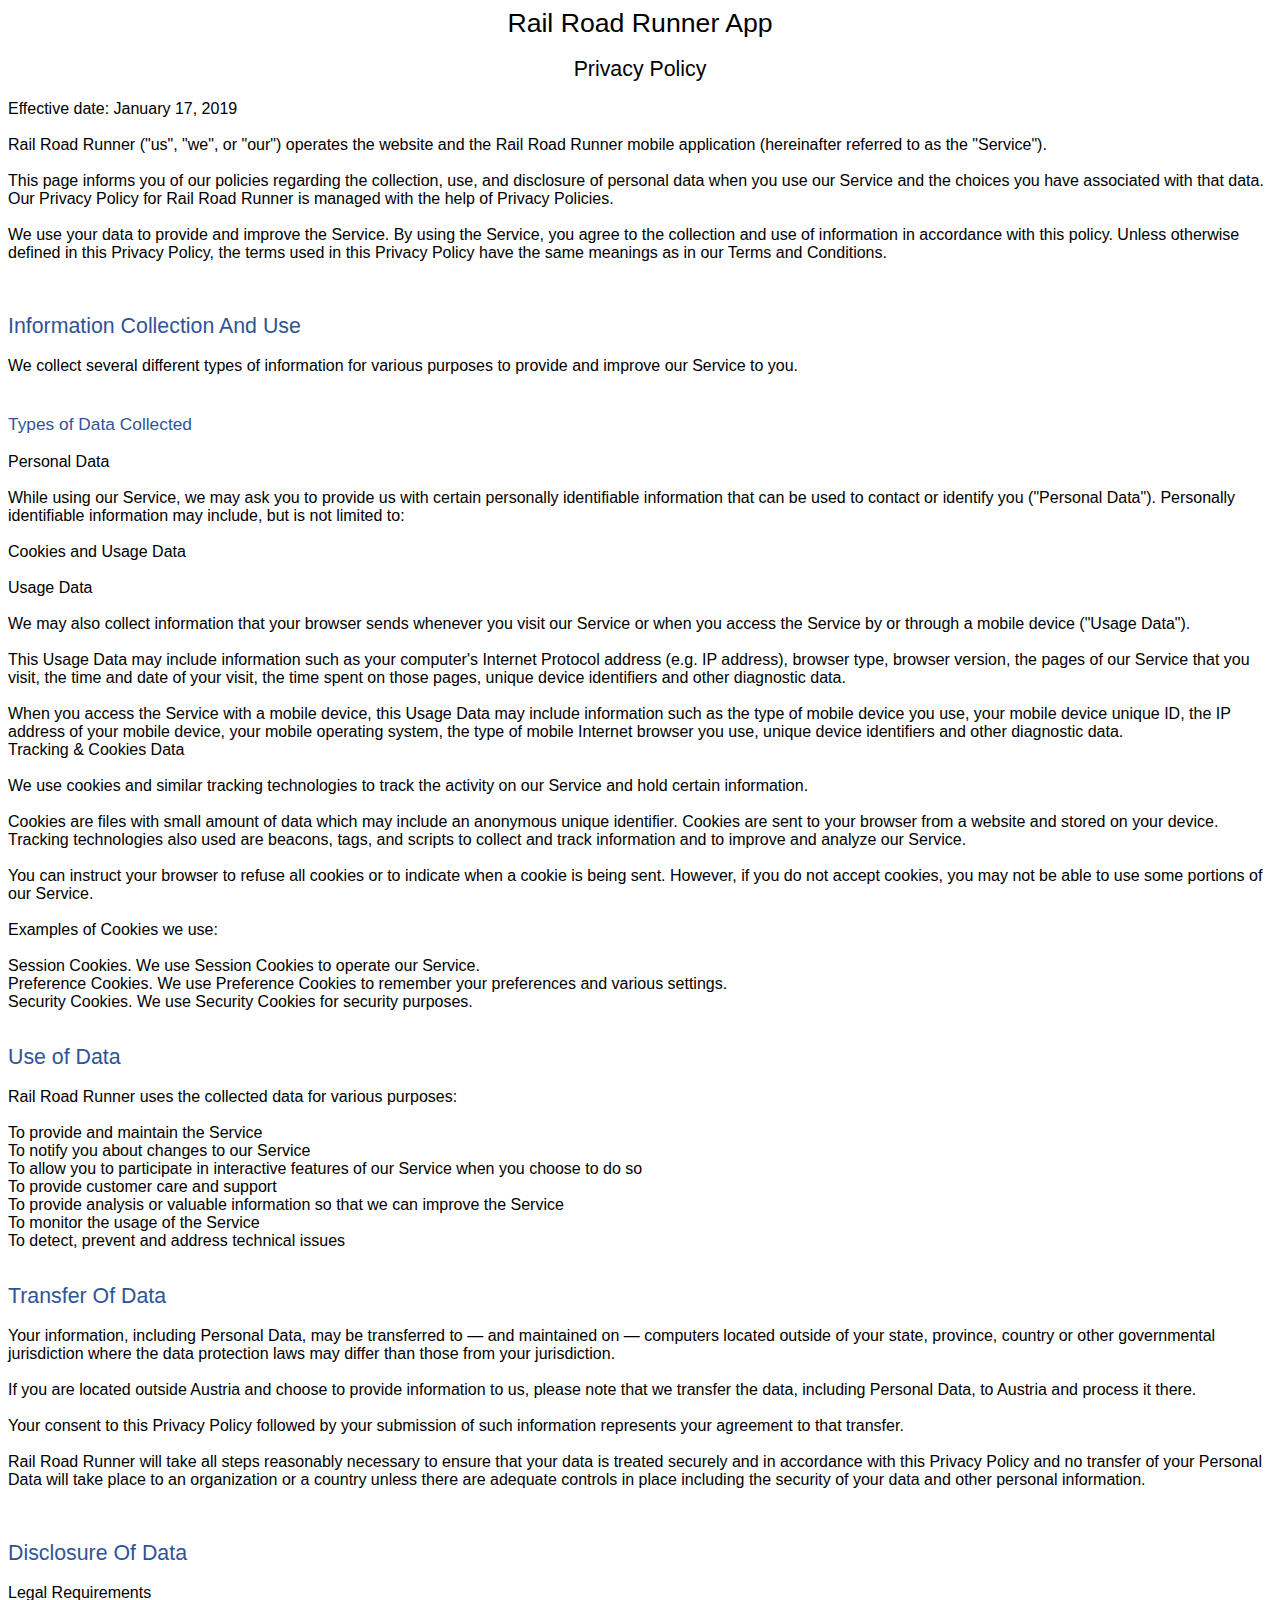
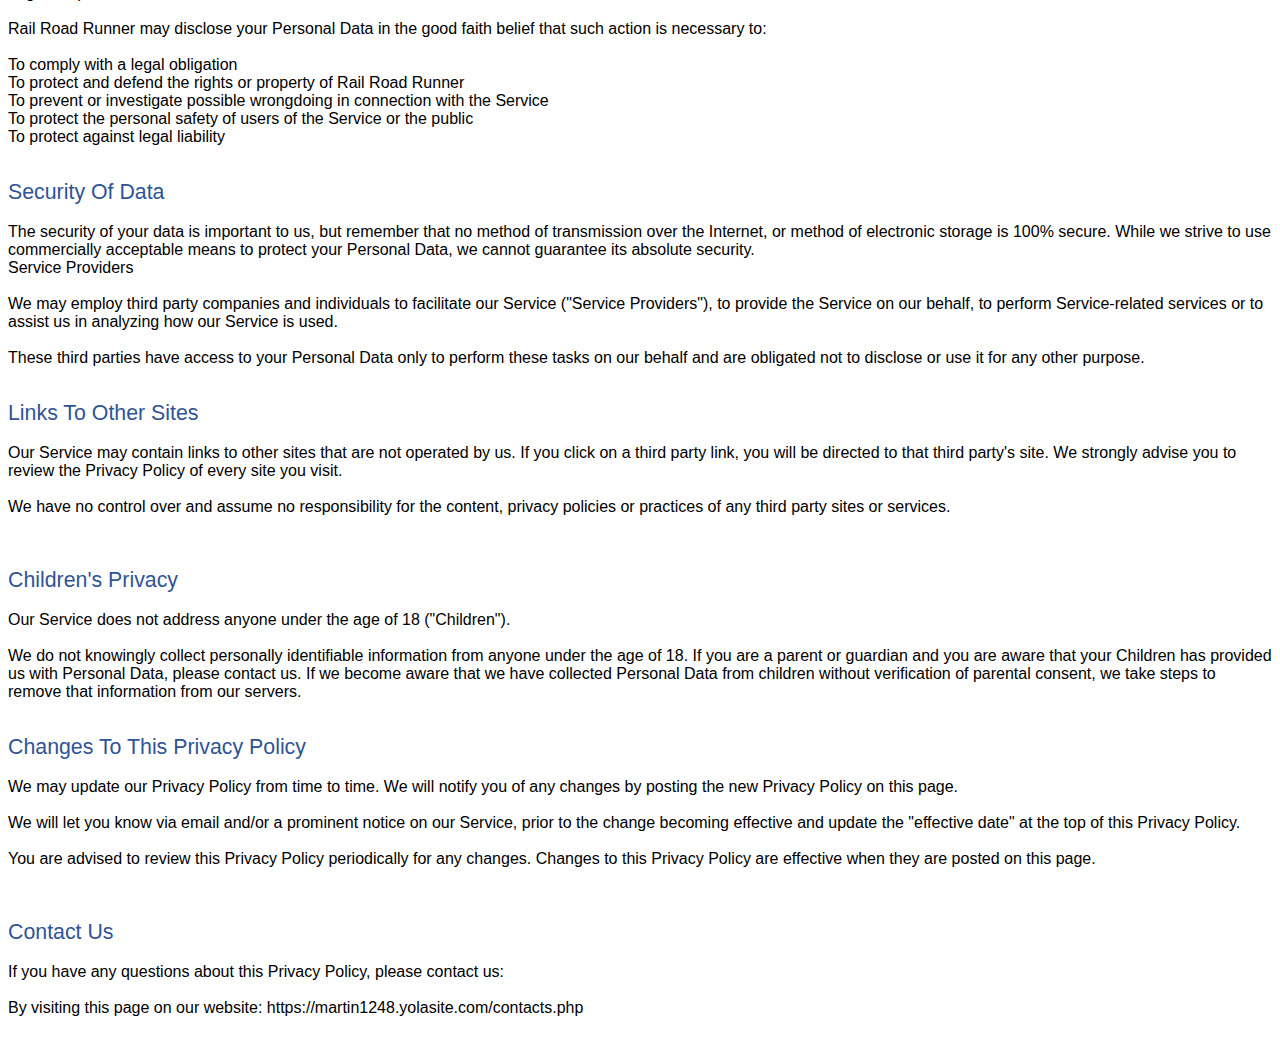
<file: PrivacyPolicies/RailRoadRunner.html>
<html xmlns:o="urn:schemas-microsoft-com:office:office"
xmlns:w="urn:schemas-microsoft-com:office:word"
xmlns:m="http://schemas.microsoft.com/office/2004/12/omml"
xmlns="http://www.w3.org/TR/REC-html40">

<head>
<meta http-equiv=Content-Type content="text/html; charset=utf-8">
<meta name=ProgId content=Word.Document>
<meta name=Generator content="Microsoft Word 15">
<meta name=Originator content="Microsoft Word 15">
<link rel=File-List href="Rail%20Road%20Runner%20App.fld/filelist.xml">
<!--[if gte mso 9]><xml>
 <o:DocumentProperties>
  <o:Author>_</o:Author>
  <o:LastAuthor>_</o:LastAuthor>
  <o:Revision>4</o:Revision>
  <o:TotalTime>4</o:TotalTime>
  <o:Created>2019-01-17T15:08:00Z</o:Created>
  <o:LastSaved>2019-01-17T15:12:00Z</o:LastSaved>
  <o:Pages>1</o:Pages>
  <o:Words>1047</o:Words>
  <o:Characters>5972</o:Characters>
  <o:Lines>49</o:Lines>
  <o:Paragraphs>14</o:Paragraphs>
  <o:CharactersWithSpaces>7005</o:CharactersWithSpaces>
  <o:Version>16.00</o:Version>
 </o:DocumentProperties>
 <o:OfficeDocumentSettings>
  <o:AllowPNG/>
 </o:OfficeDocumentSettings>
</xml><![endif]-->
<link rel=themeData href="Rail%20Road%20Runner%20App.fld/themedata.thmx">
<link rel=colorSchemeMapping
href="Rail%20Road%20Runner%20App.fld/colorschememapping.xml">
<!--[if gte mso 9]><xml>
 <w:WordDocument>
  <w:Zoom>160</w:Zoom>
  <w:SpellingState>Clean</w:SpellingState>
  <w:GrammarState>Clean</w:GrammarState>
  <w:TrackMoves>false</w:TrackMoves>
  <w:TrackFormatting/>
  <w:PunctuationKerning/>
  <w:ValidateAgainstSchemas/>
  <w:SaveIfXMLInvalid>false</w:SaveIfXMLInvalid>
  <w:IgnoreMixedContent>false</w:IgnoreMixedContent>
  <w:AlwaysShowPlaceholderText>false</w:AlwaysShowPlaceholderText>
  <w:DoNotPromoteQF/>
  <w:LidThemeOther>EN-GB</w:LidThemeOther>
  <w:LidThemeAsian>X-NONE</w:LidThemeAsian>
  <w:LidThemeComplexScript>X-NONE</w:LidThemeComplexScript>
  <w:Compatibility>
   <w:BreakWrappedTables/>
   <w:SnapToGridInCell/>
   <w:WrapTextWithPunct/>
   <w:UseAsianBreakRules/>
   <w:DontGrowAutofit/>
   <w:SplitPgBreakAndParaMark/>
   <w:EnableOpenTypeKerning/>
   <w:DontFlipMirrorIndents/>
   <w:OverrideTableStyleHps/>
  </w:Compatibility>
  <m:mathPr>
   <m:mathFont m:val="Cambria Math"/>
   <m:brkBin m:val="before"/>
   <m:brkBinSub m:val="&#45;-"/>
   <m:smallFrac m:val="off"/>
   <m:dispDef/>
   <m:lMargin m:val="0"/>
   <m:rMargin m:val="0"/>
   <m:defJc m:val="centerGroup"/>
   <m:wrapIndent m:val="1440"/>
   <m:intLim m:val="subSup"/>
   <m:naryLim m:val="undOvr"/>
  </m:mathPr></w:WordDocument>
</xml><![endif]--><!--[if gte mso 9]><xml>
 <w:LatentStyles DefLockedState="false" DefUnhideWhenUsed="false"
  DefSemiHidden="false" DefQFormat="false" DefPriority="99"
  LatentStyleCount="375">
  <w:LsdException Locked="false" Priority="0" QFormat="true" Name="Normal"/>
  <w:LsdException Locked="false" Priority="9" QFormat="true" Name="heading 1"/>
  <w:LsdException Locked="false" Priority="9" SemiHidden="true"
   UnhideWhenUsed="true" QFormat="true" Name="heading 2"/>
  <w:LsdException Locked="false" Priority="9" SemiHidden="true"
   UnhideWhenUsed="true" QFormat="true" Name="heading 3"/>
  <w:LsdException Locked="false" Priority="9" SemiHidden="true"
   UnhideWhenUsed="true" QFormat="true" Name="heading 4"/>
  <w:LsdException Locked="false" Priority="9" SemiHidden="true"
   UnhideWhenUsed="true" QFormat="true" Name="heading 5"/>
  <w:LsdException Locked="false" Priority="9" SemiHidden="true"
   UnhideWhenUsed="true" QFormat="true" Name="heading 6"/>
  <w:LsdException Locked="false" Priority="9" SemiHidden="true"
   UnhideWhenUsed="true" QFormat="true" Name="heading 7"/>
  <w:LsdException Locked="false" Priority="9" SemiHidden="true"
   UnhideWhenUsed="true" QFormat="true" Name="heading 8"/>
  <w:LsdException Locked="false" Priority="9" SemiHidden="true"
   UnhideWhenUsed="true" QFormat="true" Name="heading 9"/>
  <w:LsdException Locked="false" SemiHidden="true" UnhideWhenUsed="true"
   Name="index 1"/>
  <w:LsdException Locked="false" SemiHidden="true" UnhideWhenUsed="true"
   Name="index 2"/>
  <w:LsdException Locked="false" SemiHidden="true" UnhideWhenUsed="true"
   Name="index 3"/>
  <w:LsdException Locked="false" SemiHidden="true" UnhideWhenUsed="true"
   Name="index 4"/>
  <w:LsdException Locked="false" SemiHidden="true" UnhideWhenUsed="true"
   Name="index 5"/>
  <w:LsdException Locked="false" SemiHidden="true" UnhideWhenUsed="true"
   Name="index 6"/>
  <w:LsdException Locked="false" SemiHidden="true" UnhideWhenUsed="true"
   Name="index 7"/>
  <w:LsdException Locked="false" SemiHidden="true" UnhideWhenUsed="true"
   Name="index 8"/>
  <w:LsdException Locked="false" SemiHidden="true" UnhideWhenUsed="true"
   Name="index 9"/>
  <w:LsdException Locked="false" Priority="39" SemiHidden="true"
   UnhideWhenUsed="true" Name="toc 1"/>
  <w:LsdException Locked="false" Priority="39" SemiHidden="true"
   UnhideWhenUsed="true" Name="toc 2"/>
  <w:LsdException Locked="false" Priority="39" SemiHidden="true"
   UnhideWhenUsed="true" Name="toc 3"/>
  <w:LsdException Locked="false" Priority="39" SemiHidden="true"
   UnhideWhenUsed="true" Name="toc 4"/>
  <w:LsdException Locked="false" Priority="39" SemiHidden="true"
   UnhideWhenUsed="true" Name="toc 5"/>
  <w:LsdException Locked="false" Priority="39" SemiHidden="true"
   UnhideWhenUsed="true" Name="toc 6"/>
  <w:LsdException Locked="false" Priority="39" SemiHidden="true"
   UnhideWhenUsed="true" Name="toc 7"/>
  <w:LsdException Locked="false" Priority="39" SemiHidden="true"
   UnhideWhenUsed="true" Name="toc 8"/>
  <w:LsdException Locked="false" Priority="39" SemiHidden="true"
   UnhideWhenUsed="true" Name="toc 9"/>
  <w:LsdException Locked="false" SemiHidden="true" UnhideWhenUsed="true"
   Name="Normal Indent"/>
  <w:LsdException Locked="false" SemiHidden="true" UnhideWhenUsed="true"
   Name="footnote text"/>
  <w:LsdException Locked="false" SemiHidden="true" UnhideWhenUsed="true"
   Name="annotation text"/>
  <w:LsdException Locked="false" SemiHidden="true" UnhideWhenUsed="true"
   Name="header"/>
  <w:LsdException Locked="false" SemiHidden="true" UnhideWhenUsed="true"
   Name="footer"/>
  <w:LsdException Locked="false" SemiHidden="true" UnhideWhenUsed="true"
   Name="index heading"/>
  <w:LsdException Locked="false" Priority="35" SemiHidden="true"
   UnhideWhenUsed="true" QFormat="true" Name="caption"/>
  <w:LsdException Locked="false" SemiHidden="true" UnhideWhenUsed="true"
   Name="table of figures"/>
  <w:LsdException Locked="false" SemiHidden="true" UnhideWhenUsed="true"
   Name="envelope address"/>
  <w:LsdException Locked="false" SemiHidden="true" UnhideWhenUsed="true"
   Name="envelope return"/>
  <w:LsdException Locked="false" SemiHidden="true" UnhideWhenUsed="true"
   Name="footnote reference"/>
  <w:LsdException Locked="false" SemiHidden="true" UnhideWhenUsed="true"
   Name="annotation reference"/>
  <w:LsdException Locked="false" SemiHidden="true" UnhideWhenUsed="true"
   Name="line number"/>
  <w:LsdException Locked="false" SemiHidden="true" UnhideWhenUsed="true"
   Name="page number"/>
  <w:LsdException Locked="false" SemiHidden="true" UnhideWhenUsed="true"
   Name="endnote reference"/>
  <w:LsdException Locked="false" SemiHidden="true" UnhideWhenUsed="true"
   Name="endnote text"/>
  <w:LsdException Locked="false" SemiHidden="true" UnhideWhenUsed="true"
   Name="table of authorities"/>
  <w:LsdException Locked="false" SemiHidden="true" UnhideWhenUsed="true"
   Name="macro"/>
  <w:LsdException Locked="false" SemiHidden="true" UnhideWhenUsed="true"
   Name="toa heading"/>
  <w:LsdException Locked="false" SemiHidden="true" UnhideWhenUsed="true"
   Name="List"/>
  <w:LsdException Locked="false" SemiHidden="true" UnhideWhenUsed="true"
   Name="List Bullet"/>
  <w:LsdException Locked="false" SemiHidden="true" UnhideWhenUsed="true"
   Name="List Number"/>
  <w:LsdException Locked="false" SemiHidden="true" UnhideWhenUsed="true"
   Name="List 2"/>
  <w:LsdException Locked="false" SemiHidden="true" UnhideWhenUsed="true"
   Name="List 3"/>
  <w:LsdException Locked="false" SemiHidden="true" UnhideWhenUsed="true"
   Name="List 4"/>
  <w:LsdException Locked="false" SemiHidden="true" UnhideWhenUsed="true"
   Name="List 5"/>
  <w:LsdException Locked="false" SemiHidden="true" UnhideWhenUsed="true"
   Name="List Bullet 2"/>
  <w:LsdException Locked="false" SemiHidden="true" UnhideWhenUsed="true"
   Name="List Bullet 3"/>
  <w:LsdException Locked="false" SemiHidden="true" UnhideWhenUsed="true"
   Name="List Bullet 4"/>
  <w:LsdException Locked="false" SemiHidden="true" UnhideWhenUsed="true"
   Name="List Bullet 5"/>
  <w:LsdException Locked="false" SemiHidden="true" UnhideWhenUsed="true"
   Name="List Number 2"/>
  <w:LsdException Locked="false" SemiHidden="true" UnhideWhenUsed="true"
   Name="List Number 3"/>
  <w:LsdException Locked="false" SemiHidden="true" UnhideWhenUsed="true"
   Name="List Number 4"/>
  <w:LsdException Locked="false" SemiHidden="true" UnhideWhenUsed="true"
   Name="List Number 5"/>
  <w:LsdException Locked="false" Priority="10" QFormat="true" Name="Title"/>
  <w:LsdException Locked="false" SemiHidden="true" UnhideWhenUsed="true"
   Name="Closing"/>
  <w:LsdException Locked="false" SemiHidden="true" UnhideWhenUsed="true"
   Name="Signature"/>
  <w:LsdException Locked="false" Priority="1" SemiHidden="true"
   UnhideWhenUsed="true" Name="Default Paragraph Font"/>
  <w:LsdException Locked="false" SemiHidden="true" UnhideWhenUsed="true"
   Name="Body Text"/>
  <w:LsdException Locked="false" SemiHidden="true" UnhideWhenUsed="true"
   Name="Body Text Indent"/>
  <w:LsdException Locked="false" SemiHidden="true" UnhideWhenUsed="true"
   Name="List Continue"/>
  <w:LsdException Locked="false" SemiHidden="true" UnhideWhenUsed="true"
   Name="List Continue 2"/>
  <w:LsdException Locked="false" SemiHidden="true" UnhideWhenUsed="true"
   Name="List Continue 3"/>
  <w:LsdException Locked="false" SemiHidden="true" UnhideWhenUsed="true"
   Name="List Continue 4"/>
  <w:LsdException Locked="false" SemiHidden="true" UnhideWhenUsed="true"
   Name="List Continue 5"/>
  <w:LsdException Locked="false" SemiHidden="true" UnhideWhenUsed="true"
   Name="Message Header"/>
  <w:LsdException Locked="false" Priority="11" QFormat="true" Name="Subtitle"/>
  <w:LsdException Locked="false" SemiHidden="true" UnhideWhenUsed="true"
   Name="Salutation"/>
  <w:LsdException Locked="false" SemiHidden="true" UnhideWhenUsed="true"
   Name="Date"/>
  <w:LsdException Locked="false" SemiHidden="true" UnhideWhenUsed="true"
   Name="Body Text First Indent"/>
  <w:LsdException Locked="false" SemiHidden="true" UnhideWhenUsed="true"
   Name="Body Text First Indent 2"/>
  <w:LsdException Locked="false" SemiHidden="true" UnhideWhenUsed="true"
   Name="Note Heading"/>
  <w:LsdException Locked="false" SemiHidden="true" UnhideWhenUsed="true"
   Name="Body Text 2"/>
  <w:LsdException Locked="false" SemiHidden="true" UnhideWhenUsed="true"
   Name="Body Text 3"/>
  <w:LsdException Locked="false" SemiHidden="true" UnhideWhenUsed="true"
   Name="Body Text Indent 2"/>
  <w:LsdException Locked="false" SemiHidden="true" UnhideWhenUsed="true"
   Name="Body Text Indent 3"/>
  <w:LsdException Locked="false" SemiHidden="true" UnhideWhenUsed="true"
   Name="Block Text"/>
  <w:LsdException Locked="false" SemiHidden="true" UnhideWhenUsed="true"
   Name="Hyperlink"/>
  <w:LsdException Locked="false" SemiHidden="true" UnhideWhenUsed="true"
   Name="FollowedHyperlink"/>
  <w:LsdException Locked="false" Priority="22" QFormat="true" Name="Strong"/>
  <w:LsdException Locked="false" Priority="20" QFormat="true" Name="Emphasis"/>
  <w:LsdException Locked="false" SemiHidden="true" UnhideWhenUsed="true"
   Name="Document Map"/>
  <w:LsdException Locked="false" SemiHidden="true" UnhideWhenUsed="true"
   Name="Plain Text"/>
  <w:LsdException Locked="false" SemiHidden="true" UnhideWhenUsed="true"
   Name="E-mail Signature"/>
  <w:LsdException Locked="false" SemiHidden="true" UnhideWhenUsed="true"
   Name="HTML Top of Form"/>
  <w:LsdException Locked="false" SemiHidden="true" UnhideWhenUsed="true"
   Name="HTML Bottom of Form"/>
  <w:LsdException Locked="false" SemiHidden="true" UnhideWhenUsed="true"
   Name="Normal (Web)"/>
  <w:LsdException Locked="false" SemiHidden="true" UnhideWhenUsed="true"
   Name="HTML Acronym"/>
  <w:LsdException Locked="false" SemiHidden="true" UnhideWhenUsed="true"
   Name="HTML Address"/>
  <w:LsdException Locked="false" SemiHidden="true" UnhideWhenUsed="true"
   Name="HTML Cite"/>
  <w:LsdException Locked="false" SemiHidden="true" UnhideWhenUsed="true"
   Name="HTML Code"/>
  <w:LsdException Locked="false" SemiHidden="true" UnhideWhenUsed="true"
   Name="HTML Definition"/>
  <w:LsdException Locked="false" SemiHidden="true" UnhideWhenUsed="true"
   Name="HTML Keyboard"/>
  <w:LsdException Locked="false" SemiHidden="true" UnhideWhenUsed="true"
   Name="HTML Preformatted"/>
  <w:LsdException Locked="false" SemiHidden="true" UnhideWhenUsed="true"
   Name="HTML Sample"/>
  <w:LsdException Locked="false" SemiHidden="true" UnhideWhenUsed="true"
   Name="HTML Typewriter"/>
  <w:LsdException Locked="false" SemiHidden="true" UnhideWhenUsed="true"
   Name="HTML Variable"/>
  <w:LsdException Locked="false" SemiHidden="true" UnhideWhenUsed="true"
   Name="Normal Table"/>
  <w:LsdException Locked="false" SemiHidden="true" UnhideWhenUsed="true"
   Name="annotation subject"/>
  <w:LsdException Locked="false" SemiHidden="true" UnhideWhenUsed="true"
   Name="No List"/>
  <w:LsdException Locked="false" SemiHidden="true" UnhideWhenUsed="true"
   Name="Outline List 1"/>
  <w:LsdException Locked="false" SemiHidden="true" UnhideWhenUsed="true"
   Name="Outline List 2"/>
  <w:LsdException Locked="false" SemiHidden="true" UnhideWhenUsed="true"
   Name="Outline List 3"/>
  <w:LsdException Locked="false" SemiHidden="true" UnhideWhenUsed="true"
   Name="Table Simple 1"/>
  <w:LsdException Locked="false" SemiHidden="true" UnhideWhenUsed="true"
   Name="Table Simple 2"/>
  <w:LsdException Locked="false" SemiHidden="true" UnhideWhenUsed="true"
   Name="Table Simple 3"/>
  <w:LsdException Locked="false" SemiHidden="true" UnhideWhenUsed="true"
   Name="Table Classic 1"/>
  <w:LsdException Locked="false" SemiHidden="true" UnhideWhenUsed="true"
   Name="Table Classic 2"/>
  <w:LsdException Locked="false" SemiHidden="true" UnhideWhenUsed="true"
   Name="Table Classic 3"/>
  <w:LsdException Locked="false" SemiHidden="true" UnhideWhenUsed="true"
   Name="Table Classic 4"/>
  <w:LsdException Locked="false" SemiHidden="true" UnhideWhenUsed="true"
   Name="Table Colorful 1"/>
  <w:LsdException Locked="false" SemiHidden="true" UnhideWhenUsed="true"
   Name="Table Colorful 2"/>
  <w:LsdException Locked="false" SemiHidden="true" UnhideWhenUsed="true"
   Name="Table Colorful 3"/>
  <w:LsdException Locked="false" SemiHidden="true" UnhideWhenUsed="true"
   Name="Table Columns 1"/>
  <w:LsdException Locked="false" SemiHidden="true" UnhideWhenUsed="true"
   Name="Table Columns 2"/>
  <w:LsdException Locked="false" SemiHidden="true" UnhideWhenUsed="true"
   Name="Table Columns 3"/>
  <w:LsdException Locked="false" SemiHidden="true" UnhideWhenUsed="true"
   Name="Table Columns 4"/>
  <w:LsdException Locked="false" SemiHidden="true" UnhideWhenUsed="true"
   Name="Table Columns 5"/>
  <w:LsdException Locked="false" SemiHidden="true" UnhideWhenUsed="true"
   Name="Table Grid 1"/>
  <w:LsdException Locked="false" SemiHidden="true" UnhideWhenUsed="true"
   Name="Table Grid 2"/>
  <w:LsdException Locked="false" SemiHidden="true" UnhideWhenUsed="true"
   Name="Table Grid 3"/>
  <w:LsdException Locked="false" SemiHidden="true" UnhideWhenUsed="true"
   Name="Table Grid 4"/>
  <w:LsdException Locked="false" SemiHidden="true" UnhideWhenUsed="true"
   Name="Table Grid 5"/>
  <w:LsdException Locked="false" SemiHidden="true" UnhideWhenUsed="true"
   Name="Table Grid 6"/>
  <w:LsdException Locked="false" SemiHidden="true" UnhideWhenUsed="true"
   Name="Table Grid 7"/>
  <w:LsdException Locked="false" SemiHidden="true" UnhideWhenUsed="true"
   Name="Table Grid 8"/>
  <w:LsdException Locked="false" SemiHidden="true" UnhideWhenUsed="true"
   Name="Table List 1"/>
  <w:LsdException Locked="false" SemiHidden="true" UnhideWhenUsed="true"
   Name="Table List 2"/>
  <w:LsdException Locked="false" SemiHidden="true" UnhideWhenUsed="true"
   Name="Table List 3"/>
  <w:LsdException Locked="false" SemiHidden="true" UnhideWhenUsed="true"
   Name="Table List 4"/>
  <w:LsdException Locked="false" SemiHidden="true" UnhideWhenUsed="true"
   Name="Table List 5"/>
  <w:LsdException Locked="false" SemiHidden="true" UnhideWhenUsed="true"
   Name="Table List 6"/>
  <w:LsdException Locked="false" SemiHidden="true" UnhideWhenUsed="true"
   Name="Table List 7"/>
  <w:LsdException Locked="false" SemiHidden="true" UnhideWhenUsed="true"
   Name="Table List 8"/>
  <w:LsdException Locked="false" SemiHidden="true" UnhideWhenUsed="true"
   Name="Table 3D effects 1"/>
  <w:LsdException Locked="false" SemiHidden="true" UnhideWhenUsed="true"
   Name="Table 3D effects 2"/>
  <w:LsdException Locked="false" SemiHidden="true" UnhideWhenUsed="true"
   Name="Table 3D effects 3"/>
  <w:LsdException Locked="false" SemiHidden="true" UnhideWhenUsed="true"
   Name="Table Contemporary"/>
  <w:LsdException Locked="false" SemiHidden="true" UnhideWhenUsed="true"
   Name="Table Elegant"/>
  <w:LsdException Locked="false" SemiHidden="true" UnhideWhenUsed="true"
   Name="Table Professional"/>
  <w:LsdException Locked="false" SemiHidden="true" UnhideWhenUsed="true"
   Name="Table Subtle 1"/>
  <w:LsdException Locked="false" SemiHidden="true" UnhideWhenUsed="true"
   Name="Table Subtle 2"/>
  <w:LsdException Locked="false" SemiHidden="true" UnhideWhenUsed="true"
   Name="Table Web 1"/>
  <w:LsdException Locked="false" SemiHidden="true" UnhideWhenUsed="true"
   Name="Table Web 2"/>
  <w:LsdException Locked="false" SemiHidden="true" UnhideWhenUsed="true"
   Name="Table Web 3"/>
  <w:LsdException Locked="false" SemiHidden="true" UnhideWhenUsed="true"
   Name="Balloon Text"/>
  <w:LsdException Locked="false" Priority="39" Name="Table Grid"/>
  <w:LsdException Locked="false" SemiHidden="true" UnhideWhenUsed="true"
   Name="Table Theme"/>
  <w:LsdException Locked="false" SemiHidden="true" Name="Placeholder Text"/>
  <w:LsdException Locked="false" Priority="1" QFormat="true" Name="No Spacing"/>
  <w:LsdException Locked="false" Priority="60" Name="Light Shading"/>
  <w:LsdException Locked="false" Priority="61" Name="Light List"/>
  <w:LsdException Locked="false" Priority="62" Name="Light Grid"/>
  <w:LsdException Locked="false" Priority="63" Name="Medium Shading 1"/>
  <w:LsdException Locked="false" Priority="64" Name="Medium Shading 2"/>
  <w:LsdException Locked="false" Priority="65" Name="Medium List 1"/>
  <w:LsdException Locked="false" Priority="66" Name="Medium List 2"/>
  <w:LsdException Locked="false" Priority="67" Name="Medium Grid 1"/>
  <w:LsdException Locked="false" Priority="68" Name="Medium Grid 2"/>
  <w:LsdException Locked="false" Priority="69" Name="Medium Grid 3"/>
  <w:LsdException Locked="false" Priority="70" Name="Dark List"/>
  <w:LsdException Locked="false" Priority="71" Name="Colorful Shading"/>
  <w:LsdException Locked="false" Priority="72" Name="Colorful List"/>
  <w:LsdException Locked="false" Priority="73" Name="Colorful Grid"/>
  <w:LsdException Locked="false" Priority="60" Name="Light Shading Accent 1"/>
  <w:LsdException Locked="false" Priority="61" Name="Light List Accent 1"/>
  <w:LsdException Locked="false" Priority="62" Name="Light Grid Accent 1"/>
  <w:LsdException Locked="false" Priority="63" Name="Medium Shading 1 Accent 1"/>
  <w:LsdException Locked="false" Priority="64" Name="Medium Shading 2 Accent 1"/>
  <w:LsdException Locked="false" Priority="65" Name="Medium List 1 Accent 1"/>
  <w:LsdException Locked="false" SemiHidden="true" Name="Revision"/>
  <w:LsdException Locked="false" Priority="34" QFormat="true"
   Name="List Paragraph"/>
  <w:LsdException Locked="false" Priority="29" QFormat="true" Name="Quote"/>
  <w:LsdException Locked="false" Priority="30" QFormat="true"
   Name="Intense Quote"/>
  <w:LsdException Locked="false" Priority="66" Name="Medium List 2 Accent 1"/>
  <w:LsdException Locked="false" Priority="67" Name="Medium Grid 1 Accent 1"/>
  <w:LsdException Locked="false" Priority="68" Name="Medium Grid 2 Accent 1"/>
  <w:LsdException Locked="false" Priority="69" Name="Medium Grid 3 Accent 1"/>
  <w:LsdException Locked="false" Priority="70" Name="Dark List Accent 1"/>
  <w:LsdException Locked="false" Priority="71" Name="Colorful Shading Accent 1"/>
  <w:LsdException Locked="false" Priority="72" Name="Colorful List Accent 1"/>
  <w:LsdException Locked="false" Priority="73" Name="Colorful Grid Accent 1"/>
  <w:LsdException Locked="false" Priority="60" Name="Light Shading Accent 2"/>
  <w:LsdException Locked="false" Priority="61" Name="Light List Accent 2"/>
  <w:LsdException Locked="false" Priority="62" Name="Light Grid Accent 2"/>
  <w:LsdException Locked="false" Priority="63" Name="Medium Shading 1 Accent 2"/>
  <w:LsdException Locked="false" Priority="64" Name="Medium Shading 2 Accent 2"/>
  <w:LsdException Locked="false" Priority="65" Name="Medium List 1 Accent 2"/>
  <w:LsdException Locked="false" Priority="66" Name="Medium List 2 Accent 2"/>
  <w:LsdException Locked="false" Priority="67" Name="Medium Grid 1 Accent 2"/>
  <w:LsdException Locked="false" Priority="68" Name="Medium Grid 2 Accent 2"/>
  <w:LsdException Locked="false" Priority="69" Name="Medium Grid 3 Accent 2"/>
  <w:LsdException Locked="false" Priority="70" Name="Dark List Accent 2"/>
  <w:LsdException Locked="false" Priority="71" Name="Colorful Shading Accent 2"/>
  <w:LsdException Locked="false" Priority="72" Name="Colorful List Accent 2"/>
  <w:LsdException Locked="false" Priority="73" Name="Colorful Grid Accent 2"/>
  <w:LsdException Locked="false" Priority="60" Name="Light Shading Accent 3"/>
  <w:LsdException Locked="false" Priority="61" Name="Light List Accent 3"/>
  <w:LsdException Locked="false" Priority="62" Name="Light Grid Accent 3"/>
  <w:LsdException Locked="false" Priority="63" Name="Medium Shading 1 Accent 3"/>
  <w:LsdException Locked="false" Priority="64" Name="Medium Shading 2 Accent 3"/>
  <w:LsdException Locked="false" Priority="65" Name="Medium List 1 Accent 3"/>
  <w:LsdException Locked="false" Priority="66" Name="Medium List 2 Accent 3"/>
  <w:LsdException Locked="false" Priority="67" Name="Medium Grid 1 Accent 3"/>
  <w:LsdException Locked="false" Priority="68" Name="Medium Grid 2 Accent 3"/>
  <w:LsdException Locked="false" Priority="69" Name="Medium Grid 3 Accent 3"/>
  <w:LsdException Locked="false" Priority="70" Name="Dark List Accent 3"/>
  <w:LsdException Locked="false" Priority="71" Name="Colorful Shading Accent 3"/>
  <w:LsdException Locked="false" Priority="72" Name="Colorful List Accent 3"/>
  <w:LsdException Locked="false" Priority="73" Name="Colorful Grid Accent 3"/>
  <w:LsdException Locked="false" Priority="60" Name="Light Shading Accent 4"/>
  <w:LsdException Locked="false" Priority="61" Name="Light List Accent 4"/>
  <w:LsdException Locked="false" Priority="62" Name="Light Grid Accent 4"/>
  <w:LsdException Locked="false" Priority="63" Name="Medium Shading 1 Accent 4"/>
  <w:LsdException Locked="false" Priority="64" Name="Medium Shading 2 Accent 4"/>
  <w:LsdException Locked="false" Priority="65" Name="Medium List 1 Accent 4"/>
  <w:LsdException Locked="false" Priority="66" Name="Medium List 2 Accent 4"/>
  <w:LsdException Locked="false" Priority="67" Name="Medium Grid 1 Accent 4"/>
  <w:LsdException Locked="false" Priority="68" Name="Medium Grid 2 Accent 4"/>
  <w:LsdException Locked="false" Priority="69" Name="Medium Grid 3 Accent 4"/>
  <w:LsdException Locked="false" Priority="70" Name="Dark List Accent 4"/>
  <w:LsdException Locked="false" Priority="71" Name="Colorful Shading Accent 4"/>
  <w:LsdException Locked="false" Priority="72" Name="Colorful List Accent 4"/>
  <w:LsdException Locked="false" Priority="73" Name="Colorful Grid Accent 4"/>
  <w:LsdException Locked="false" Priority="60" Name="Light Shading Accent 5"/>
  <w:LsdException Locked="false" Priority="61" Name="Light List Accent 5"/>
  <w:LsdException Locked="false" Priority="62" Name="Light Grid Accent 5"/>
  <w:LsdException Locked="false" Priority="63" Name="Medium Shading 1 Accent 5"/>
  <w:LsdException Locked="false" Priority="64" Name="Medium Shading 2 Accent 5"/>
  <w:LsdException Locked="false" Priority="65" Name="Medium List 1 Accent 5"/>
  <w:LsdException Locked="false" Priority="66" Name="Medium List 2 Accent 5"/>
  <w:LsdException Locked="false" Priority="67" Name="Medium Grid 1 Accent 5"/>
  <w:LsdException Locked="false" Priority="68" Name="Medium Grid 2 Accent 5"/>
  <w:LsdException Locked="false" Priority="69" Name="Medium Grid 3 Accent 5"/>
  <w:LsdException Locked="false" Priority="70" Name="Dark List Accent 5"/>
  <w:LsdException Locked="false" Priority="71" Name="Colorful Shading Accent 5"/>
  <w:LsdException Locked="false" Priority="72" Name="Colorful List Accent 5"/>
  <w:LsdException Locked="false" Priority="73" Name="Colorful Grid Accent 5"/>
  <w:LsdException Locked="false" Priority="60" Name="Light Shading Accent 6"/>
  <w:LsdException Locked="false" Priority="61" Name="Light List Accent 6"/>
  <w:LsdException Locked="false" Priority="62" Name="Light Grid Accent 6"/>
  <w:LsdException Locked="false" Priority="63" Name="Medium Shading 1 Accent 6"/>
  <w:LsdException Locked="false" Priority="64" Name="Medium Shading 2 Accent 6"/>
  <w:LsdException Locked="false" Priority="65" Name="Medium List 1 Accent 6"/>
  <w:LsdException Locked="false" Priority="66" Name="Medium List 2 Accent 6"/>
  <w:LsdException Locked="false" Priority="67" Name="Medium Grid 1 Accent 6"/>
  <w:LsdException Locked="false" Priority="68" Name="Medium Grid 2 Accent 6"/>
  <w:LsdException Locked="false" Priority="69" Name="Medium Grid 3 Accent 6"/>
  <w:LsdException Locked="false" Priority="70" Name="Dark List Accent 6"/>
  <w:LsdException Locked="false" Priority="71" Name="Colorful Shading Accent 6"/>
  <w:LsdException Locked="false" Priority="72" Name="Colorful List Accent 6"/>
  <w:LsdException Locked="false" Priority="73" Name="Colorful Grid Accent 6"/>
  <w:LsdException Locked="false" Priority="19" QFormat="true"
   Name="Subtle Emphasis"/>
  <w:LsdException Locked="false" Priority="21" QFormat="true"
   Name="Intense Emphasis"/>
  <w:LsdException Locked="false" Priority="31" QFormat="true"
   Name="Subtle Reference"/>
  <w:LsdException Locked="false" Priority="32" QFormat="true"
   Name="Intense Reference"/>
  <w:LsdException Locked="false" Priority="33" QFormat="true" Name="Book Title"/>
  <w:LsdException Locked="false" Priority="37" SemiHidden="true"
   UnhideWhenUsed="true" Name="Bibliography"/>
  <w:LsdException Locked="false" Priority="39" SemiHidden="true"
   UnhideWhenUsed="true" QFormat="true" Name="TOC Heading"/>
  <w:LsdException Locked="false" Priority="41" Name="Plain Table 1"/>
  <w:LsdException Locked="false" Priority="42" Name="Plain Table 2"/>
  <w:LsdException Locked="false" Priority="43" Name="Plain Table 3"/>
  <w:LsdException Locked="false" Priority="44" Name="Plain Table 4"/>
  <w:LsdException Locked="false" Priority="45" Name="Plain Table 5"/>
  <w:LsdException Locked="false" Priority="40" Name="Grid Table Light"/>
  <w:LsdException Locked="false" Priority="46" Name="Grid Table 1 Light"/>
  <w:LsdException Locked="false" Priority="47" Name="Grid Table 2"/>
  <w:LsdException Locked="false" Priority="48" Name="Grid Table 3"/>
  <w:LsdException Locked="false" Priority="49" Name="Grid Table 4"/>
  <w:LsdException Locked="false" Priority="50" Name="Grid Table 5 Dark"/>
  <w:LsdException Locked="false" Priority="51" Name="Grid Table 6 Colorful"/>
  <w:LsdException Locked="false" Priority="52" Name="Grid Table 7 Colorful"/>
  <w:LsdException Locked="false" Priority="46"
   Name="Grid Table 1 Light Accent 1"/>
  <w:LsdException Locked="false" Priority="47" Name="Grid Table 2 Accent 1"/>
  <w:LsdException Locked="false" Priority="48" Name="Grid Table 3 Accent 1"/>
  <w:LsdException Locked="false" Priority="49" Name="Grid Table 4 Accent 1"/>
  <w:LsdException Locked="false" Priority="50" Name="Grid Table 5 Dark Accent 1"/>
  <w:LsdException Locked="false" Priority="51"
   Name="Grid Table 6 Colorful Accent 1"/>
  <w:LsdException Locked="false" Priority="52"
   Name="Grid Table 7 Colorful Accent 1"/>
  <w:LsdException Locked="false" Priority="46"
   Name="Grid Table 1 Light Accent 2"/>
  <w:LsdException Locked="false" Priority="47" Name="Grid Table 2 Accent 2"/>
  <w:LsdException Locked="false" Priority="48" Name="Grid Table 3 Accent 2"/>
  <w:LsdException Locked="false" Priority="49" Name="Grid Table 4 Accent 2"/>
  <w:LsdException Locked="false" Priority="50" Name="Grid Table 5 Dark Accent 2"/>
  <w:LsdException Locked="false" Priority="51"
   Name="Grid Table 6 Colorful Accent 2"/>
  <w:LsdException Locked="false" Priority="52"
   Name="Grid Table 7 Colorful Accent 2"/>
  <w:LsdException Locked="false" Priority="46"
   Name="Grid Table 1 Light Accent 3"/>
  <w:LsdException Locked="false" Priority="47" Name="Grid Table 2 Accent 3"/>
  <w:LsdException Locked="false" Priority="48" Name="Grid Table 3 Accent 3"/>
  <w:LsdException Locked="false" Priority="49" Name="Grid Table 4 Accent 3"/>
  <w:LsdException Locked="false" Priority="50" Name="Grid Table 5 Dark Accent 3"/>
  <w:LsdException Locked="false" Priority="51"
   Name="Grid Table 6 Colorful Accent 3"/>
  <w:LsdException Locked="false" Priority="52"
   Name="Grid Table 7 Colorful Accent 3"/>
  <w:LsdException Locked="false" Priority="46"
   Name="Grid Table 1 Light Accent 4"/>
  <w:LsdException Locked="false" Priority="47" Name="Grid Table 2 Accent 4"/>
  <w:LsdException Locked="false" Priority="48" Name="Grid Table 3 Accent 4"/>
  <w:LsdException Locked="false" Priority="49" Name="Grid Table 4 Accent 4"/>
  <w:LsdException Locked="false" Priority="50" Name="Grid Table 5 Dark Accent 4"/>
  <w:LsdException Locked="false" Priority="51"
   Name="Grid Table 6 Colorful Accent 4"/>
  <w:LsdException Locked="false" Priority="52"
   Name="Grid Table 7 Colorful Accent 4"/>
  <w:LsdException Locked="false" Priority="46"
   Name="Grid Table 1 Light Accent 5"/>
  <w:LsdException Locked="false" Priority="47" Name="Grid Table 2 Accent 5"/>
  <w:LsdException Locked="false" Priority="48" Name="Grid Table 3 Accent 5"/>
  <w:LsdException Locked="false" Priority="49" Name="Grid Table 4 Accent 5"/>
  <w:LsdException Locked="false" Priority="50" Name="Grid Table 5 Dark Accent 5"/>
  <w:LsdException Locked="false" Priority="51"
   Name="Grid Table 6 Colorful Accent 5"/>
  <w:LsdException Locked="false" Priority="52"
   Name="Grid Table 7 Colorful Accent 5"/>
  <w:LsdException Locked="false" Priority="46"
   Name="Grid Table 1 Light Accent 6"/>
  <w:LsdException Locked="false" Priority="47" Name="Grid Table 2 Accent 6"/>
  <w:LsdException Locked="false" Priority="48" Name="Grid Table 3 Accent 6"/>
  <w:LsdException Locked="false" Priority="49" Name="Grid Table 4 Accent 6"/>
  <w:LsdException Locked="false" Priority="50" Name="Grid Table 5 Dark Accent 6"/>
  <w:LsdException Locked="false" Priority="51"
   Name="Grid Table 6 Colorful Accent 6"/>
  <w:LsdException Locked="false" Priority="52"
   Name="Grid Table 7 Colorful Accent 6"/>
  <w:LsdException Locked="false" Priority="46" Name="List Table 1 Light"/>
  <w:LsdException Locked="false" Priority="47" Name="List Table 2"/>
  <w:LsdException Locked="false" Priority="48" Name="List Table 3"/>
  <w:LsdException Locked="false" Priority="49" Name="List Table 4"/>
  <w:LsdException Locked="false" Priority="50" Name="List Table 5 Dark"/>
  <w:LsdException Locked="false" Priority="51" Name="List Table 6 Colorful"/>
  <w:LsdException Locked="false" Priority="52" Name="List Table 7 Colorful"/>
  <w:LsdException Locked="false" Priority="46"
   Name="List Table 1 Light Accent 1"/>
  <w:LsdException Locked="false" Priority="47" Name="List Table 2 Accent 1"/>
  <w:LsdException Locked="false" Priority="48" Name="List Table 3 Accent 1"/>
  <w:LsdException Locked="false" Priority="49" Name="List Table 4 Accent 1"/>
  <w:LsdException Locked="false" Priority="50" Name="List Table 5 Dark Accent 1"/>
  <w:LsdException Locked="false" Priority="51"
   Name="List Table 6 Colorful Accent 1"/>
  <w:LsdException Locked="false" Priority="52"
   Name="List Table 7 Colorful Accent 1"/>
  <w:LsdException Locked="false" Priority="46"
   Name="List Table 1 Light Accent 2"/>
  <w:LsdException Locked="false" Priority="47" Name="List Table 2 Accent 2"/>
  <w:LsdException Locked="false" Priority="48" Name="List Table 3 Accent 2"/>
  <w:LsdException Locked="false" Priority="49" Name="List Table 4 Accent 2"/>
  <w:LsdException Locked="false" Priority="50" Name="List Table 5 Dark Accent 2"/>
  <w:LsdException Locked="false" Priority="51"
   Name="List Table 6 Colorful Accent 2"/>
  <w:LsdException Locked="false" Priority="52"
   Name="List Table 7 Colorful Accent 2"/>
  <w:LsdException Locked="false" Priority="46"
   Name="List Table 1 Light Accent 3"/>
  <w:LsdException Locked="false" Priority="47" Name="List Table 2 Accent 3"/>
  <w:LsdException Locked="false" Priority="48" Name="List Table 3 Accent 3"/>
  <w:LsdException Locked="false" Priority="49" Name="List Table 4 Accent 3"/>
  <w:LsdException Locked="false" Priority="50" Name="List Table 5 Dark Accent 3"/>
  <w:LsdException Locked="false" Priority="51"
   Name="List Table 6 Colorful Accent 3"/>
  <w:LsdException Locked="false" Priority="52"
   Name="List Table 7 Colorful Accent 3"/>
  <w:LsdException Locked="false" Priority="46"
   Name="List Table 1 Light Accent 4"/>
  <w:LsdException Locked="false" Priority="47" Name="List Table 2 Accent 4"/>
  <w:LsdException Locked="false" Priority="48" Name="List Table 3 Accent 4"/>
  <w:LsdException Locked="false" Priority="49" Name="List Table 4 Accent 4"/>
  <w:LsdException Locked="false" Priority="50" Name="List Table 5 Dark Accent 4"/>
  <w:LsdException Locked="false" Priority="51"
   Name="List Table 6 Colorful Accent 4"/>
  <w:LsdException Locked="false" Priority="52"
   Name="List Table 7 Colorful Accent 4"/>
  <w:LsdException Locked="false" Priority="46"
   Name="List Table 1 Light Accent 5"/>
  <w:LsdException Locked="false" Priority="47" Name="List Table 2 Accent 5"/>
  <w:LsdException Locked="false" Priority="48" Name="List Table 3 Accent 5"/>
  <w:LsdException Locked="false" Priority="49" Name="List Table 4 Accent 5"/>
  <w:LsdException Locked="false" Priority="50" Name="List Table 5 Dark Accent 5"/>
  <w:LsdException Locked="false" Priority="51"
   Name="List Table 6 Colorful Accent 5"/>
  <w:LsdException Locked="false" Priority="52"
   Name="List Table 7 Colorful Accent 5"/>
  <w:LsdException Locked="false" Priority="46"
   Name="List Table 1 Light Accent 6"/>
  <w:LsdException Locked="false" Priority="47" Name="List Table 2 Accent 6"/>
  <w:LsdException Locked="false" Priority="48" Name="List Table 3 Accent 6"/>
  <w:LsdException Locked="false" Priority="49" Name="List Table 4 Accent 6"/>
  <w:LsdException Locked="false" Priority="50" Name="List Table 5 Dark Accent 6"/>
  <w:LsdException Locked="false" Priority="51"
   Name="List Table 6 Colorful Accent 6"/>
  <w:LsdException Locked="false" Priority="52"
   Name="List Table 7 Colorful Accent 6"/>
  <w:LsdException Locked="false" SemiHidden="true" UnhideWhenUsed="true"
   Name="Mention"/>
  <w:LsdException Locked="false" SemiHidden="true" UnhideWhenUsed="true"
   Name="Smart Hyperlink"/>
 </w:LatentStyles>
</xml><![endif]-->
<style>
<!--
 /* Font Definitions */
 @font-face
	{font-family:"Cambria Math";
	panose-1:2 4 5 3 5 4 6 3 2 4;
	mso-font-charset:0;
	mso-generic-font-family:roman;
	mso-font-pitch:variable;
	mso-font-signature:-536870145 1107305727 0 0 415 0;}
@font-face
	{font-family:Calibri;
	panose-1:2 15 5 2 2 2 4 3 2 4;
	mso-font-charset:0;
	mso-generic-font-family:swiss;
	mso-font-pitch:variable;
	mso-font-signature:-536859905 -1073697537 9 0 511 0;}
@font-face
	{font-family:"Calibri Light";
	panose-1:2 15 3 2 2 2 4 3 2 4;
	mso-font-charset:0;
	mso-generic-font-family:swiss;
	mso-font-pitch:variable;
	mso-font-signature:-536859905 -1073732485 9 0 511 0;}
 /* Style Definitions */
 p.MsoNormal, li.MsoNormal, div.MsoNormal
	{mso-style-unhide:no;
	mso-style-qformat:yes;
	mso-style-parent:"";
	margin:0cm;
	margin-bottom:.0001pt;
	mso-pagination:widow-orphan;
	font-size:12.0pt;
	font-family:"Calibri",sans-serif;
	mso-ascii-font-family:Calibri;
	mso-ascii-theme-font:minor-latin;
	mso-fareast-font-family:Calibri;
	mso-fareast-theme-font:minor-latin;
	mso-hansi-font-family:Calibri;
	mso-hansi-theme-font:minor-latin;
	mso-bidi-font-family:"Times New Roman";
	mso-bidi-theme-font:minor-bidi;
	mso-ansi-language:EN-GB;}
h1
	{mso-style-priority:9;
	mso-style-unhide:no;
	mso-style-qformat:yes;
	mso-style-link:"Heading 1 Char";
	mso-style-next:Normal;
	margin-top:12.0pt;
	margin-right:0cm;
	margin-bottom:0cm;
	margin-left:0cm;
	margin-bottom:.0001pt;
	mso-pagination:widow-orphan lines-together;
	page-break-after:avoid;
	mso-outline-level:1;
	font-size:16.0pt;
	font-family:"Calibri Light",sans-serif;
	mso-ascii-font-family:"Calibri Light";
	mso-ascii-theme-font:major-latin;
	mso-fareast-font-family:"Times New Roman";
	mso-fareast-theme-font:major-fareast;
	mso-hansi-font-family:"Calibri Light";
	mso-hansi-theme-font:major-latin;
	mso-bidi-font-family:"Times New Roman";
	mso-bidi-theme-font:major-bidi;
	color:#2F5496;
	mso-themecolor:accent1;
	mso-themeshade:191;
	mso-font-kerning:0pt;
	mso-ansi-language:EN-GB;
	font-weight:normal;}
h2
	{mso-style-priority:9;
	mso-style-qformat:yes;
	mso-style-link:"Heading 2 Char";
	mso-style-next:Normal;
	margin-top:2.0pt;
	margin-right:0cm;
	margin-bottom:0cm;
	margin-left:0cm;
	margin-bottom:.0001pt;
	mso-pagination:widow-orphan lines-together;
	page-break-after:avoid;
	mso-outline-level:2;
	font-size:13.0pt;
	font-family:"Calibri Light",sans-serif;
	mso-ascii-font-family:"Calibri Light";
	mso-ascii-theme-font:major-latin;
	mso-fareast-font-family:"Times New Roman";
	mso-fareast-theme-font:major-fareast;
	mso-hansi-font-family:"Calibri Light";
	mso-hansi-theme-font:major-latin;
	mso-bidi-font-family:"Times New Roman";
	mso-bidi-theme-font:major-bidi;
	color:#2F5496;
	mso-themecolor:accent1;
	mso-themeshade:191;
	mso-ansi-language:EN-GB;
	font-weight:normal;}
span.Heading1Char
	{mso-style-name:"Heading 1 Char";
	mso-style-priority:9;
	mso-style-unhide:no;
	mso-style-locked:yes;
	mso-style-link:"Heading 1";
	mso-ansi-font-size:16.0pt;
	mso-bidi-font-size:16.0pt;
	font-family:"Calibri Light",sans-serif;
	mso-ascii-font-family:"Calibri Light";
	mso-ascii-theme-font:major-latin;
	mso-fareast-font-family:"Times New Roman";
	mso-fareast-theme-font:major-fareast;
	mso-hansi-font-family:"Calibri Light";
	mso-hansi-theme-font:major-latin;
	mso-bidi-font-family:"Times New Roman";
	mso-bidi-theme-font:major-bidi;
	color:#2F5496;
	mso-themecolor:accent1;
	mso-themeshade:191;}
span.Heading2Char
	{mso-style-name:"Heading 2 Char";
	mso-style-priority:9;
	mso-style-unhide:no;
	mso-style-locked:yes;
	mso-style-link:"Heading 2";
	mso-ansi-font-size:13.0pt;
	mso-bidi-font-size:13.0pt;
	font-family:"Calibri Light",sans-serif;
	mso-ascii-font-family:"Calibri Light";
	mso-ascii-theme-font:major-latin;
	mso-fareast-font-family:"Times New Roman";
	mso-fareast-theme-font:major-fareast;
	mso-hansi-font-family:"Calibri Light";
	mso-hansi-theme-font:major-latin;
	mso-bidi-font-family:"Times New Roman";
	mso-bidi-theme-font:major-bidi;
	color:#2F5496;
	mso-themecolor:accent1;
	mso-themeshade:191;}
span.SpellE
	{mso-style-name:"";
	mso-spl-e:yes;}
span.GramE
	{mso-style-name:"";
	mso-gram-e:yes;}
.MsoChpDefault
	{mso-style-type:export-only;
	mso-default-props:yes;
	font-family:"Calibri",sans-serif;
	mso-ascii-font-family:Calibri;
	mso-ascii-theme-font:minor-latin;
	mso-fareast-font-family:Calibri;
	mso-fareast-theme-font:minor-latin;
	mso-hansi-font-family:Calibri;
	mso-hansi-theme-font:minor-latin;
	mso-bidi-font-family:"Times New Roman";
	mso-bidi-theme-font:minor-bidi;
	mso-ansi-language:EN-GB;}
@page WordSection1
	{size:595.0pt 842.0pt;
	margin:72.0pt 72.0pt 72.0pt 72.0pt;
	mso-header-margin:35.4pt;
	mso-footer-margin:35.4pt;
	mso-paper-source:0;}
div.WordSection1
	{page:WordSection1;}
-->
</style>
<!--[if gte mso 10]>
<style>
 /* Style Definitions */
 table.MsoNormalTable
	{mso-style-name:"Table Normal";
	mso-tstyle-rowband-size:0;
	mso-tstyle-colband-size:0;
	mso-style-noshow:yes;
	mso-style-priority:99;
	mso-style-parent:"";
	mso-padding-alt:0cm 5.4pt 0cm 5.4pt;
	mso-para-margin:0cm;
	mso-para-margin-bottom:.0001pt;
	mso-pagination:widow-orphan;
	font-size:12.0pt;
	font-family:"Calibri",sans-serif;
	mso-ascii-font-family:Calibri;
	mso-ascii-theme-font:minor-latin;
	mso-hansi-font-family:Calibri;
	mso-hansi-theme-font:minor-latin;
	mso-bidi-font-family:"Times New Roman";
	mso-bidi-theme-font:minor-bidi;
	mso-ansi-language:EN-GB;}
</style>
<![endif]-->
</head>

<body lang=EN-US style='tab-interval:36.0pt'>

<div class=WordSection1>

<p class=MsoNormal align=center style='text-align:center'><span lang=EN-GB
style='font-size:20.0pt;mso-bidi-font-family:Calibri;mso-bidi-theme-font:minor-latin'>Rail
Road Runner App<o:p></o:p></span></p>

<p class=MsoNormal><span lang=EN-GB style='mso-bidi-font-family:Calibri;
mso-bidi-theme-font:minor-latin'><o:p>&nbsp;</o:p></span></p>

<p class=MsoNormal align=center style='text-align:center'><span lang=EN-GB
style='font-size:16.0pt;mso-bidi-font-family:Calibri;mso-bidi-theme-font:minor-latin'>Privacy
Policy<o:p></o:p></span></p>

<p class=MsoNormal><span lang=EN-GB style='mso-bidi-font-family:Calibri;
mso-bidi-theme-font:minor-latin'><o:p>&nbsp;</o:p></span></p>

<p class=MsoNormal><span lang=EN-GB style='mso-bidi-font-family:Calibri;
mso-bidi-theme-font:minor-latin'>Effective date: January 17, 2019<o:p></o:p></span></p>

<p class=MsoNormal><span lang=EN-GB style='mso-bidi-font-family:Calibri;
mso-bidi-theme-font:minor-latin'><o:p>&nbsp;</o:p></span></p>

<p class=MsoNormal><span lang=EN-GB style='mso-bidi-font-family:Calibri;
mso-bidi-theme-font:minor-latin'>Rail Road Runner (&quot;us&quot;,
&quot;we&quot;, or &quot;our&quot;) operates the website and the Rail Road
Runner mobile application (hereinafter referred to as the &quot;Service&quot;).<o:p></o:p></span></p>

<p class=MsoNormal><span lang=EN-GB style='mso-bidi-font-family:Calibri;
mso-bidi-theme-font:minor-latin'><o:p>&nbsp;</o:p></span></p>

<p class=MsoNormal><span lang=EN-GB style='mso-bidi-font-family:Calibri;
mso-bidi-theme-font:minor-latin'>This page informs you of our policies
regarding the collection, use, and disclosure of personal data when you use our
Service and the choices you have associated with that data. Our Privacy Policy
for Rail Road Runner is managed with the help of Privacy Policies.<o:p></o:p></span></p>

<p class=MsoNormal><span lang=EN-GB style='mso-bidi-font-family:Calibri;
mso-bidi-theme-font:minor-latin'><o:p>&nbsp;</o:p></span></p>

<p class=MsoNormal><span lang=EN-GB style='mso-bidi-font-family:Calibri;
mso-bidi-theme-font:minor-latin'>We use your data to provide and improve the
Service. By using the Service, you agree to the collection and use of
information in accordance with this policy. Unless otherwise defined in this
Privacy Policy, the terms used in this Privacy Policy have the same meanings as
in our Terms and Conditions.<o:p></o:p></span></p>

<p class=MsoNormal><span lang=EN-GB style='mso-bidi-font-family:Calibri;
mso-bidi-theme-font:minor-latin'><o:p>&nbsp;</o:p></span></p>

<p class=MsoNormal><span lang=EN-GB style='mso-bidi-font-family:Calibri;
mso-bidi-theme-font:minor-latin'><o:p>&nbsp;</o:p></span></p>

<h1><span lang=EN-GB>Information Collection <span class=GramE>And</span> Use<o:p></o:p></span></h1>

<p class=MsoNormal><span lang=EN-GB style='mso-bidi-font-family:Calibri;
mso-bidi-theme-font:minor-latin'><o:p>&nbsp;</o:p></span></p>

<p class=MsoNormal><span lang=EN-GB style='mso-bidi-font-family:Calibri;
mso-bidi-theme-font:minor-latin'>We collect several different types of
information for various purposes to provide and improve our Service to you.<o:p></o:p></span></p>

<p class=MsoNormal><span lang=EN-GB style='mso-bidi-font-family:Calibri;
mso-bidi-theme-font:minor-latin'><o:p>&nbsp;</o:p></span></p>

<p class=MsoNormal><span lang=EN-GB style='mso-bidi-font-family:Calibri;
mso-bidi-theme-font:minor-latin'><o:p>&nbsp;</o:p></span></p>

<h2><span lang=EN-GB>Types of Data Collected<o:p></o:p></span></h2>

<p class=MsoNormal><span lang=EN-GB style='mso-bidi-font-family:Calibri;
mso-bidi-theme-font:minor-latin'><o:p>&nbsp;</o:p></span></p>

<p class=MsoNormal><span lang=EN-GB style='mso-bidi-font-family:Calibri;
mso-bidi-theme-font:minor-latin'>Personal Data<o:p></o:p></span></p>

<p class=MsoNormal><span lang=EN-GB style='mso-bidi-font-family:Calibri;
mso-bidi-theme-font:minor-latin'><o:p>&nbsp;</o:p></span></p>

<p class=MsoNormal><span lang=EN-GB style='mso-bidi-font-family:Calibri;
mso-bidi-theme-font:minor-latin'>While using our Service, we may ask you to
provide us with certain personally identifiable information that can be used to
contact or identify you (&quot;Personal Data&quot;). <span class=GramE>Personally</span>
identifiable information may include, but is not limited to:<o:p></o:p></span></p>

<p class=MsoNormal><span lang=EN-GB style='mso-bidi-font-family:Calibri;
mso-bidi-theme-font:minor-latin'><o:p>&nbsp;</o:p></span></p>

<p class=MsoNormal><span lang=EN-GB style='mso-bidi-font-family:Calibri;
mso-bidi-theme-font:minor-latin'>Cookies and Usage Data<o:p></o:p></span></p>

<p class=MsoNormal><span lang=EN-GB style='mso-bidi-font-family:Calibri;
mso-bidi-theme-font:minor-latin'><o:p>&nbsp;</o:p></span></p>

<p class=MsoNormal><span lang=EN-GB style='mso-bidi-font-family:Calibri;
mso-bidi-theme-font:minor-latin'>Usage Data<o:p></o:p></span></p>

<p class=MsoNormal><span lang=EN-GB style='mso-bidi-font-family:Calibri;
mso-bidi-theme-font:minor-latin'><o:p>&nbsp;</o:p></span></p>

<p class=MsoNormal><span lang=EN-GB style='mso-bidi-font-family:Calibri;
mso-bidi-theme-font:minor-latin'>We may also collect information that your
browser sends whenever you visit our Service or when you access the Service by
or through a mobile device (&quot;Usage Data&quot;).<o:p></o:p></span></p>

<p class=MsoNormal><span lang=EN-GB style='mso-bidi-font-family:Calibri;
mso-bidi-theme-font:minor-latin'><o:p>&nbsp;</o:p></span></p>

<p class=MsoNormal><span lang=EN-GB style='mso-bidi-font-family:Calibri;
mso-bidi-theme-font:minor-latin'>This Usage Data may include information such
as your computer's Internet Protocol address (e.g. IP address), browser type,
browser version, the pages of our Service that you visit, the time and date of
your visit, the time spent on those pages, unique device identifiers and other
diagnostic data.<o:p></o:p></span></p>

<p class=MsoNormal><span lang=EN-GB style='mso-bidi-font-family:Calibri;
mso-bidi-theme-font:minor-latin'><o:p>&nbsp;</o:p></span></p>

<p class=MsoNormal><span lang=EN-GB style='mso-bidi-font-family:Calibri;
mso-bidi-theme-font:minor-latin'>When you access the Service with a mobile
device, this Usage Data may include information such as the type of mobile
device you use, your mobile device unique ID, the IP address of your mobile
device, your mobile operating system, the type of mobile Internet browser you
use, unique device identifiers and other diagnostic data.<o:p></o:p></span></p>

<p class=MsoNormal><span lang=EN-GB style='mso-bidi-font-family:Calibri;
mso-bidi-theme-font:minor-latin'>Tracking &amp; Cookies Data<o:p></o:p></span></p>

<p class=MsoNormal><span lang=EN-GB style='mso-bidi-font-family:Calibri;
mso-bidi-theme-font:minor-latin'><o:p>&nbsp;</o:p></span></p>

<p class=MsoNormal><span lang=EN-GB style='mso-bidi-font-family:Calibri;
mso-bidi-theme-font:minor-latin'>We use cookies and similar tracking
technologies to track the activity on our Service and hold certain information.<o:p></o:p></span></p>

<p class=MsoNormal><span lang=EN-GB style='mso-bidi-font-family:Calibri;
mso-bidi-theme-font:minor-latin'><o:p>&nbsp;</o:p></span></p>

<p class=MsoNormal><span lang=EN-GB style='mso-bidi-font-family:Calibri;
mso-bidi-theme-font:minor-latin'>Cookies are files with small amount of data
which may include an anonymous unique identifier. Cookies are sent to your
browser from a website and stored on your device. Tracking technologies also
used are beacons, tags, and scripts to collect and track information and to
improve and <span class=SpellE>analyze</span> our Service.<o:p></o:p></span></p>

<p class=MsoNormal><span lang=EN-GB style='mso-bidi-font-family:Calibri;
mso-bidi-theme-font:minor-latin'><o:p>&nbsp;</o:p></span></p>

<p class=MsoNormal><span lang=EN-GB style='mso-bidi-font-family:Calibri;
mso-bidi-theme-font:minor-latin'>You can instruct your browser to refuse all
cookies or to indicate when a cookie is being sent. However, if you do not
accept cookies, you may not be able to use some portions of our Service.<o:p></o:p></span></p>

<p class=MsoNormal><span lang=EN-GB style='mso-bidi-font-family:Calibri;
mso-bidi-theme-font:minor-latin'><o:p>&nbsp;</o:p></span></p>

<p class=MsoNormal><span lang=EN-GB style='mso-bidi-font-family:Calibri;
mso-bidi-theme-font:minor-latin'>Examples of Cookies we use:<o:p></o:p></span></p>

<p class=MsoNormal><span lang=EN-GB style='mso-bidi-font-family:Calibri;
mso-bidi-theme-font:minor-latin'><o:p>&nbsp;</o:p></span></p>

<p class=MsoNormal><span lang=EN-GB style='mso-bidi-font-family:Calibri;
mso-bidi-theme-font:minor-latin'>Session Cookies. We use Session Cookies to
operate our Service.<o:p></o:p></span></p>

<p class=MsoNormal><span lang=EN-GB style='mso-bidi-font-family:Calibri;
mso-bidi-theme-font:minor-latin'>Preference Cookies. We use Preference Cookies
to remember your preferences and various settings.<o:p></o:p></span></p>

<p class=MsoNormal><span lang=EN-GB style='mso-bidi-font-family:Calibri;
mso-bidi-theme-font:minor-latin'>Security Cookies. We use Security Cookies for
security purposes.<o:p></o:p></span></p>

<p class=MsoNormal><span lang=EN-GB style='mso-bidi-font-family:Calibri;
mso-bidi-theme-font:minor-latin'><o:p>&nbsp;</o:p></span></p>

<h1><span lang=EN-GB>Use of Data<o:p></o:p></span></h1>

<p class=MsoNormal><span lang=EN-GB style='mso-bidi-font-family:Calibri;
mso-bidi-theme-font:minor-latin'><o:p>&nbsp;</o:p></span></p>

<p class=MsoNormal><span lang=EN-GB style='mso-bidi-font-family:Calibri;
mso-bidi-theme-font:minor-latin'>Rail Road Runner uses the collected data for
various purposes:<o:p></o:p></span></p>

<p class=MsoNormal><span lang=EN-GB style='mso-bidi-font-family:Calibri;
mso-bidi-theme-font:minor-latin'><o:p>&nbsp;</o:p></span></p>

<p class=MsoNormal><span lang=EN-GB style='mso-bidi-font-family:Calibri;
mso-bidi-theme-font:minor-latin'>To provide and maintain the Service<o:p></o:p></span></p>

<p class=MsoNormal><span lang=EN-GB style='mso-bidi-font-family:Calibri;
mso-bidi-theme-font:minor-latin'>To notify you about changes to our Service<o:p></o:p></span></p>

<p class=MsoNormal><span lang=EN-GB style='mso-bidi-font-family:Calibri;
mso-bidi-theme-font:minor-latin'>To allow you to participate in interactive
features of our Service when you choose to do so<o:p></o:p></span></p>

<p class=MsoNormal><span lang=EN-GB style='mso-bidi-font-family:Calibri;
mso-bidi-theme-font:minor-latin'>To provide customer care and support<o:p></o:p></span></p>

<p class=MsoNormal><span lang=EN-GB style='mso-bidi-font-family:Calibri;
mso-bidi-theme-font:minor-latin'>To provide analysis or valuable information so
that we can improve the Service<o:p></o:p></span></p>

<p class=MsoNormal><span lang=EN-GB style='mso-bidi-font-family:Calibri;
mso-bidi-theme-font:minor-latin'>To monitor the usage of the Service<o:p></o:p></span></p>

<p class=MsoNormal><span lang=EN-GB style='mso-bidi-font-family:Calibri;
mso-bidi-theme-font:minor-latin'>To detect, prevent and address technical
issues<o:p></o:p></span></p>

<p class=MsoNormal><span lang=EN-GB style='mso-bidi-font-family:Calibri;
mso-bidi-theme-font:minor-latin'><o:p>&nbsp;</o:p></span></p>

<h1><span lang=EN-GB>Transfer <span class=GramE>Of</span> Data<o:p></o:p></span></h1>

<p class=MsoNormal><span lang=EN-GB style='mso-bidi-font-family:Calibri;
mso-bidi-theme-font:minor-latin'><o:p>&nbsp;</o:p></span></p>

<p class=MsoNormal><span lang=EN-GB style='mso-bidi-font-family:Calibri;
mso-bidi-theme-font:minor-latin'>Your information, including Personal Data, may
be transferred to — and maintained on — computers located outside of your
state, province, country or other governmental jurisdiction where the data
protection laws may differ than those from your jurisdiction.<o:p></o:p></span></p>

<p class=MsoNormal><span lang=EN-GB style='mso-bidi-font-family:Calibri;
mso-bidi-theme-font:minor-latin'><o:p>&nbsp;</o:p></span></p>

<p class=MsoNormal><span lang=EN-GB style='mso-bidi-font-family:Calibri;
mso-bidi-theme-font:minor-latin'>If you are located outside Austria and choose
to provide information to us, please note that we transfer the data, including
Personal Data, to Austria and process it there.<o:p></o:p></span></p>

<p class=MsoNormal><span lang=EN-GB style='mso-bidi-font-family:Calibri;
mso-bidi-theme-font:minor-latin'><o:p>&nbsp;</o:p></span></p>

<p class=MsoNormal><span lang=EN-GB style='mso-bidi-font-family:Calibri;
mso-bidi-theme-font:minor-latin'>Your consent to this Privacy Policy followed
by your submission of such information represents your agreement to that
transfer.<o:p></o:p></span></p>

<p class=MsoNormal><span lang=EN-GB style='mso-bidi-font-family:Calibri;
mso-bidi-theme-font:minor-latin'><o:p>&nbsp;</o:p></span></p>

<p class=MsoNormal><span lang=EN-GB style='mso-bidi-font-family:Calibri;
mso-bidi-theme-font:minor-latin'>Rail Road Runner will take all steps
reasonably necessary to ensure that your data is treated securely and in
accordance with this Privacy Policy and no transfer of your Personal Data will
take place to an organization or a country unless there are adequate controls
in place including the security of your data and other personal information.<o:p></o:p></span></p>

<p class=MsoNormal><span lang=EN-GB style='mso-bidi-font-family:Calibri;
mso-bidi-theme-font:minor-latin'><o:p>&nbsp;</o:p></span></p>

<p class=MsoNormal><span lang=EN-GB style='mso-bidi-font-family:Calibri;
mso-bidi-theme-font:minor-latin'><o:p>&nbsp;</o:p></span></p>

<h1><span lang=EN-GB>Disclosure <span class=GramE>Of</span> Data<o:p></o:p></span></h1>

<p class=MsoNormal><span lang=EN-GB style='mso-bidi-font-family:Calibri;
mso-bidi-theme-font:minor-latin'><o:p>&nbsp;</o:p></span></p>

<p class=MsoNormal><span lang=EN-GB style='mso-bidi-font-family:Calibri;
mso-bidi-theme-font:minor-latin'>Legal Requirements<o:p></o:p></span></p>

<p class=MsoNormal><span lang=EN-GB style='mso-bidi-font-family:Calibri;
mso-bidi-theme-font:minor-latin'><o:p>&nbsp;</o:p></span></p>

<p class=MsoNormal><span lang=EN-GB style='mso-bidi-font-family:Calibri;
mso-bidi-theme-font:minor-latin'>Rail Road Runner may disclose your Personal
Data in the good faith belief that such action is necessary to:<o:p></o:p></span></p>

<p class=MsoNormal><span lang=EN-GB style='mso-bidi-font-family:Calibri;
mso-bidi-theme-font:minor-latin'><o:p>&nbsp;</o:p></span></p>

<p class=MsoNormal><span lang=EN-GB style='mso-bidi-font-family:Calibri;
mso-bidi-theme-font:minor-latin'>To comply with a legal obligation<o:p></o:p></span></p>

<p class=MsoNormal><span lang=EN-GB style='mso-bidi-font-family:Calibri;
mso-bidi-theme-font:minor-latin'>To protect and defend the rights or property
of Rail Road Runner<o:p></o:p></span></p>

<p class=MsoNormal><span lang=EN-GB style='mso-bidi-font-family:Calibri;
mso-bidi-theme-font:minor-latin'>To prevent or investigate possible wrongdoing
in connection with the Service<o:p></o:p></span></p>

<p class=MsoNormal><span lang=EN-GB style='mso-bidi-font-family:Calibri;
mso-bidi-theme-font:minor-latin'>To protect the personal safety of users of the
Service or the public<o:p></o:p></span></p>

<p class=MsoNormal><span lang=EN-GB style='mso-bidi-font-family:Calibri;
mso-bidi-theme-font:minor-latin'>To protect against legal liability<o:p></o:p></span></p>

<p class=MsoNormal><span lang=EN-GB style='mso-bidi-font-family:Calibri;
mso-bidi-theme-font:minor-latin'><o:p>&nbsp;</o:p></span></p>

<h1><span lang=EN-GB>Security <span class=GramE>Of</span> Data<o:p></o:p></span></h1>

<p class=MsoNormal><span lang=EN-GB style='mso-bidi-font-family:Calibri;
mso-bidi-theme-font:minor-latin'><o:p>&nbsp;</o:p></span></p>

<p class=MsoNormal><span lang=EN-GB style='mso-bidi-font-family:Calibri;
mso-bidi-theme-font:minor-latin'>The security of your data is important to <span
class=GramE>us, but</span> remember that no method of transmission over the
Internet, or method of electronic storage is 100% secure. While we strive to
use commercially acceptable means to protect your Personal Data, we cannot
guarantee its absolute security.<o:p></o:p></span></p>

<p class=MsoNormal><span lang=EN-GB style='mso-bidi-font-family:Calibri;
mso-bidi-theme-font:minor-latin'>Service Providers<o:p></o:p></span></p>

<p class=MsoNormal><span lang=EN-GB style='mso-bidi-font-family:Calibri;
mso-bidi-theme-font:minor-latin'><o:p>&nbsp;</o:p></span></p>

<p class=MsoNormal><span lang=EN-GB style='mso-bidi-font-family:Calibri;
mso-bidi-theme-font:minor-latin'>We may employ third party companies and
individuals to facilitate our Service (&quot;Service Providers&quot;), to
provide the Service on our behalf, to perform Service-related services or to
assist us in <span class=SpellE>analyzing</span> how our Service is used.<o:p></o:p></span></p>

<p class=MsoNormal><span lang=EN-GB style='mso-bidi-font-family:Calibri;
mso-bidi-theme-font:minor-latin'><o:p>&nbsp;</o:p></span></p>

<p class=MsoNormal><span lang=EN-GB style='mso-bidi-font-family:Calibri;
mso-bidi-theme-font:minor-latin'>These third parties have access to your
Personal Data only to perform these tasks on our behalf and are obligated not
to disclose or use it for any other purpose.<o:p></o:p></span></p>

<p class=MsoNormal><span lang=EN-GB style='mso-bidi-font-family:Calibri;
mso-bidi-theme-font:minor-latin'><o:p>&nbsp;</o:p></span></p>

<h1><span lang=EN-GB>Links <span class=GramE>To</span> Other Sites<o:p></o:p></span></h1>

<p class=MsoNormal><span lang=EN-GB style='mso-bidi-font-family:Calibri;
mso-bidi-theme-font:minor-latin'><o:p>&nbsp;</o:p></span></p>

<p class=MsoNormal><span lang=EN-GB style='mso-bidi-font-family:Calibri;
mso-bidi-theme-font:minor-latin'>Our Service may contain links to other sites
that are not operated by us. If you click on a <span class=GramE>third party</span>
link, you will be directed to that third party's site. We strongly advise you
to review the Privacy Policy of every site you visit.<o:p></o:p></span></p>

<p class=MsoNormal><span lang=EN-GB style='mso-bidi-font-family:Calibri;
mso-bidi-theme-font:minor-latin'><o:p>&nbsp;</o:p></span></p>

<p class=MsoNormal><span lang=EN-GB style='mso-bidi-font-family:Calibri;
mso-bidi-theme-font:minor-latin'>We have no control over and assume no
responsibility for the content, privacy policies or practices of any <span
class=GramE>third party</span> sites or services.<o:p></o:p></span></p>

<p class=MsoNormal><span lang=EN-GB style='mso-bidi-font-family:Calibri;
mso-bidi-theme-font:minor-latin'><o:p>&nbsp;</o:p></span></p>

<p class=MsoNormal><span lang=EN-GB style='mso-bidi-font-family:Calibri;
mso-bidi-theme-font:minor-latin'><o:p>&nbsp;</o:p></span></p>

<h1><span lang=EN-GB>Children's Privacy<o:p></o:p></span></h1>

<p class=MsoNormal><span lang=EN-GB style='mso-bidi-font-family:Calibri;
mso-bidi-theme-font:minor-latin'><o:p>&nbsp;</o:p></span></p>

<p class=MsoNormal><span lang=EN-GB style='mso-bidi-font-family:Calibri;
mso-bidi-theme-font:minor-latin'>Our Service does not address anyone under the
age of 18 (&quot;Children&quot;).<o:p></o:p></span></p>

<p class=MsoNormal><span lang=EN-GB style='mso-bidi-font-family:Calibri;
mso-bidi-theme-font:minor-latin'><o:p>&nbsp;</o:p></span></p>

<p class=MsoNormal><span lang=EN-GB style='mso-bidi-font-family:Calibri;
mso-bidi-theme-font:minor-latin'>We do not knowingly collect personally
identifiable information from anyone under the age of 18. If you are a parent
or guardian and you are aware that your Children has provided us with Personal
Data, please contact us. If we become aware that we have collected Personal
Data from children without verification of parental consent, we take steps to
remove that information from our servers.<o:p></o:p></span></p>

<p class=MsoNormal><span lang=EN-GB style='mso-bidi-font-family:Calibri;
mso-bidi-theme-font:minor-latin'><o:p>&nbsp;</o:p></span></p>

<h1><span lang=EN-GB>Changes <span class=GramE>To</span> This Privacy Policy<o:p></o:p></span></h1>

<p class=MsoNormal><span lang=EN-GB style='mso-bidi-font-family:Calibri;
mso-bidi-theme-font:minor-latin'><o:p>&nbsp;</o:p></span></p>

<p class=MsoNormal><span lang=EN-GB style='mso-bidi-font-family:Calibri;
mso-bidi-theme-font:minor-latin'>We may update our Privacy Policy from time to
time. We will notify you of any changes by posting the new Privacy Policy on
this page.<o:p></o:p></span></p>

<p class=MsoNormal><span lang=EN-GB style='mso-bidi-font-family:Calibri;
mso-bidi-theme-font:minor-latin'><o:p>&nbsp;</o:p></span></p>

<p class=MsoNormal><span lang=EN-GB style='mso-bidi-font-family:Calibri;
mso-bidi-theme-font:minor-latin'>We will let you know via email and/or a
prominent notice on our Service, prior to the change becoming effective and
update the &quot;effective date&quot; at the top of this Privacy Policy.<o:p></o:p></span></p>

<p class=MsoNormal><span lang=EN-GB style='mso-bidi-font-family:Calibri;
mso-bidi-theme-font:minor-latin'><o:p>&nbsp;</o:p></span></p>

<p class=MsoNormal><span lang=EN-GB style='mso-bidi-font-family:Calibri;
mso-bidi-theme-font:minor-latin'>You are advised to review this Privacy Policy
periodically for any changes. Changes to this Privacy Policy are effective when
they are posted on this page.<o:p></o:p></span></p>

<p class=MsoNormal><span lang=EN-GB style='mso-bidi-font-family:Calibri;
mso-bidi-theme-font:minor-latin'><o:p>&nbsp;</o:p></span></p>

<p class=MsoNormal><span lang=EN-GB style='mso-bidi-font-family:Calibri;
mso-bidi-theme-font:minor-latin'><o:p>&nbsp;</o:p></span></p>

<h1><span lang=EN-GB>Contact Us<o:p></o:p></span></h1>

<p class=MsoNormal><span lang=EN-GB style='mso-bidi-font-family:Calibri;
mso-bidi-theme-font:minor-latin'><o:p>&nbsp;</o:p></span></p>

<p class=MsoNormal><span lang=EN-GB style='mso-bidi-font-family:Calibri;
mso-bidi-theme-font:minor-latin'>If you have any questions about this Privacy
Policy, please contact us:<o:p></o:p></span></p>

<p class=MsoNormal><span lang=EN-GB style='mso-bidi-font-family:Calibri;
mso-bidi-theme-font:minor-latin'><o:p>&nbsp;</o:p></span></p>

<p class=MsoNormal><span lang=EN-GB style='mso-bidi-font-family:Calibri;
mso-bidi-theme-font:minor-latin'>By visiting this page on our website:
https://martin1248.yolasite.com/contacts.php<o:p></o:p></span></p>

<p class=MsoNormal><span lang=EN-GB style='mso-bidi-font-family:Calibri;
mso-bidi-theme-font:minor-latin'><o:p>&nbsp;</o:p></span></p>

</div>

</body>

</html>
</file>
